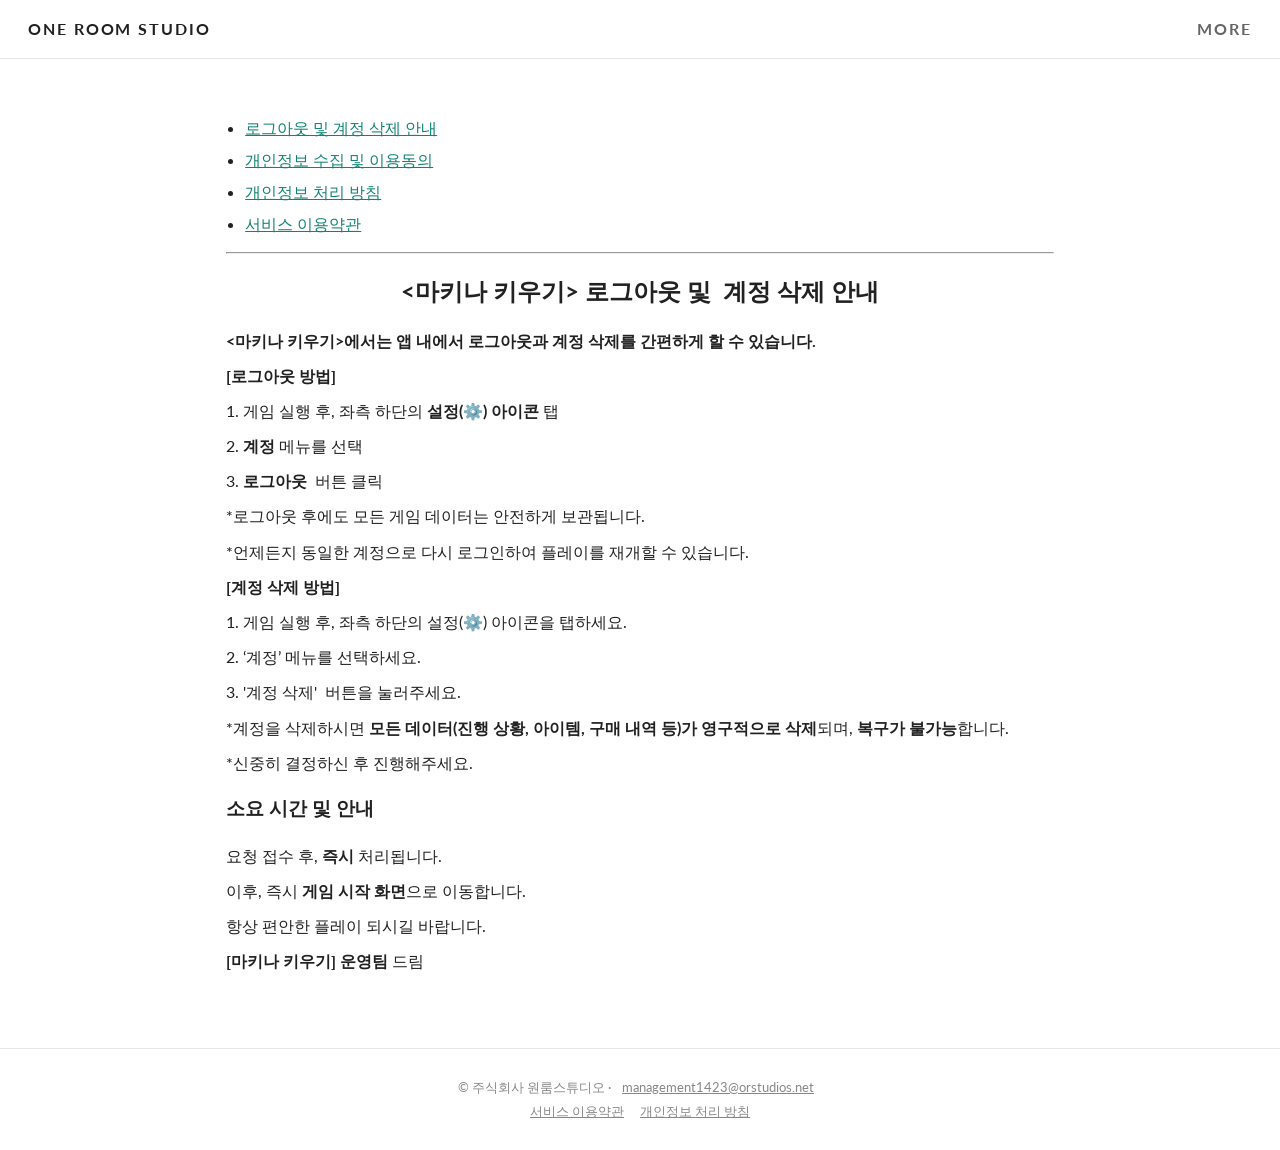
<file: more/index.html>
<!doctype html>
<html lang="ko">
<head>
    <meta charset="utf-8">
    <meta name="viewport" content="width=device-width, initial-scale=1">
    <meta name="google-site-verification" content="Ud0TVq6FxoQUJIldXih3fmodZwzruPx28qauhJHwj6c">
    <title>MORE | PROJECT MACHINA</title>
    <meta name="description" content="전략 방치형 RPG &lt;마키나 키우기&gt; 공식 홈페이지 | 원룸스튜디오">
    <meta property="og:title" content="MORE | PROJECT MACHINA">
    <meta property="og:description" content="전략 방치형 RPG &lt;마키나 키우기&gt; 공식 홈페이지 | 원룸스튜디오">
    <meta property="og:image" content="https://www.orstudios.net/assets/img/oneroom-logo.webp">
    <link rel="icon" href="/assets/img/oneroom-logo.webp">
    <link rel="preconnect" href="https://fonts.googleapis.com">
    <link rel="preconnect" href="https://fonts.gstatic.com" crossorigin>
    <link rel="stylesheet" href="https://fonts.googleapis.com/css2?family=Lato:wght@400;700&display=swap">
    <link rel="stylesheet" href="/assets/style.css">
</head>
<body>
    <header class="site-header">
        <a class="logo" href="/">ONE ROOM STUDIO</a>
        <nav class="site-nav"><a href="/more/">MORE</a></nav>
    </header>
    <main>
        <article class="doc">
            <ul class="doc-list">
                <li><a href="/more/로그아웃-및-계정-삭제-안내/">로그아웃 및 계정 삭제 안내</a></li>
                <li><a href="/more/개인정보-수집-및-이용동의/">개인정보 수집 및 이용동의</a></li>
                <li><a href="/more/개인정보-처리-방침/">개인정보 처리 방침</a></li>
                <li><a href="/more/서비스-이용약관/">서비스 이용약관</a></li>
                <!-- <li><a href="/more/연령-적합성-등급/">연령 적합성 등급</a></li> -->
            </ul>
            <hr>
            <h1 class="center"><strong>&lt;마키나 키우기&gt; 로그아웃 및  계정 삭제 안내</strong></h1>
            <p><strong>&lt;마키나 키우기&gt;에서는 앱 내에서 로그아웃과 계정 삭제를 간편하게 할 수 있습니다.</strong></p>
            <p><strong>[로그아웃 방법]</strong></p>
            <p>1. 게임 실행 후, 좌측 하단의 <strong>설정(⚙️) 아이콘</strong> 탭</p>
            <p>2. <strong>계정</strong> 메뉴를 선택</p>
            <p>3. <strong>로그아웃</strong>  버튼 클릭</p>
            <p>*로그아웃 후에도 모든 게임 데이터는 안전하게 보관됩니다.</p>
            <p>*언제든지 동일한 계정으로 다시 로그인하여 플레이를 재개할 수 있습니다.</p>
            <p><strong>[계정 삭제 방법]</strong></p>
            <p>1. 게임 실행 후, 좌측 하단의 설정(⚙️) 아이콘을 탭하세요.</p>
            <p>2. ‘계정’ 메뉴를 선택하세요.</p>
            <p>3. &#39;계정 삭제&#39;  버튼을 눌러주세요.</p>
            <p>*계정을 삭제하시면 <strong>모든 데이터(진행 상황, 아이템, 구매 내역 등)가 영구적으로 삭제</strong>되며, <strong>복구가 불가능</strong>합니다.</p>
            <p>*신중히 결정하신 후 진행해주세요.</p>
            <h3><strong>소요 시간 및 안내</strong></h3>
            <p>요청 접수 후, <strong>즉시</strong> 처리됩니다.</p>
            <p>이후, 즉시 <strong>게임 시작 화면</strong>으로 이동합니다.</p>
            <p>항상 편안한 플레이 되시길 바랍니다.</p>
            <p><strong>[마키나 키우기] 운영팀</strong> 드림</p>
        </article>
    </main>
    <footer class="site-footer">
        <p>© 주식회사 원룸스튜디오 · <a href="mailto:management1423@orstudios.net">management1423@orstudios.net</a></p>
        <p><a href="/more/서비스-이용약관/">서비스 이용약관</a><a href="/more/개인정보-처리-방침/">개인정보 처리 방침</a></p>
    </footer>
</body>
</html>
</file>
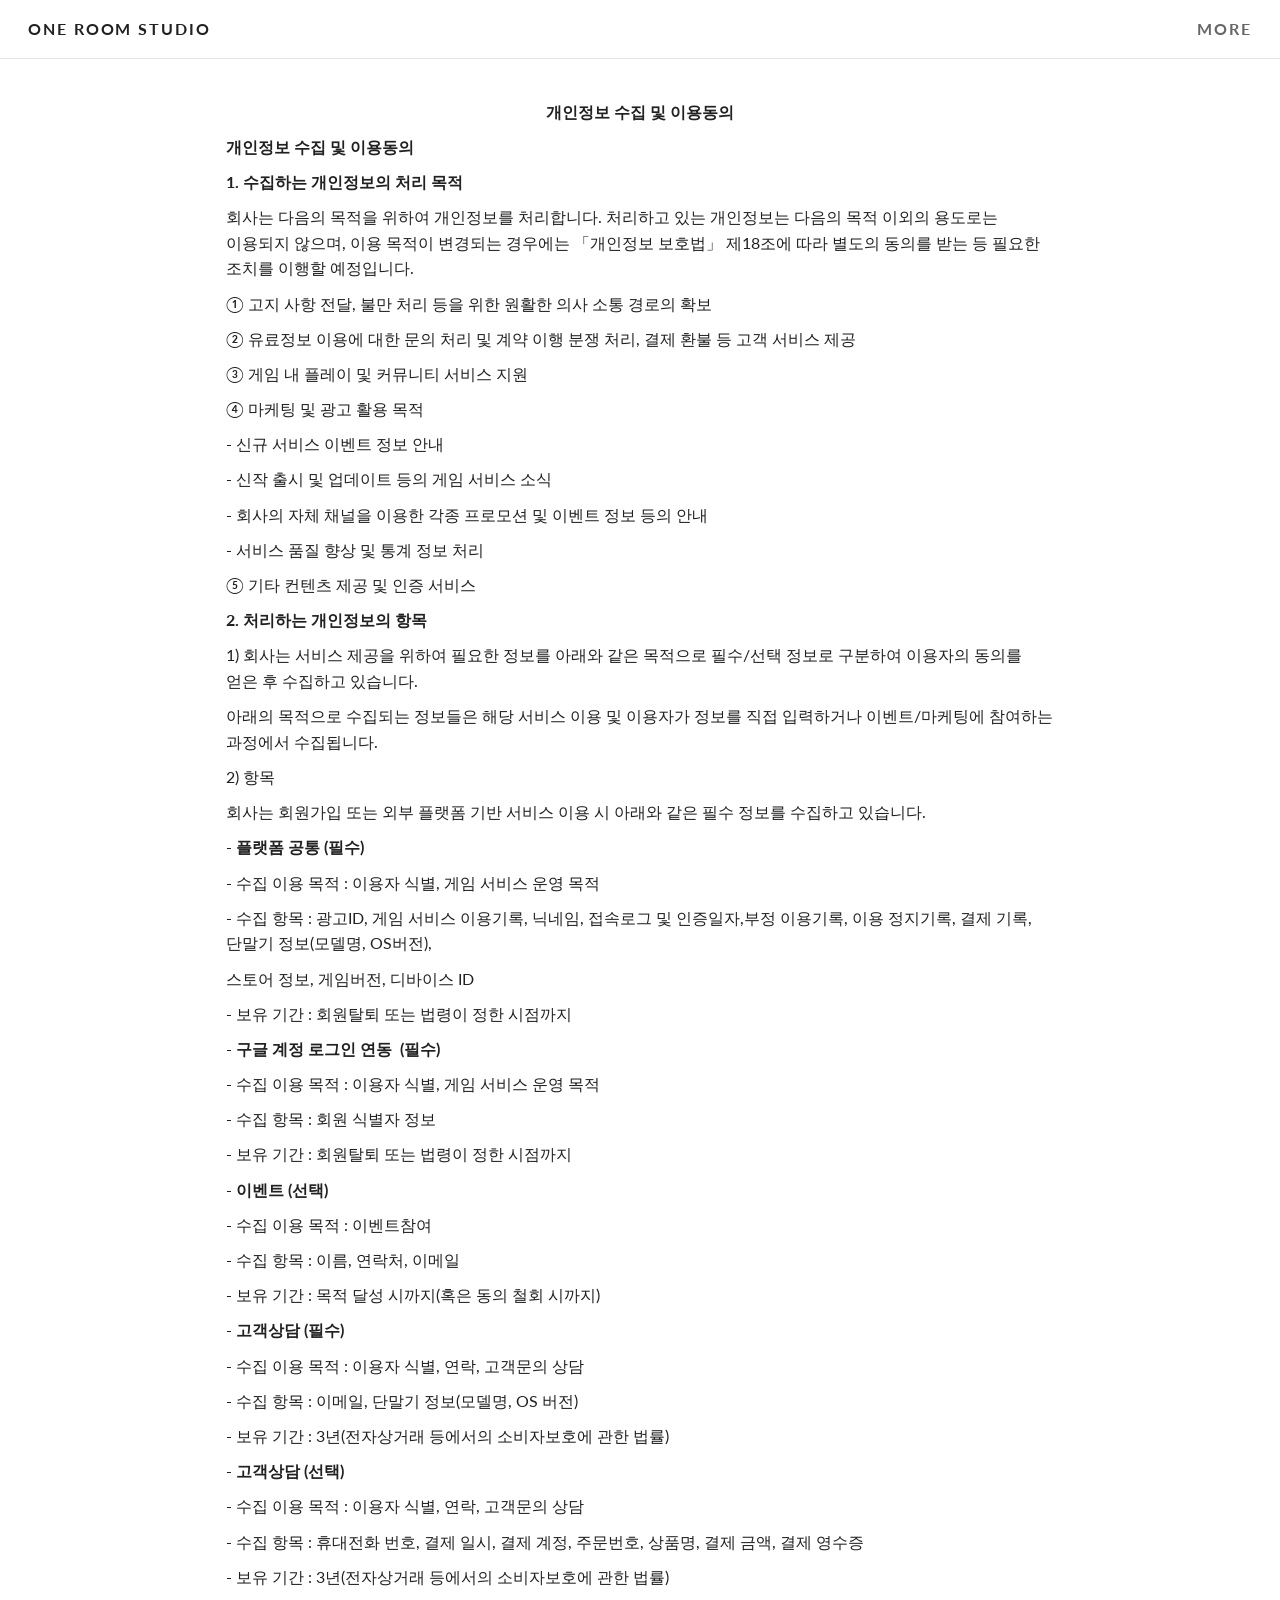
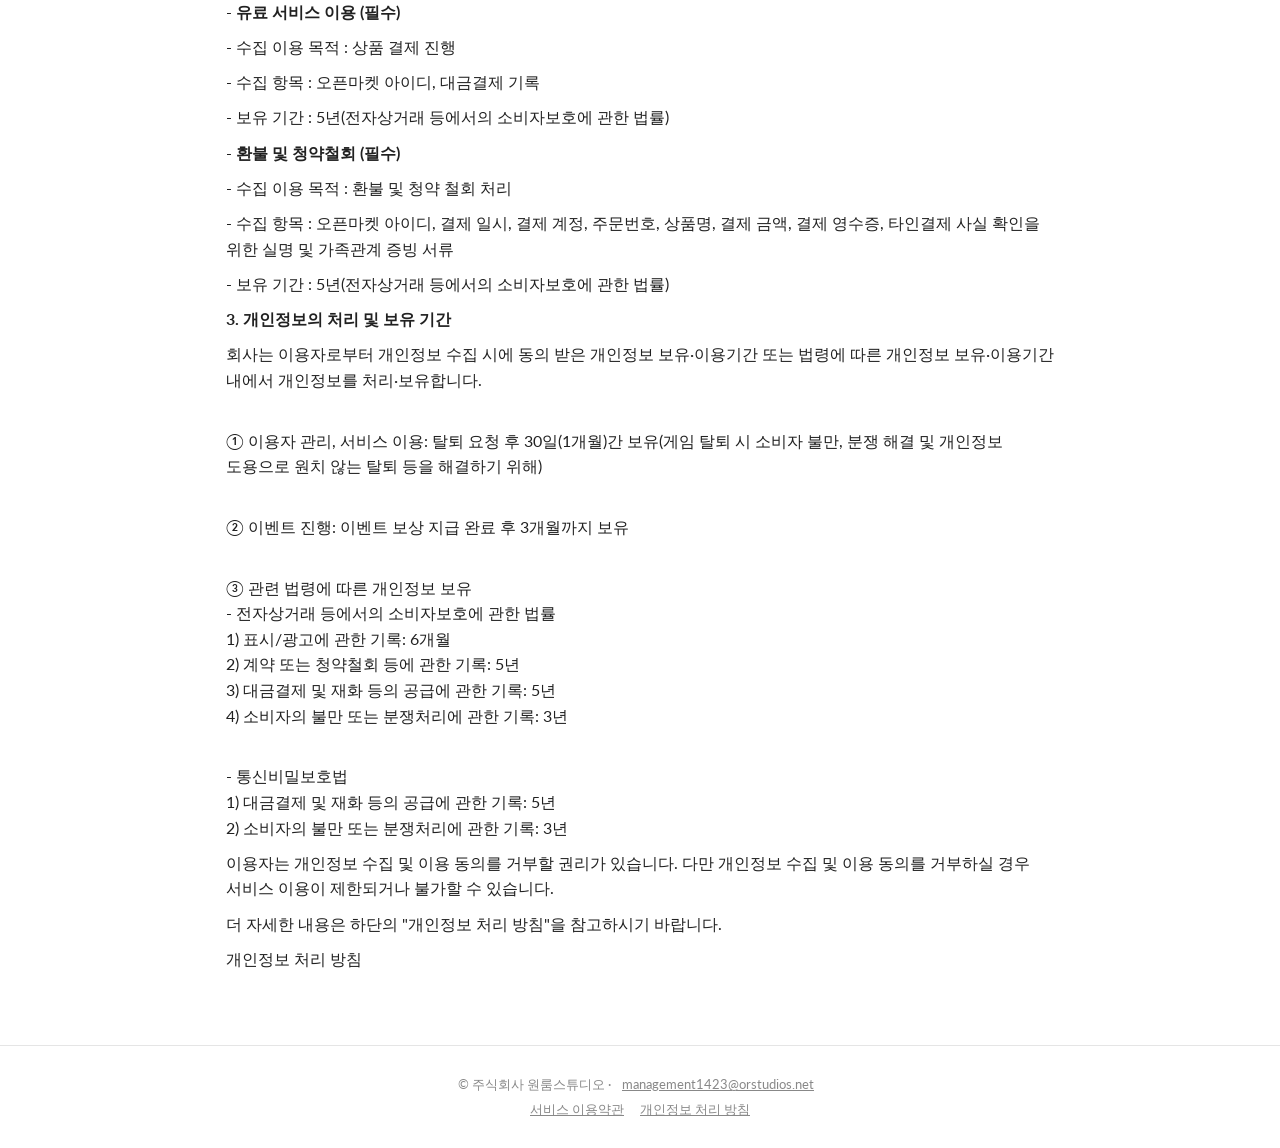
<file: more/개인정보-수집-및-이용동의/index.html>
<!doctype html>
<html lang="ko">
<head>
    <meta charset="utf-8">
    <meta name="viewport" content="width=device-width, initial-scale=1">
    <meta name="google-site-verification" content="Ud0TVq6FxoQUJIldXih3fmodZwzruPx28qauhJHwj6c">
    <title>개인정보 수집 및 이용동의 | PROJECT MACHINA</title>
    <meta name="description" content="&lt;마키나 키우기&gt; 개인정보 수집 및 이용동의">
    <meta property="og:title" content="개인정보 수집 및 이용동의 | PROJECT MACHINA">
    <meta property="og:description" content="&lt;마키나 키우기&gt; 개인정보 수집 및 이용동의">
    <meta property="og:image" content="https://www.orstudios.net/assets/img/oneroom-logo.webp">
    <link rel="icon" href="/assets/img/oneroom-logo.webp">
    <link rel="preconnect" href="https://fonts.googleapis.com">
    <link rel="preconnect" href="https://fonts.gstatic.com" crossorigin>
    <link rel="stylesheet" href="https://fonts.googleapis.com/css2?family=Lato:wght@400;700&display=swap">
    <link rel="stylesheet" href="/assets/style.css">
</head>
<body>
    <header class="site-header">
        <a class="logo" href="/">ONE ROOM STUDIO</a>
        <nav class="site-nav"><a href="/more/">MORE</a></nav>
    </header>
    <main>
        <article class="doc">
            <p class="center"><strong>개인정보 수집 및 이용동의</strong></p>
            <p><strong>개인정보 수집 및 이용동의</strong></p>
            <p><strong>1. 수집하는 개인정보의 처리 목적</strong></p>
            <p>회사는 다음의 목적을 위하여 개인정보를 처리합니다. 처리하고 있는 개인정보는 다음의 목적 이외의 용도로는 이용되지 않으며, 이용 목적이 변경되는 경우에는 「개인정보 보호법」 제18조에 따라 별도의 동의를 받는 등 필요한 조치를 이행할 예정입니다.</p>
            <p>① 고지 사항 전달, 불만 처리 등을 위한 원활한 의사 소통 경로의 확보</p>
            <p>② 유료정보 이용에 대한 문의 처리 및 계약 이행 분쟁 처리, 결제 환불 등 고객 서비스 제공</p>
            <p>③ 게임 내 플레이 및 커뮤니티 서비스 지원</p>
            <p>④ 마케팅 및 광고 활용 목적</p>
            <p>- 신규 서비스 이벤트 정보 안내</p>
            <p>- 신작 출시 및 업데이트 등의 게임 서비스 소식</p>
            <p>- 회사의 자체 채널을 이용한 각종 프로모션 및 이벤트 정보 등의 안내</p>
            <p>- 서비스 품질 향상 및 통계 정보 처리</p>
            <p>⑤ 기타 컨텐츠 제공 및 인증 서비스</p>
            <p><strong>2. 처리하는 개인정보의 항목</strong></p>
            <p>1) 회사는 서비스 제공을 위하여 필요한 정보를 아래와 같은 목적으로 필수/선택 정보로 구분하여 이용자의 동의를 얻은 후 수집하고 있습니다.</p>
            <p>아래의 목적으로 수집되는 정보들은 해당 서비스 이용 및 이용자가 정보를 직접 입력하거나 이벤트/마케팅에 참여하는 과정에서 수집됩니다.</p>
            <p>2) 항목</p>
            <p>회사는 회원가입 또는 외부 플랫폼 기반 서비스 이용 시 아래와 같은 필수 정보를 수집하고 있습니다.</p>
            <p>-<strong> 플랫폼 공통 (필수)</strong></p>
            <p>- 수집 이용 목적 : 이용자 식별, 게임 서비스 운영 목적</p>
            <p>- 수집 항목 : 광고ID, 게임 서비스 이용기록, 닉네임, 접속로그 및 인증일자,부정 이용기록, 이용 정지기록, 결제 기록, 단말기 정보(모델명, OS버전),</p>
            <p>스토어 정보, 게임버전, 디바이스 ID</p>
            <p>- 보유 기간 : 회원탈퇴 또는 법령이 정한 시점까지</p>
            <p>- <strong>구글 계정 로그인 연동  (필수)</strong></p>
            <p>- 수집 이용 목적 : 이용자 식별, 게임 서비스 운영 목적</p>
            <p>- 수집 항목 : 회원 식별자 정보</p>
            <p>- 보유 기간 : 회원탈퇴 또는 법령이 정한 시점까지</p>
            <p>- <strong>이벤트 (선택)</strong></p>
            <p>- 수집 이용 목적 : 이벤트참여</p>
            <p>- 수집 항목 : 이름, 연락처, 이메일</p>
            <p>- 보유 기간 : 목적 달성 시까지(혹은 동의 철회 시까지)</p>
            <p>- <strong>고객상담 (필수)</strong></p>
            <p>- 수집 이용 목적 : 이용자 식별, 연락, 고객문의 상담</p>
            <p>- 수집 항목 : 이메일, 단말기 정보(모델명, OS 버전)</p>
            <p>- 보유 기간 : 3년(전자상거래 등에서의 소비자보호에 관한 법률)</p>
            <p>- <strong>고객상담 (선택)</strong></p>
            <p>- 수집 이용 목적 : 이용자 식별, 연락, 고객문의 상담</p>
            <p>- 수집 항목 : 휴대전화 번호, 결제 일시, 결제 계정, 주문번호, 상품명, 결제 금액, 결제 영수증</p>
            <p>- 보유 기간 : 3년(전자상거래 등에서의 소비자보호에 관한 법률)</p>
            <p>- <strong>유료 서비스 이용 (필수)</strong></p>
            <p>- 수집 이용 목적 : 상품 결제 진행</p>
            <p>- 수집 항목 : 오픈마켓 아이디, 대금결제 기록</p>
            <p>- 보유 기간 : 5년(전자상거래 등에서의 소비자보호에 관한 법률)</p>
            <p>- <strong>환불 및 청약철회 (필수)</strong></p>
            <p>- 수집 이용 목적 : 환불 및 청약 철회 처리</p>
            <p>- 수집 항목 : 오픈마켓 아이디, 결제 일시, 결제 계정, 주문번호, 상품명, 결제 금액, 결제 영수증, 타인결제 사실 확인을 위한 실명 및 가족관계 증빙 서류</p>
            <p>- 보유 기간 : 5년(전자상거래 등에서의 소비자보호에 관한 법률)</p>
            <p><strong>3. 개인정보의 처리 및 보유 기간</strong></p>
            <p>회사는 이용자로부터 개인정보 수집 시에 동의 받은 개인정보 보유·이용기간 또는 법령에 따른 개인정보 보유·이용기간 내에서 개인정보를 처리·보유합니다.</p>
            <p><br>① 이용자 관리, 서비스 이용: 탈퇴 요청 후 30일(1개월)간 보유(게임 탈퇴 시 소비자 불만, 분쟁 해결 및 개인정보 도용으로 원치 않는 탈퇴 등을 해결하기 위해)</p>
            <p><br>② 이벤트 진행: 이벤트 보상 지급 완료 후 3개월까지 보유</p>
            <p><br>③ 관련 법령에 따른 개인정보 보유<br>	- 전자상거래 등에서의 소비자보호에 관한 법률<br>	1) 표시/광고에 관한 기록: 6개월<br>	2) 계약 또는 청약철회 등에 관한 기록: 5년<br>	3) 대금결제 및 재화 등의 공급에 관한 기록: 5년<br>	4) 소비자의 불만 또는 분쟁처리에 관한 기록: 3년</p>
            <p><br>	- 통신비밀보호법<br>	1) 대금결제 및 재화 등의 공급에 관한 기록: 5년<br>	2) 소비자의 불만 또는 분쟁처리에 관한 기록: 3년</p>
            <p>이용자는 개인정보 수집 및 이용 동의를 거부할 권리가 있습니다. 다만 개인정보 수집 및 이용 동의를 거부하실 경우 서비스 이용이 제한되거나 불가할 수 있습니다.</p>
            <p>더 자세한 내용은 하단의 &quot;개인정보 처리 방침&quot;을 참고하시기 바랍니다.</p>
            <p>개인정보 처리 방침</p>
        </article>
    </main>
    <footer class="site-footer">
        <p>© 주식회사 원룸스튜디오 · <a href="mailto:management1423@orstudios.net">management1423@orstudios.net</a></p>
        <p><a href="/more/서비스-이용약관/">서비스 이용약관</a><a href="/more/개인정보-처리-방침/">개인정보 처리 방침</a></p>
    </footer>
</body>
</html>
</file>
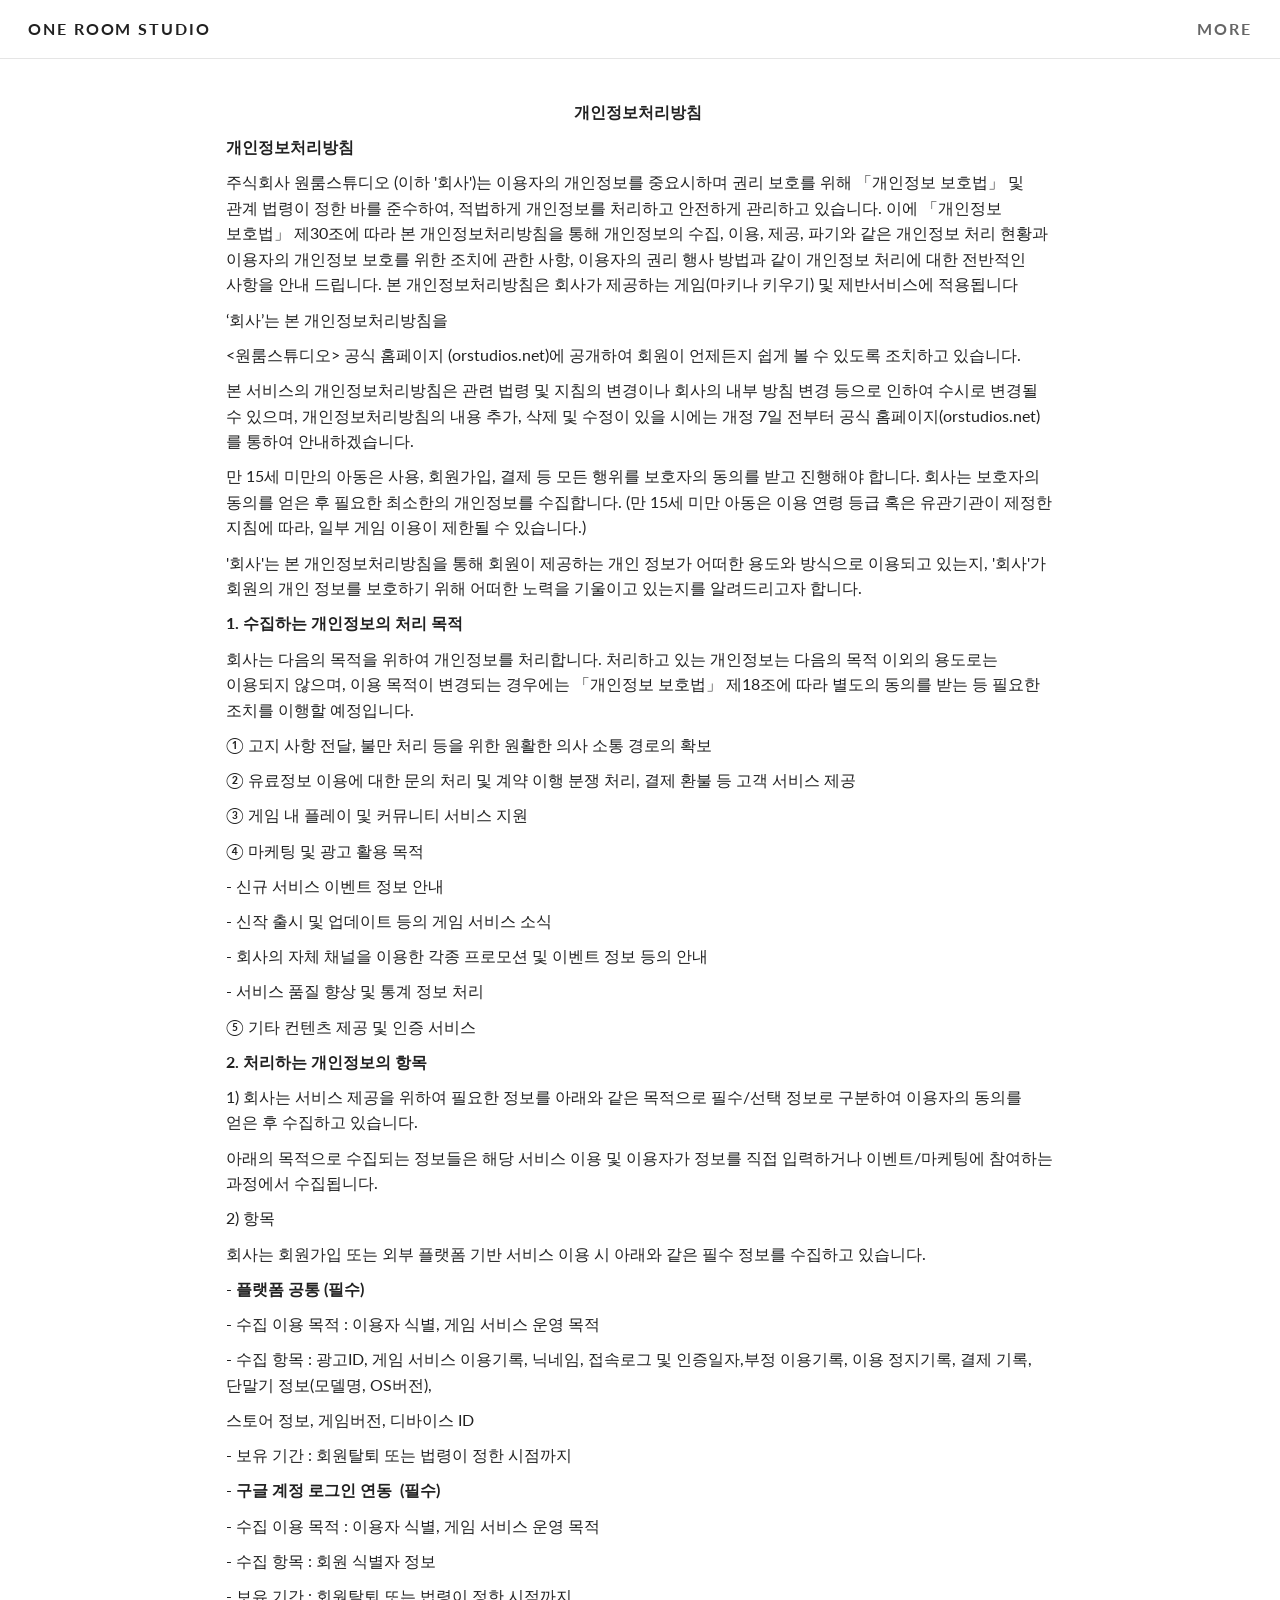
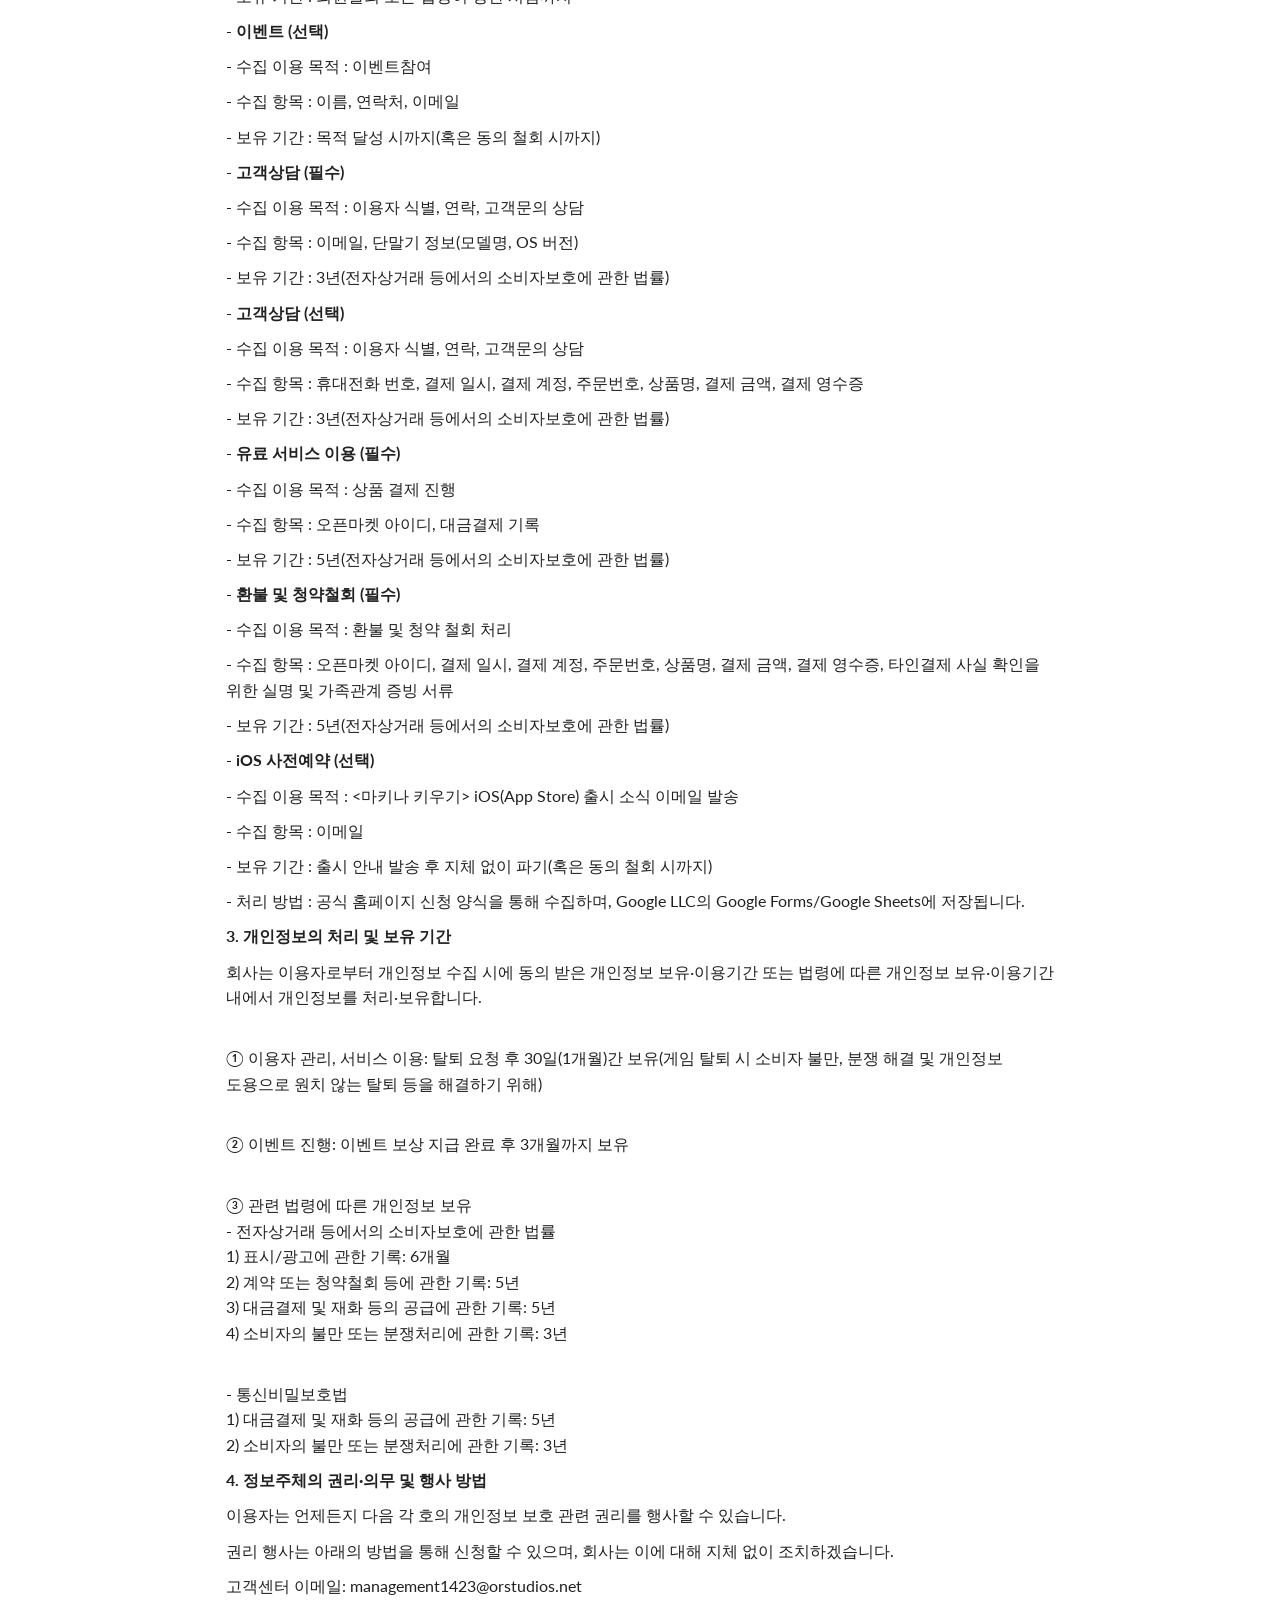
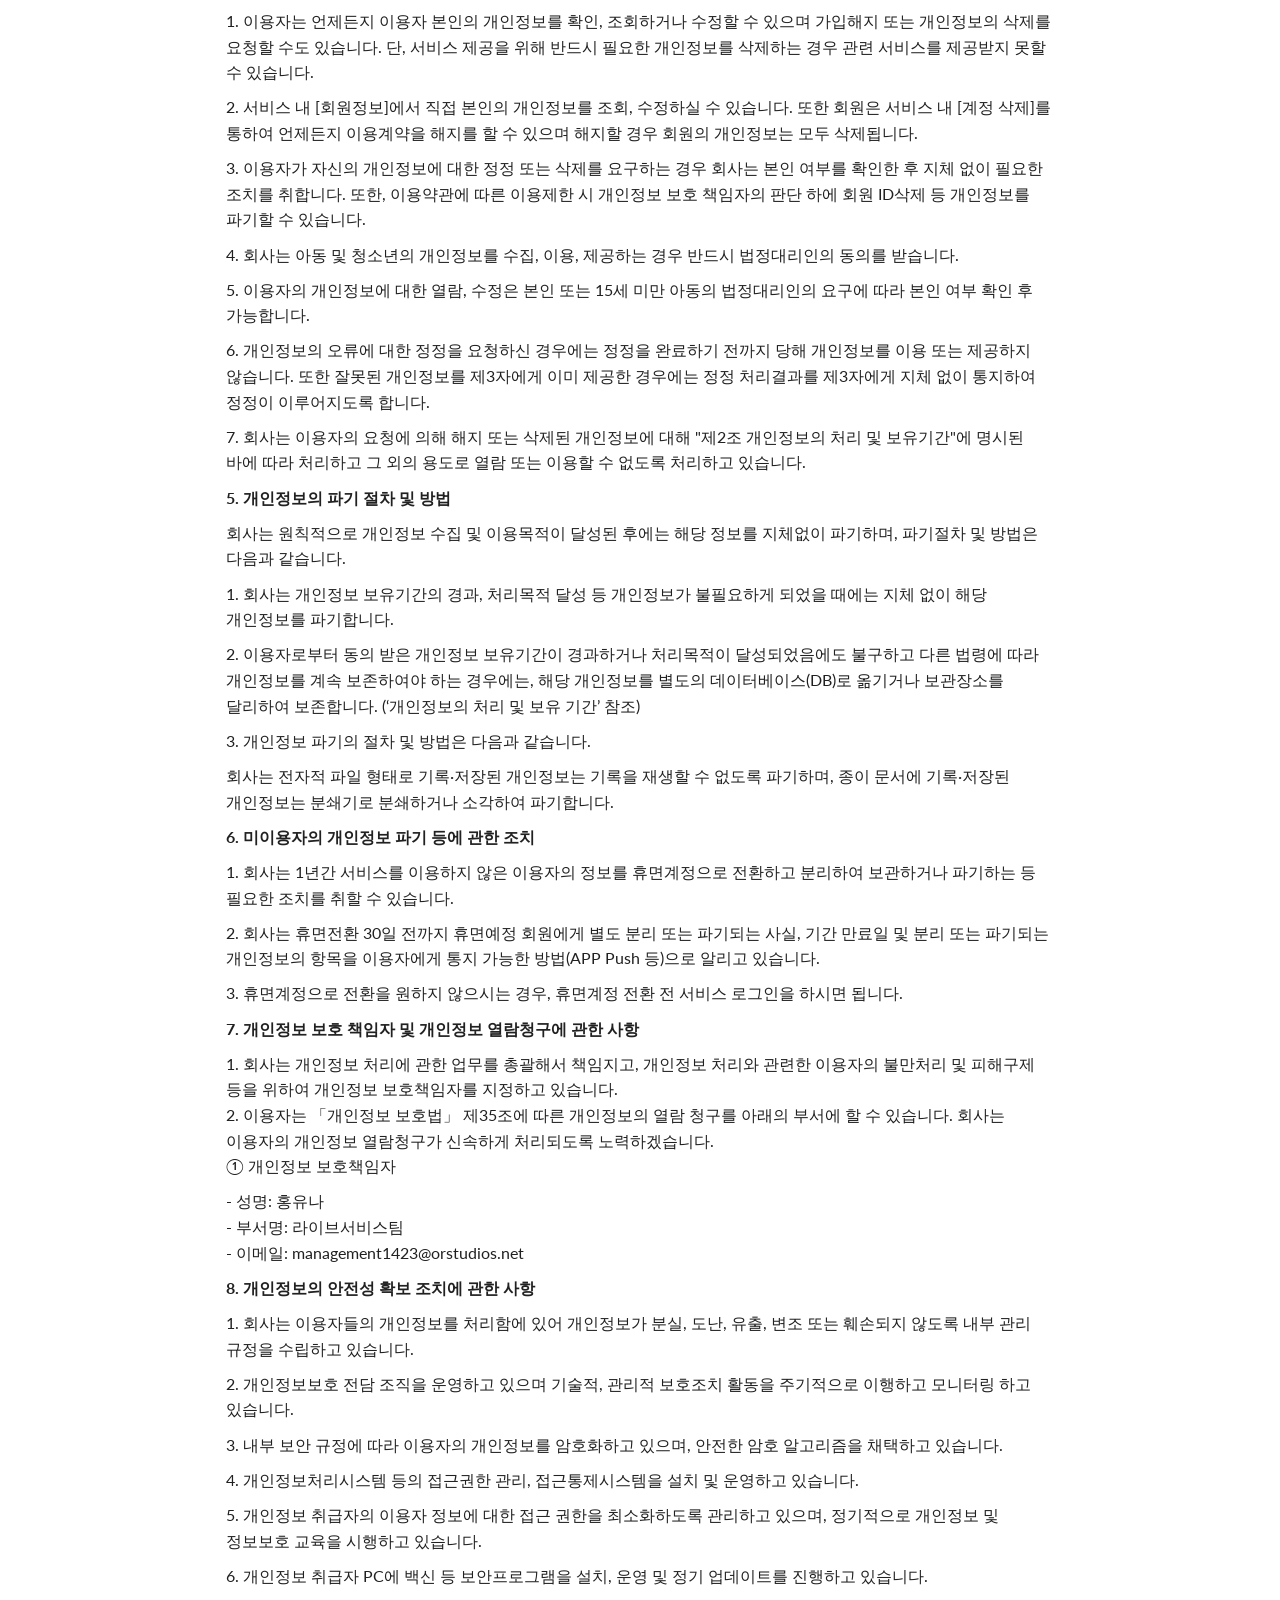
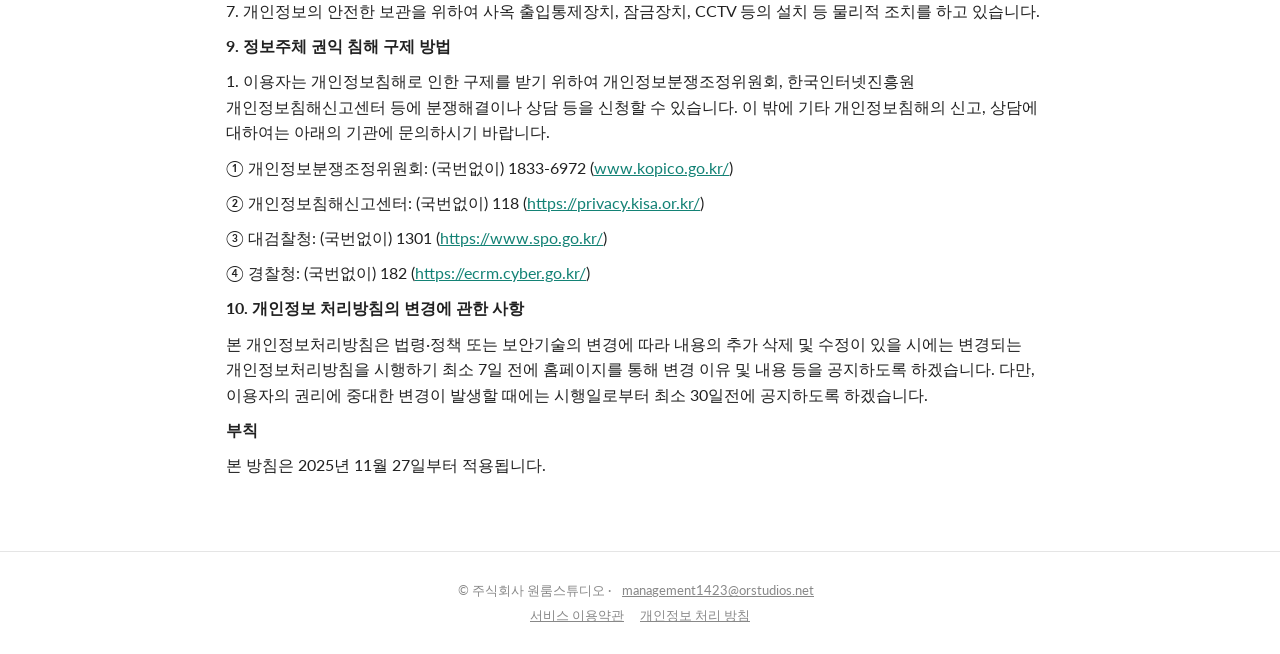
<file: more/개인정보-처리-방침/index.html>
<!doctype html>
<html lang="ko">
<head>
    <meta charset="utf-8">
    <meta name="viewport" content="width=device-width, initial-scale=1">
    <meta name="google-site-verification" content="Ud0TVq6FxoQUJIldXih3fmodZwzruPx28qauhJHwj6c">
    <title>개인정보 처리 방침 | PROJECT MACHINA</title>
    <meta name="description" content="&lt;마키나 키우기&gt; 개인정보 처리 방침">
    <meta property="og:title" content="개인정보 처리 방침 | PROJECT MACHINA">
    <meta property="og:description" content="&lt;마키나 키우기&gt; 개인정보 처리 방침">
    <meta property="og:image" content="https://www.orstudios.net/assets/img/oneroom-logo.webp">
    <link rel="icon" href="/assets/img/oneroom-logo.webp">
    <link rel="preconnect" href="https://fonts.googleapis.com">
    <link rel="preconnect" href="https://fonts.gstatic.com" crossorigin>
    <link rel="stylesheet" href="https://fonts.googleapis.com/css2?family=Lato:wght@400;700&display=swap">
    <link rel="stylesheet" href="/assets/style.css">
</head>
<body>
    <header class="site-header">
        <a class="logo" href="/">ONE ROOM STUDIO</a>
        <nav class="site-nav"><a href="/more/">MORE</a></nav>
    </header>
    <main>
        <article class="doc">
            <p class="center"><strong>개인정보처리방침 </strong></p>
            <p><strong>개인정보처리방침</strong></p>
            <p>주식회사 원룸스튜디오 (이하 &#39;회사&#39;)는 이용자의 개인정보를 중요시하며 권리 보호를 위해 「개인정보 보호법」 및 관계 법령이 정한 바를 준수하여, 적법하게 개인정보를 처리하고 안전하게 관리하고 있습니다. 이에 「개인정보 보호법」 제30조에 따라 본 개인정보처리방침을 통해 개인정보의 수집, 이용, 제공, 파기와 같은 개인정보 처리 현황과 이용자의 개인정보 보호를 위한 조치에 관한 사항, 이용자의 권리 행사 방법과 같이 개인정보 처리에 대한 전반적인 사항을 안내 드립니다. 본 개인정보처리방침은 회사가 제공하는 게임(마키나 키우기) 및 제반서비스에 적용됩니다</p>
            <p>‘회사’는 본 개인정보처리방침을</p>
            <p>&lt;원룸스튜디오&gt; 공식 홈페이지 (orstudios.net)에 공개하여 회원이 언제든지 쉽게 볼 수 있도록 조치하고 있습니다.</p>
            <p>본 서비스의 개인정보처리방침은 관련 법령 및 지침의 변경이나 회사의 내부 방침 변경 등으로 인하여 수시로 변경될 수 있으며, 개인정보처리방침의 내용 추가, 삭제 및 수정이 있을 시에는 개정 7일 전부터 공식 홈페이지(orstudios.net)를 통하여 안내하겠습니다.</p>
            <p>만 15세 미만의 아동은 사용, 회원가입, 결제 등 모든 행위를 보호자의 동의를 받고 진행해야 합니다. 회사는 보호자의 동의를 얻은 후 필요한 최소한의 개인정보를 수집합니다. (만 15세 미만 아동은 이용 연령 등급 혹은 유관기관이 제정한 지침에 따라, 일부 게임 이용이 제한될 수 있습니다.)</p>
            <p>&#39;회사&#39;는 본 개인정보처리방침을 통해 회원이 제공하는 개인 정보가 어떠한 용도와 방식으로 이용되고 있는지, &#39;회사&#39;가 회원의 개인 정보를 보호하기 위해 어떠한 노력을 기울이고 있는지를 알려드리고자 합니다.</p>
            <p><strong>1. 수집하는 개인정보의 처리 목적</strong></p>
            <p>회사는 다음의 목적을 위하여 개인정보를 처리합니다. 처리하고 있는 개인정보는 다음의 목적 이외의 용도로는 이용되지 않으며, 이용 목적이 변경되는 경우에는 「개인정보 보호법」 제18조에 따라 별도의 동의를 받는 등 필요한 조치를 이행할 예정입니다.</p>
            <p>① 고지 사항 전달, 불만 처리 등을 위한 원활한 의사 소통 경로의 확보</p>
            <p>② 유료정보 이용에 대한 문의 처리 및 계약 이행 분쟁 처리, 결제 환불 등 고객 서비스 제공</p>
            <p>③ 게임 내 플레이 및 커뮤니티 서비스 지원</p>
            <p>④ 마케팅 및 광고 활용 목적</p>
            <p>- 신규 서비스 이벤트 정보 안내</p>
            <p>- 신작 출시 및 업데이트 등의 게임 서비스 소식</p>
            <p>- 회사의 자체 채널을 이용한 각종 프로모션 및 이벤트 정보 등의 안내</p>
            <p>- 서비스 품질 향상 및 통계 정보 처리</p>
            <p>⑤ 기타 컨텐츠 제공 및 인증 서비스</p>
            <p><strong>2. 처리하는 개인정보의 항목</strong></p>
            <p>1) 회사는 서비스 제공을 위하여 필요한 정보를 아래와 같은 목적으로 필수/선택 정보로 구분하여 이용자의 동의를 얻은 후 수집하고 있습니다.</p>
            <p>아래의 목적으로 수집되는 정보들은 해당 서비스 이용 및 이용자가 정보를 직접 입력하거나 이벤트/마케팅에 참여하는 과정에서 수집됩니다.</p>
            <p>2) 항목</p>
            <p>회사는 회원가입 또는 외부 플랫폼 기반 서비스 이용 시 아래와 같은 필수 정보를 수집하고 있습니다.</p>
            <p>-<strong> 플랫폼 공통 (필수)</strong></p>
            <p>- 수집 이용 목적 : 이용자 식별, 게임 서비스 운영 목적</p>
            <p>- 수집 항목 : 광고ID, 게임 서비스 이용기록, 닉네임, 접속로그 및 인증일자,부정 이용기록, 이용 정지기록, 결제 기록, 단말기 정보(모델명, OS버전),</p>
            <p>스토어 정보, 게임버전, 디바이스 ID</p>
            <p>- 보유 기간 : 회원탈퇴 또는 법령이 정한 시점까지</p>
            <p>- <strong>구글 계정 로그인 연동  (필수)</strong></p>
            <p>- 수집 이용 목적 : 이용자 식별, 게임 서비스 운영 목적</p>
            <p>- 수집 항목 : 회원 식별자 정보</p>
            <p>- 보유 기간 : 회원탈퇴 또는 법령이 정한 시점까지</p>
            <p>- <strong>이벤트 (선택)</strong></p>
            <p>- 수집 이용 목적 : 이벤트참여</p>
            <p>- 수집 항목 : 이름, 연락처, 이메일</p>
            <p>- 보유 기간 : 목적 달성 시까지(혹은 동의 철회 시까지)</p>
            <p>- <strong>고객상담 (필수)</strong></p>
            <p>- 수집 이용 목적 : 이용자 식별, 연락, 고객문의 상담</p>
            <p>- 수집 항목 : 이메일, 단말기 정보(모델명, OS 버전)</p>
            <p>- 보유 기간 : 3년(전자상거래 등에서의 소비자보호에 관한 법률)</p>
            <p>- <strong>고객상담 (선택)</strong></p>
            <p>- 수집 이용 목적 : 이용자 식별, 연락, 고객문의 상담</p>
            <p>- 수집 항목 : 휴대전화 번호, 결제 일시, 결제 계정, 주문번호, 상품명, 결제 금액, 결제 영수증</p>
            <p>- 보유 기간 : 3년(전자상거래 등에서의 소비자보호에 관한 법률)</p>
            <p>- <strong>유료 서비스 이용 (필수)</strong></p>
            <p>- 수집 이용 목적 : 상품 결제 진행</p>
            <p>- 수집 항목 : 오픈마켓 아이디, 대금결제 기록</p>
            <p>- 보유 기간 : 5년(전자상거래 등에서의 소비자보호에 관한 법률)</p>
            <p>- <strong>환불 및 청약철회 (필수)</strong></p>
            <p>- 수집 이용 목적 : 환불 및 청약 철회 처리</p>
            <p>- 수집 항목 : 오픈마켓 아이디, 결제 일시, 결제 계정, 주문번호, 상품명, 결제 금액, 결제 영수증, 타인결제 사실 확인을 위한 실명 및 가족관계 증빙 서류</p>
            <p>- 보유 기간 : 5년(전자상거래 등에서의 소비자보호에 관한 법률)</p>
            <p>- <strong>iOS 사전예약 (선택)</strong></p>
            <p>- 수집 이용 목적 : &lt;마키나 키우기&gt; iOS(App Store) 출시 소식 이메일 발송</p>
            <p>- 수집 항목 : 이메일</p>
            <p>- 보유 기간 : 출시 안내 발송 후 지체 없이 파기(혹은 동의 철회 시까지)</p>
            <p>- 처리 방법 : 공식 홈페이지 신청 양식을 통해 수집하며, Google LLC의 Google Forms/Google Sheets에 저장됩니다.</p>
            <p><strong>3. 개인정보의 처리 및 보유 기간</strong></p>
            <p>회사는 이용자로부터 개인정보 수집 시에 동의 받은 개인정보 보유·이용기간 또는 법령에 따른 개인정보 보유·이용기간 내에서 개인정보를 처리·보유합니다.</p>
            <p><br>① 이용자 관리, 서비스 이용: 탈퇴 요청 후 30일(1개월)간 보유(게임 탈퇴 시 소비자 불만, 분쟁 해결 및 개인정보 도용으로 원치 않는 탈퇴 등을 해결하기 위해)</p>
            <p><br>② 이벤트 진행: 이벤트 보상 지급 완료 후 3개월까지 보유</p>
            <p><br>③ 관련 법령에 따른 개인정보 보유<br>	- 전자상거래 등에서의 소비자보호에 관한 법률<br>	1) 표시/광고에 관한 기록: 6개월<br>	2) 계약 또는 청약철회 등에 관한 기록: 5년<br>	3) 대금결제 및 재화 등의 공급에 관한 기록: 5년<br>	4) 소비자의 불만 또는 분쟁처리에 관한 기록: 3년</p>
            <p><br>	- 통신비밀보호법<br>	1) 대금결제 및 재화 등의 공급에 관한 기록: 5년<br>	2) 소비자의 불만 또는 분쟁처리에 관한 기록: 3년</p>
            <p><strong>4. 정보주체의 권리·의무 및 행사 방법</strong></p>
            <p>이용자는 언제든지 다음 각 호의 개인정보 보호 관련 권리를 행사할 수 있습니다.</p>
            <p>권리 행사는 아래의 방법을 통해 신청할 수 있으며, 회사는 이에 대해 지체 없이 조치하겠습니다.</p>
            <p>고객센터 이메일: management1423@orstudios.net</p>
            <p>1. 이용자는 언제든지 이용자 본인의 개인정보를 확인, 조회하거나 수정할 수 있으며 가입해지 또는 개인정보의 삭제를 요청할 수도 있습니다. 단, 서비스 제공을 위해 반드시 필요한 개인정보를 삭제하는 경우 관련 서비스를 제공받지 못할 수 있습니다.</p>
            <p>2. 서비스 내 [회원정보]에서 직접 본인의 개인정보를 조회, 수정하실 수 있습니다. 또한 회원은 서비스 내 [계정 삭제]를 통하여 언제든지 이용계약을 해지를 할 수 있으며 해지할 경우 회원의 개인정보는 모두 삭제됩니다.</p>
            <p>3. 이용자가 자신의 개인정보에 대한 정정 또는 삭제를 요구하는 경우 회사는 본인 여부를 확인한 후 지체 없이 필요한 조치를 취합니다. 또한, 이용약관에 따른 이용제한 시 개인정보 보호 책임자의 판단 하에 회원 ID삭제 등 개인정보를 파기할 수 있습니다.</p>
            <p>4. 회사는 아동 및 청소년의 개인정보를 수집, 이용, 제공하는 경우 반드시 법정대리인의 동의를 받습니다.</p>
            <p>5. 이용자의 개인정보에 대한 열람, 수정은 본인 또는 15세 미만 아동의 법정대리인의 요구에 따라 본인 여부 확인 후 가능합니다.</p>
            <p>6. 개인정보의 오류에 대한 정정을 요청하신 경우에는 정정을 완료하기 전까지 당해 개인정보를 이용 또는 제공하지 않습니다. 또한 잘못된 개인정보를 제3자에게 이미 제공한 경우에는 정정 처리결과를 제3자에게 지체 없이 통지하여 정정이 이루어지도록 합니다.</p>
            <p>7. 회사는 이용자의 요청에 의해 해지 또는 삭제된 개인정보에 대해 &quot;제2조 개인정보의 처리 및 보유기간&quot;에 명시된 바에 따라 처리하고 그 외의 용도로 열람 또는 이용할 수 없도록 처리하고 있습니다.</p>
            <p><strong>5. 개인정보의 파기 절차 및 방법</strong></p>
            <p>회사는 원칙적으로 개인정보 수집 및 이용목적이 달성된 후에는 해당 정보를 지체없이 파기하며, 파기절차 및 방법은 다음과 같습니다.</p>
            <p>1. 회사는 개인정보 보유기간의 경과, 처리목적 달성 등 개인정보가 불필요하게 되었을 때에는 지체 없이 해당 개인정보를 파기합니다.</p>
            <p>2. 이용자로부터 동의 받은 개인정보 보유기간이 경과하거나 처리목적이 달성되었음에도 불구하고 다른 법령에 따라 개인정보를 계속 보존하여야 하는 경우에는, 해당 개인정보를 별도의 데이터베이스(DB)로 옮기거나 보관장소를 달리하여 보존합니다. (‘개인정보의 처리 및 보유 기간’ 참조)</p>
            <p>3. 개인정보 파기의 절차 및 방법은 다음과 같습니다.</p>
            <p>회사는 전자적 파일 형태로 기록·저장된 개인정보는 기록을 재생할 수 없도록 파기하며, 종이 문서에 기록·저장된 개인정보는 분쇄기로 분쇄하거나 소각하여 파기합니다.</p>
            <p><strong>6. 미이용자의 개인정보 파기 등에 관한 조치</strong></p>
            <p>1. 회사는 1년간 서비스를 이용하지 않은 이용자의 정보를 휴면계정으로 전환하고 분리하여 보관하거나 파기하는 등 필요한 조치를 취할 수 있습니다.</p>
            <p>2. 회사는 휴면전환 30일 전까지 휴면예정 회원에게 별도 분리 또는 파기되는 사실, 기간 만료일 및 분리 또는 파기되는 개인정보의 항목을 이용자에게 통지 가능한 방법(APP Push 등)으로 알리고 있습니다.</p>
            <p>3. 휴면계정으로 전환을 원하지 않으시는 경우, 휴면계정 전환 전 서비스 로그인을 하시면 됩니다.</p>
            <p><strong>7. 개인정보 보호 책임자 및 개인정보 열람청구에 관한 사항</strong></p>
            <p>1. 회사는 개인정보 처리에 관한 업무를 총괄해서 책임지고, 개인정보 처리와 관련한 이용자의 불만처리 및 피해구제 등을 위하여 개인정보 보호책임자를 지정하고 있습니다.<br>2. 이용자는 「개인정보 보호법」 제35조에 따른 개인정보의 열람 청구를 아래의 부서에 할 수 있습니다. 회사는 이용자의 개인정보 열람청구가 신속하게 처리되도록 노력하겠습니다.<br>① 개인정보 보호책임자</p>
            <p>- 성명: 홍유나 <br>- 부서명: 라이브서비스팀<br>- 이메일: management1423@orstudios.net</p>
            <p><strong>8. 개인정보의 안전성 확보 조치에 관한 사항</strong></p>
            <p>1. 회사는 이용자들의 개인정보를 처리함에 있어 개인정보가 분실, 도난, 유출, 변조 또는 훼손되지 않도록 내부 관리 규정을 수립하고 있습니다.</p>
            <p>2. 개인정보보호 전담 조직을 운영하고 있으며 기술적, 관리적 보호조치 활동을 주기적으로 이행하고 모니터링 하고 있습니다.</p>
            <p>3. 내부 보안 규정에 따라 이용자의 개인정보를 암호화하고 있으며, 안전한 암호 알고리즘을 채택하고 있습니다.</p>
            <p>4. 개인정보처리시스템 등의 접근권한 관리, 접근통제시스템을 설치 및 운영하고 있습니다.</p>
            <p>5. 개인정보 취급자의 이용자 정보에 대한 접근 권한을 최소화하도록 관리하고 있으며, 정기적으로 개인정보 및 정보보호 교육을 시행하고 있습니다.</p>
            <p>6. 개인정보 취급자 PC에 백신 등 보안프로그램을 설치, 운영 및 정기 업데이트를 진행하고 있습니다.</p>
            <p>7. 개인정보의 안전한 보관을 위하여 사옥 출입통제장치, 잠금장치, CCTV 등의 설치 등 물리적 조치를 하고 있습니다.</p>
            <p><strong>9. 정보주체 권익 침해 구제 방법</strong></p>
            <p>1. 이용자는 개인정보침해로 인한 구제를 받기 위하여 개인정보분쟁조정위원회, 한국인터넷진흥원 개인정보침해신고센터 등에 분쟁해결이나 상담 등을 신청할 수 있습니다. 이 밖에 기타 개인정보침해의 신고, 상담에 대하여는 아래의 기관에 문의하시기 바랍니다.</p>
            <p>① 개인정보분쟁조정위원회: (국번없이) 1833-6972 (<a href="https://www.kopico.go.kr/">www.kopico.go.kr/</a>)</p>
            <p>② 개인정보침해신고센터: (국번없이) 118 (<a href="https://privacy.kisa.or.kr/">https://privacy.kisa.or.kr/</a>)</p>
            <p>③ 대검찰청: (국번없이) 1301 (<a href="https://www.spo.go.kr/">https://www.spo.go.kr/</a>)</p>
            <p>④ 경찰청: (국번없이) 182 (<a href="https://ecrm.cyber.go.kr/">https://ecrm.cyber.go.kr/</a>)</p>
            <p><strong>10. 개인정보 처리방침의 변경에 관한 사항</strong></p>
            <p>본 개인정보처리방침은 법령·정책 또는 보안기술의 변경에 따라 내용의 추가 삭제 및 수정이 있을 시에는 변경되는 개인정보처리방침을 시행하기 최소 7일 전에 홈페이지를 통해 변경 이유 및 내용 등을 공지하도록 하겠습니다. 다만, 이용자의 권리에 중대한 변경이 발생할 때에는 시행일로부터 최소 30일전에 공지하도록 하겠습니다.</p>
            <p><strong>부칙</strong></p>
            <p>본 방침은 2025년 11월 27일부터 적용됩니다.</p>
        </article>
    </main>
    <footer class="site-footer">
        <p>© 주식회사 원룸스튜디오 · <a href="mailto:management1423@orstudios.net">management1423@orstudios.net</a></p>
        <p><a href="/more/서비스-이용약관/">서비스 이용약관</a><a href="/more/개인정보-처리-방침/">개인정보 처리 방침</a></p>
    </footer>
</body>
</html>
</file>
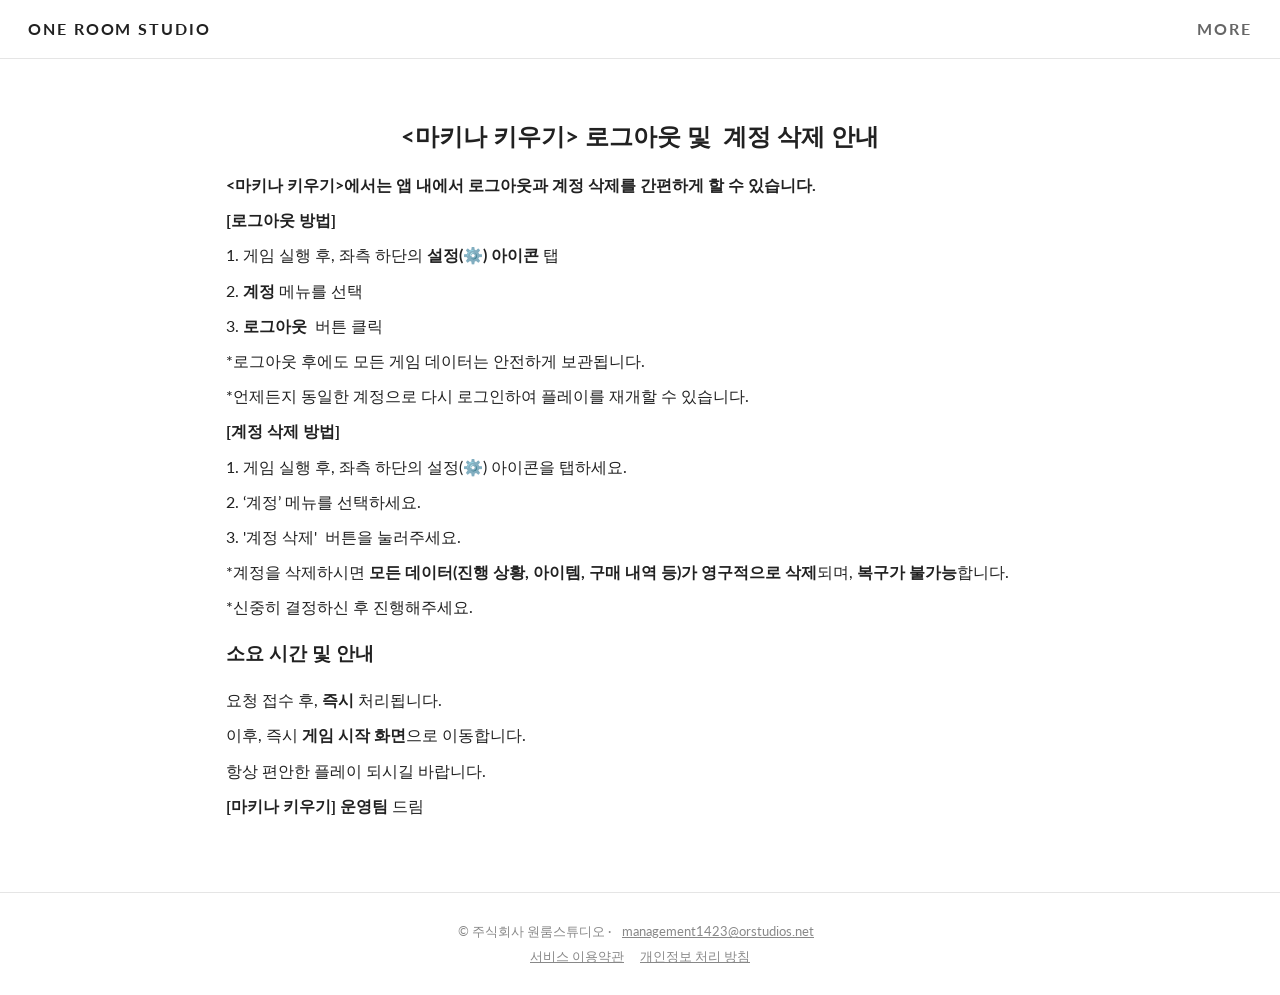
<file: more/로그아웃-및-계정-삭제-안내/index.html>
<!doctype html>
<html lang="ko">
<head>
    <meta charset="utf-8">
    <meta name="viewport" content="width=device-width, initial-scale=1">
    <meta name="google-site-verification" content="Ud0TVq6FxoQUJIldXih3fmodZwzruPx28qauhJHwj6c">
    <title>로그아웃 및 계정 삭제 안내 | PROJECT MACHINA</title>
    <meta name="description" content="&lt;마키나 키우기&gt; 로그아웃 및 계정 삭제 안내">
    <meta property="og:title" content="로그아웃 및 계정 삭제 안내 | PROJECT MACHINA">
    <meta property="og:description" content="&lt;마키나 키우기&gt; 로그아웃 및 계정 삭제 안내">
    <meta property="og:image" content="https://www.orstudios.net/assets/img/oneroom-logo.webp">
    <link rel="icon" href="/assets/img/oneroom-logo.webp">
    <link rel="preconnect" href="https://fonts.googleapis.com">
    <link rel="preconnect" href="https://fonts.gstatic.com" crossorigin>
    <link rel="stylesheet" href="https://fonts.googleapis.com/css2?family=Lato:wght@400;700&display=swap">
    <link rel="stylesheet" href="/assets/style.css">
</head>
<body>
    <header class="site-header">
        <a class="logo" href="/">ONE ROOM STUDIO</a>
        <nav class="site-nav"><a href="/more/">MORE</a></nav>
    </header>
    <main>
        <article class="doc">
            <h1 class="center"><strong>&lt;마키나 키우기&gt; 로그아웃 및  계정 삭제 안내</strong></h1>
            <p><strong>&lt;마키나 키우기&gt;에서는 앱 내에서 로그아웃과 계정 삭제를 간편하게 할 수 있습니다.</strong></p>
            <p><strong>[로그아웃 방법]</strong></p>
            <p>1. 게임 실행 후, 좌측 하단의 <strong>설정(⚙️) 아이콘</strong> 탭</p>
            <p>2. <strong>계정</strong> 메뉴를 선택</p>
            <p>3. <strong>로그아웃</strong>  버튼 클릭</p>
            <p>*로그아웃 후에도 모든 게임 데이터는 안전하게 보관됩니다.</p>
            <p>*언제든지 동일한 계정으로 다시 로그인하여 플레이를 재개할 수 있습니다.</p>
            <p><strong>[계정 삭제 방법]</strong></p>
            <p>1. 게임 실행 후, 좌측 하단의 설정(⚙️) 아이콘을 탭하세요.</p>
            <p>2. ‘계정’ 메뉴를 선택하세요.</p>
            <p>3. &#39;계정 삭제&#39;  버튼을 눌러주세요.</p>
            <p>*계정을 삭제하시면 <strong>모든 데이터(진행 상황, 아이템, 구매 내역 등)가 영구적으로 삭제</strong>되며, <strong>복구가 불가능</strong>합니다.</p>
            <p>*신중히 결정하신 후 진행해주세요.</p>
            <h3><strong>소요 시간 및 안내</strong></h3>
            <p>요청 접수 후, <strong>즉시</strong> 처리됩니다.</p>
            <p>이후, 즉시 <strong>게임 시작 화면</strong>으로 이동합니다.</p>
            <p>항상 편안한 플레이 되시길 바랍니다.</p>
            <p><strong>[마키나 키우기] 운영팀</strong> 드림</p>
        </article>
    </main>
    <footer class="site-footer">
        <p>© 주식회사 원룸스튜디오 · <a href="mailto:management1423@orstudios.net">management1423@orstudios.net</a></p>
        <p><a href="/more/서비스-이용약관/">서비스 이용약관</a><a href="/more/개인정보-처리-방침/">개인정보 처리 방침</a></p>
    </footer>
</body>
</html>
</file>
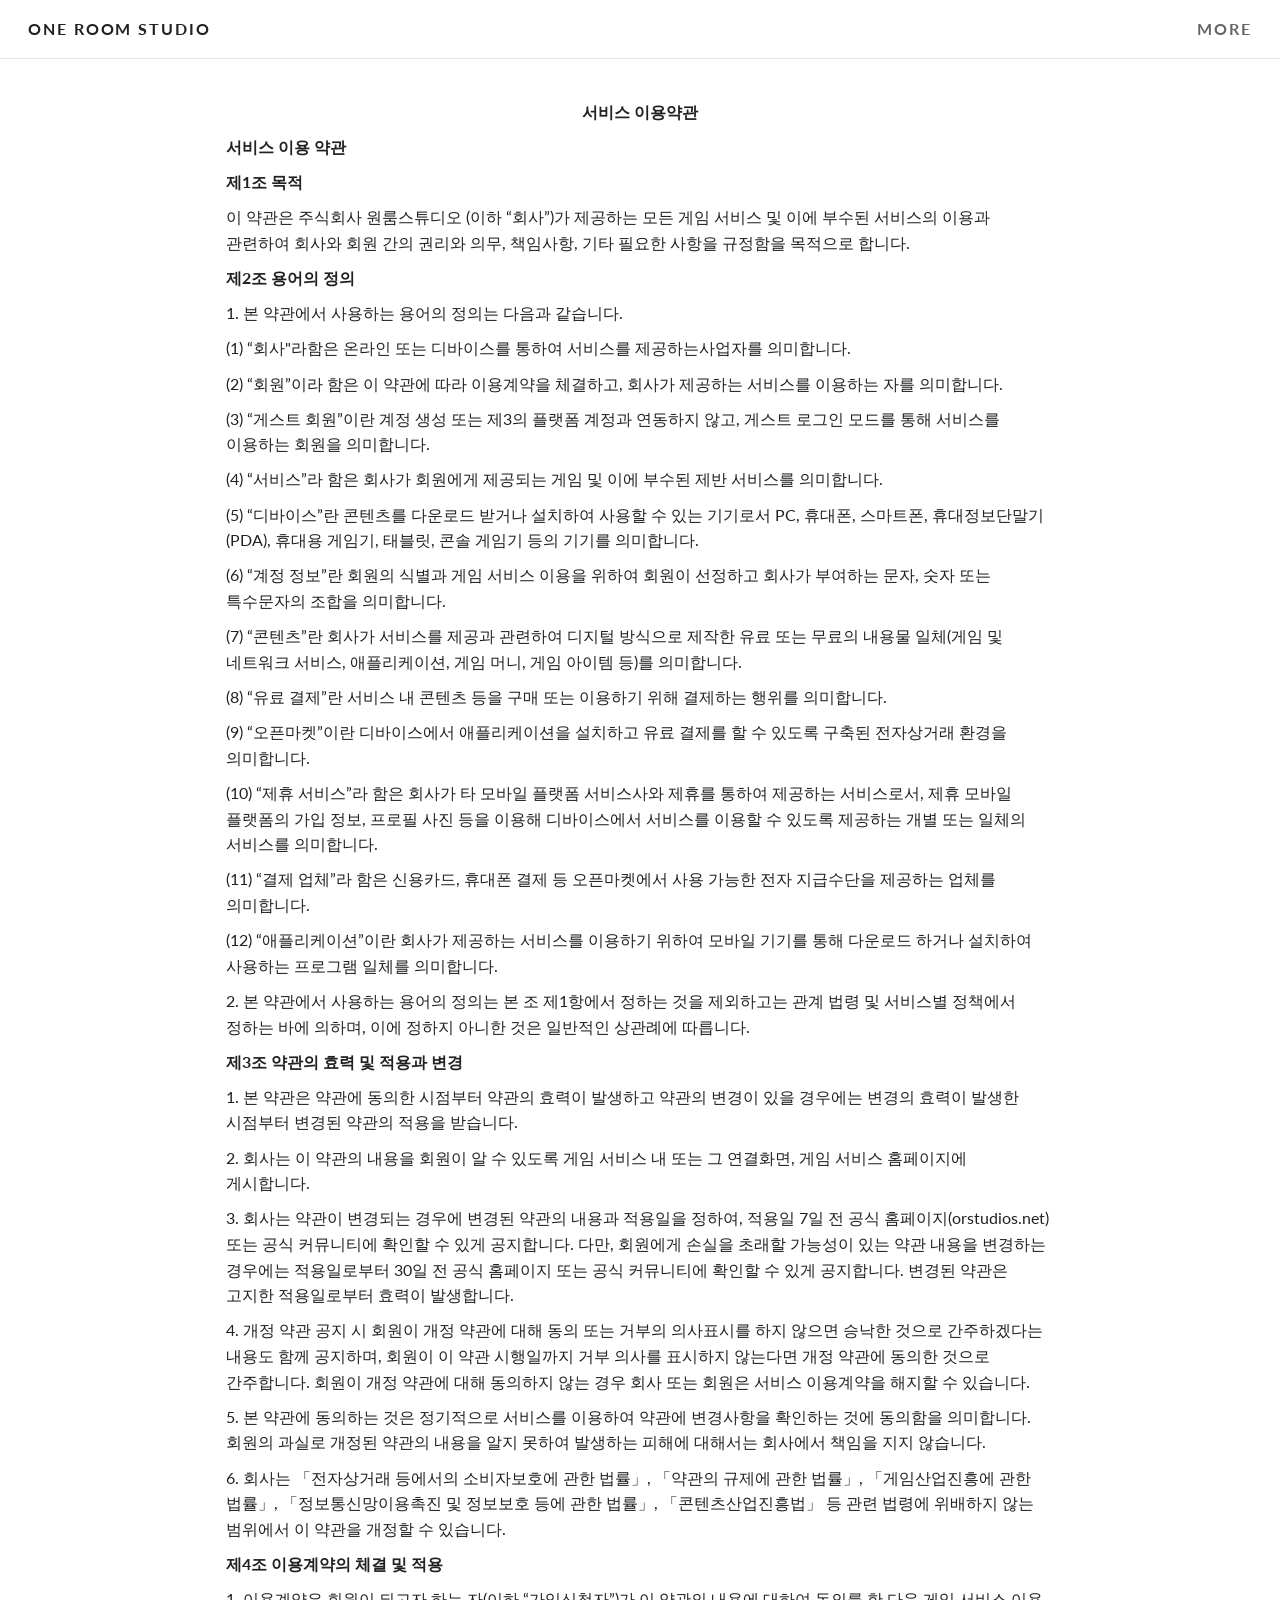
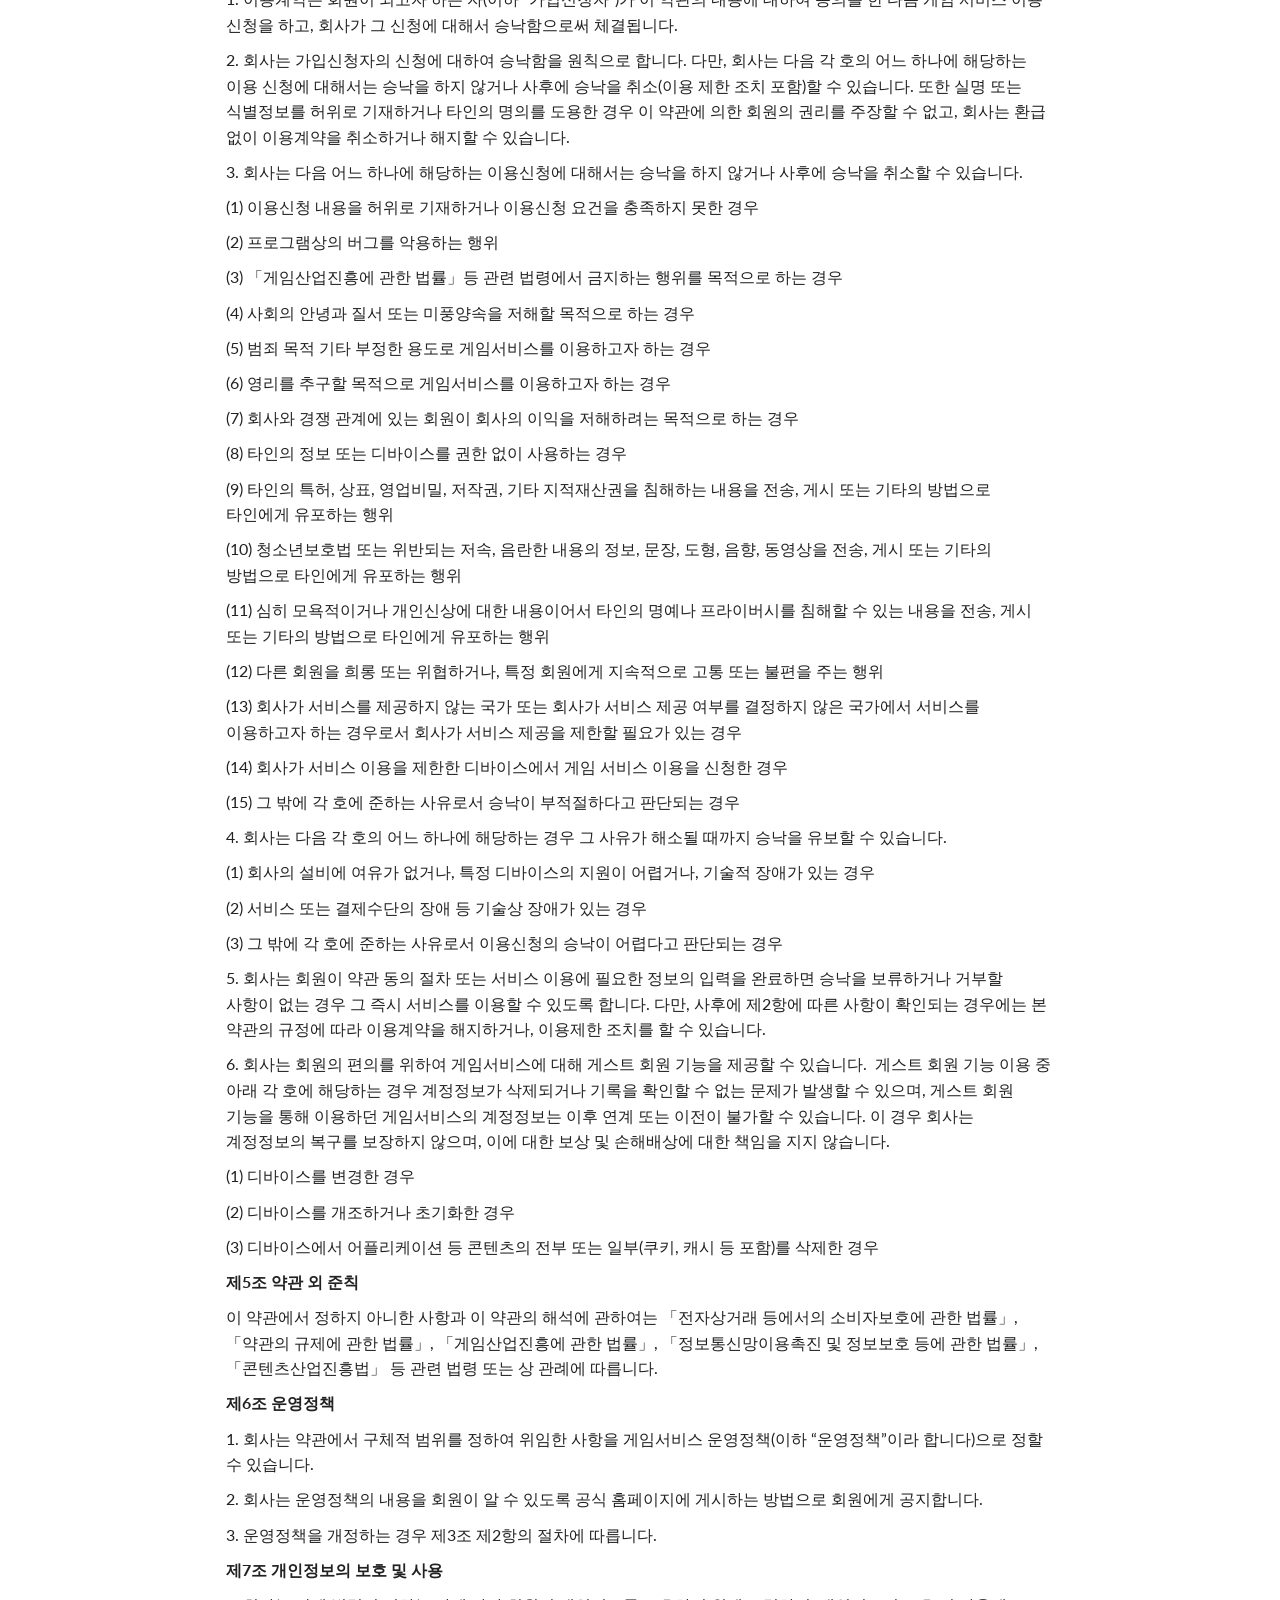
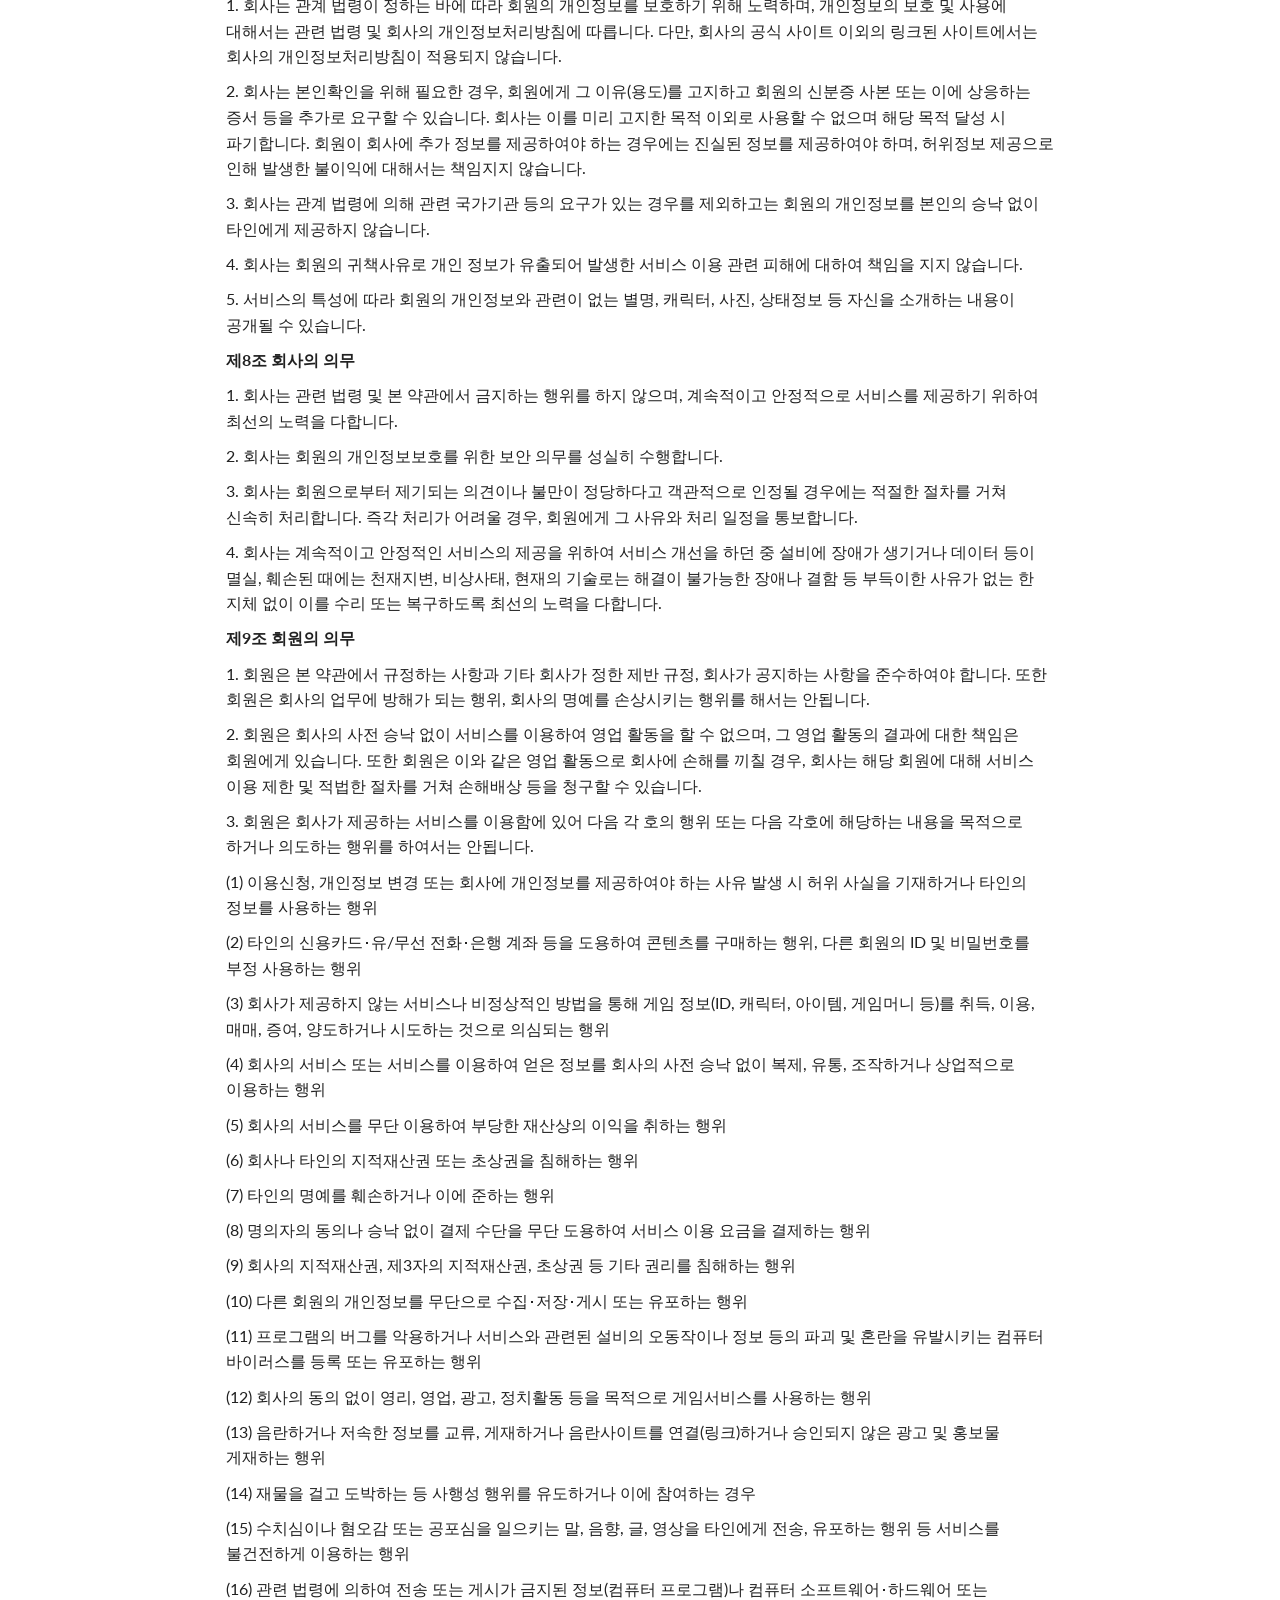
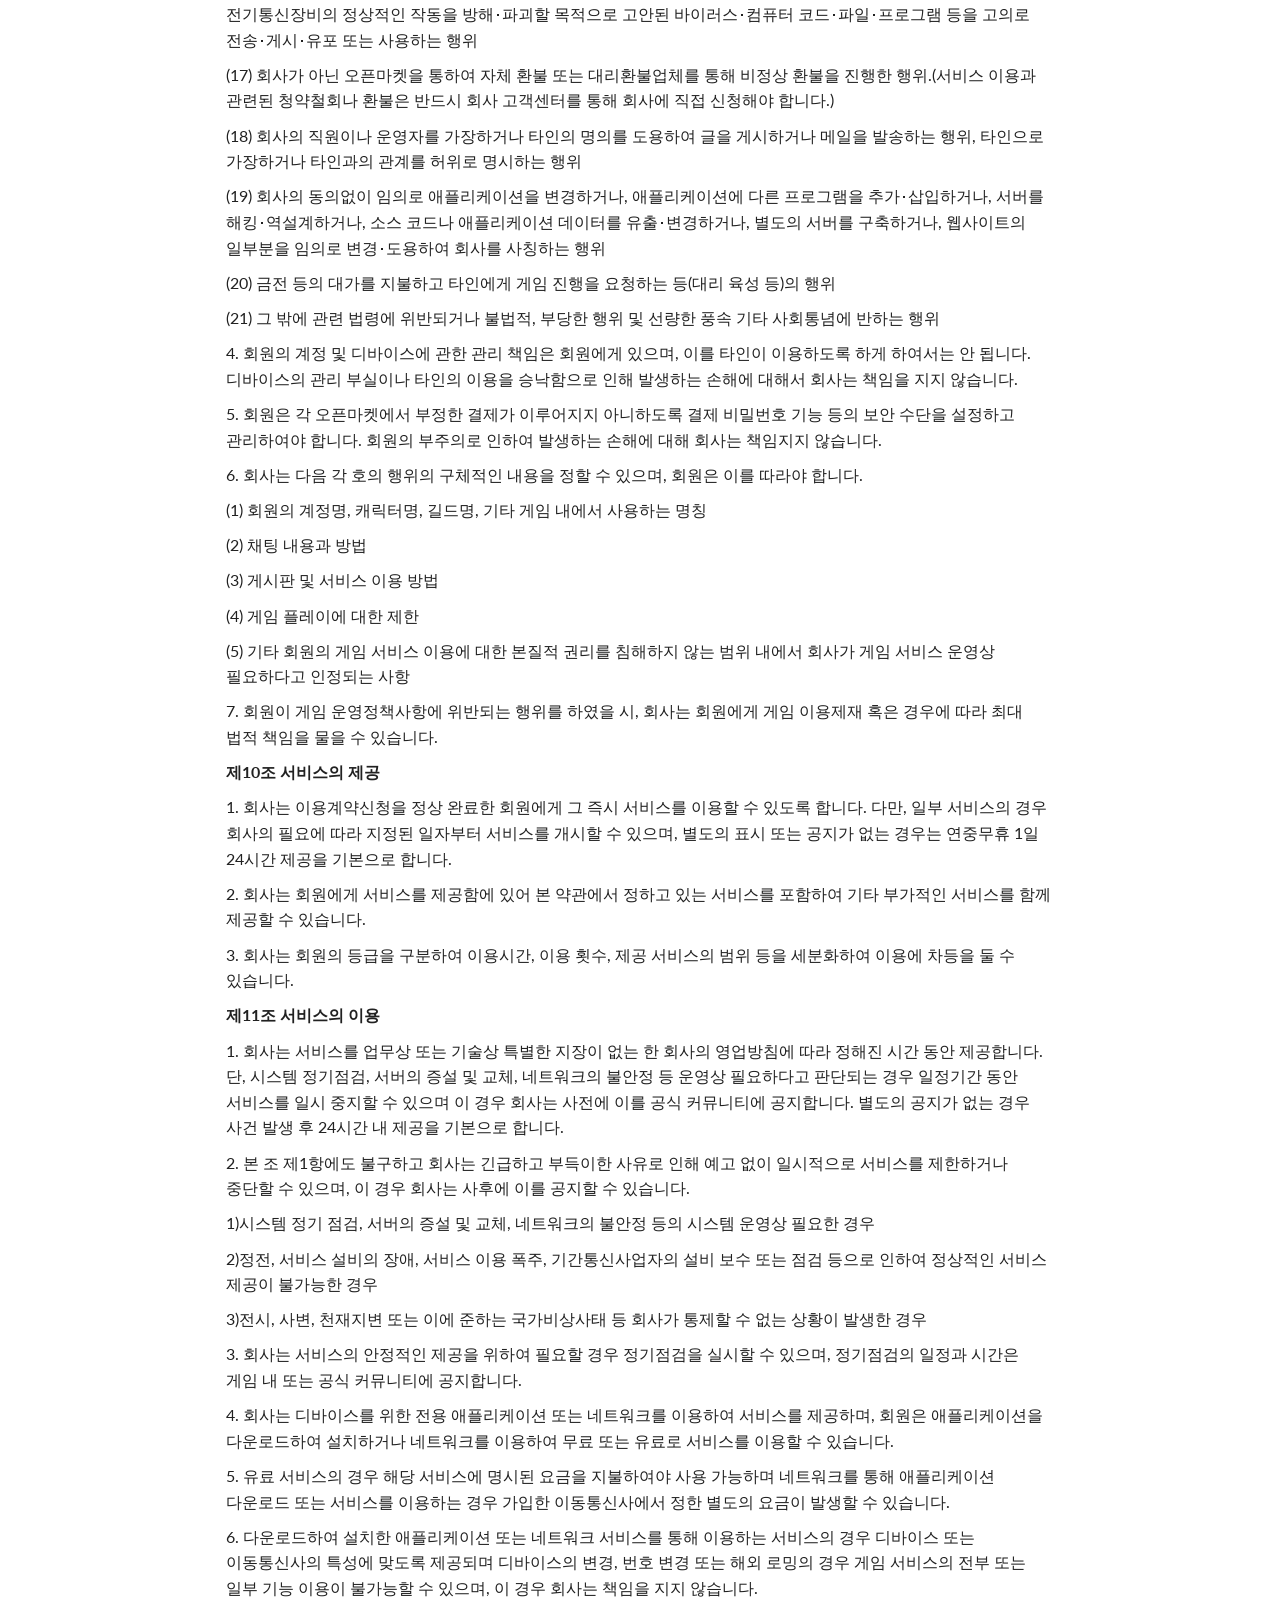
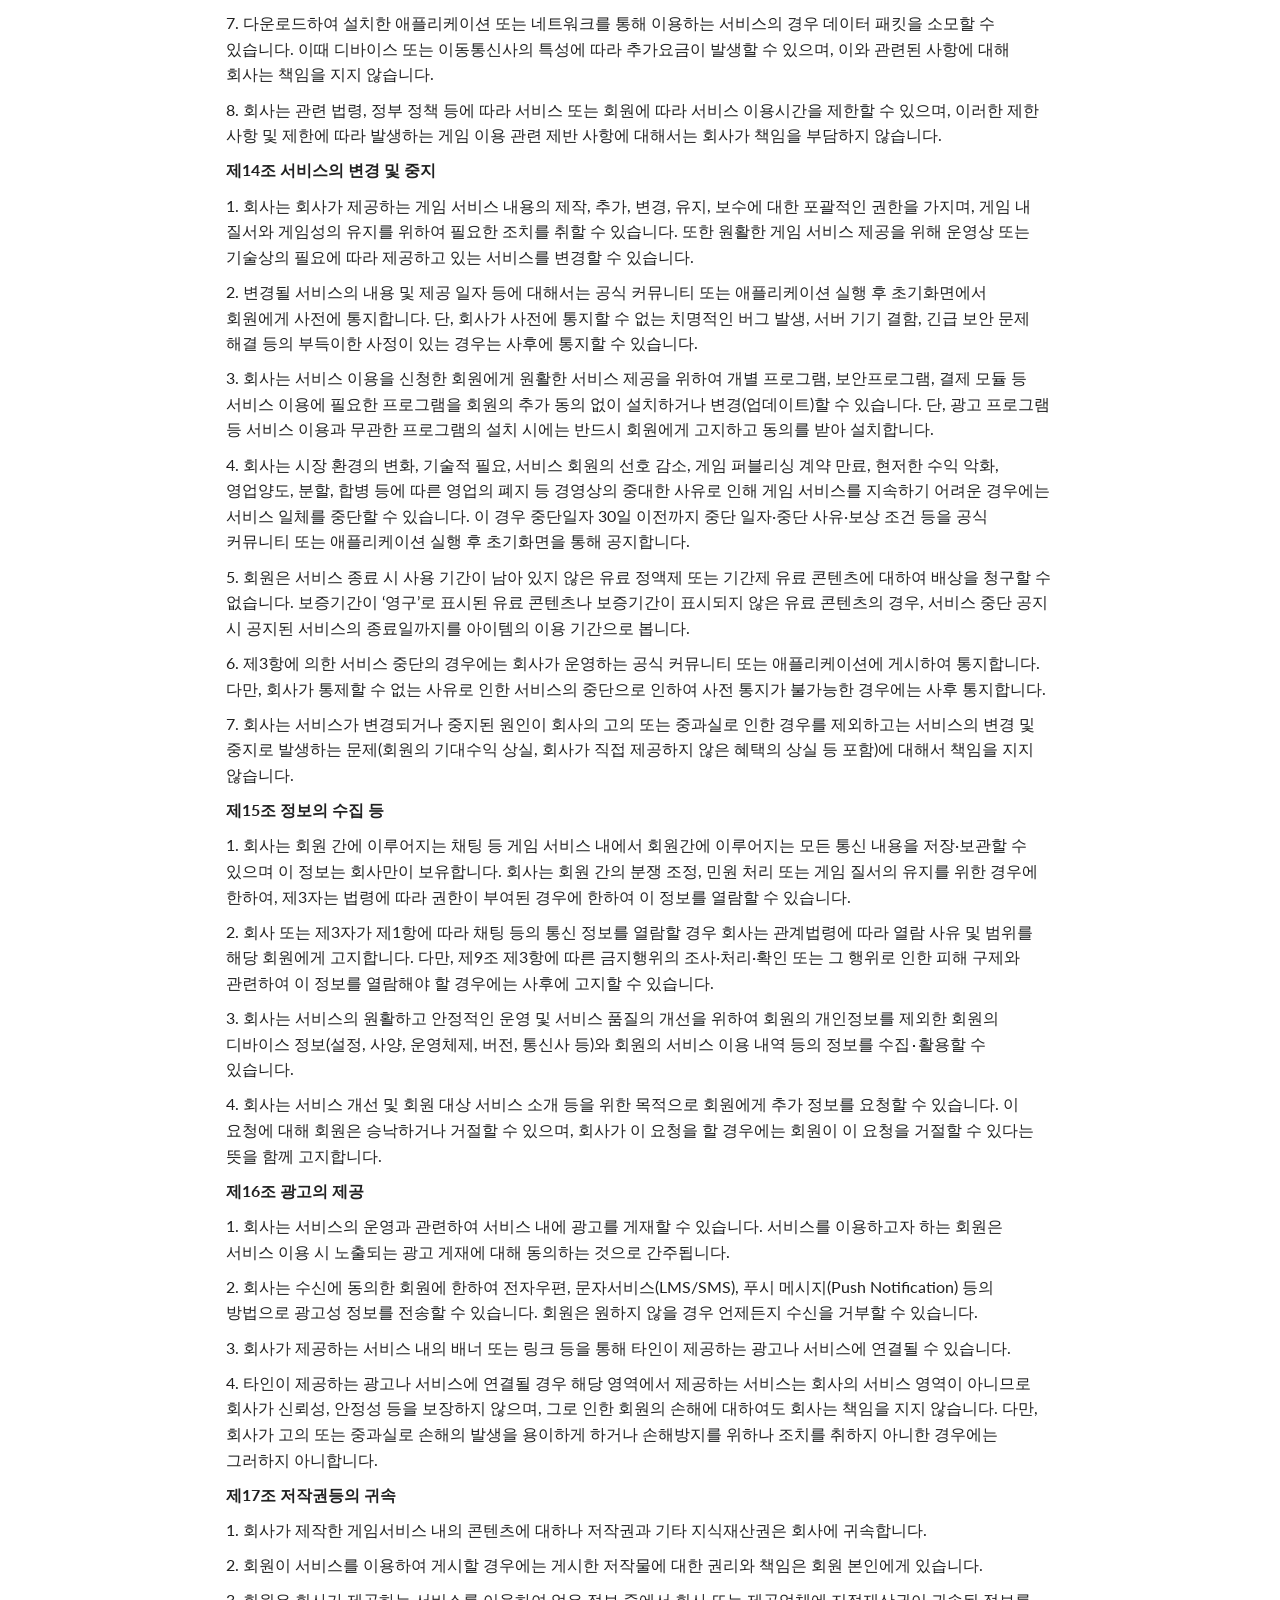
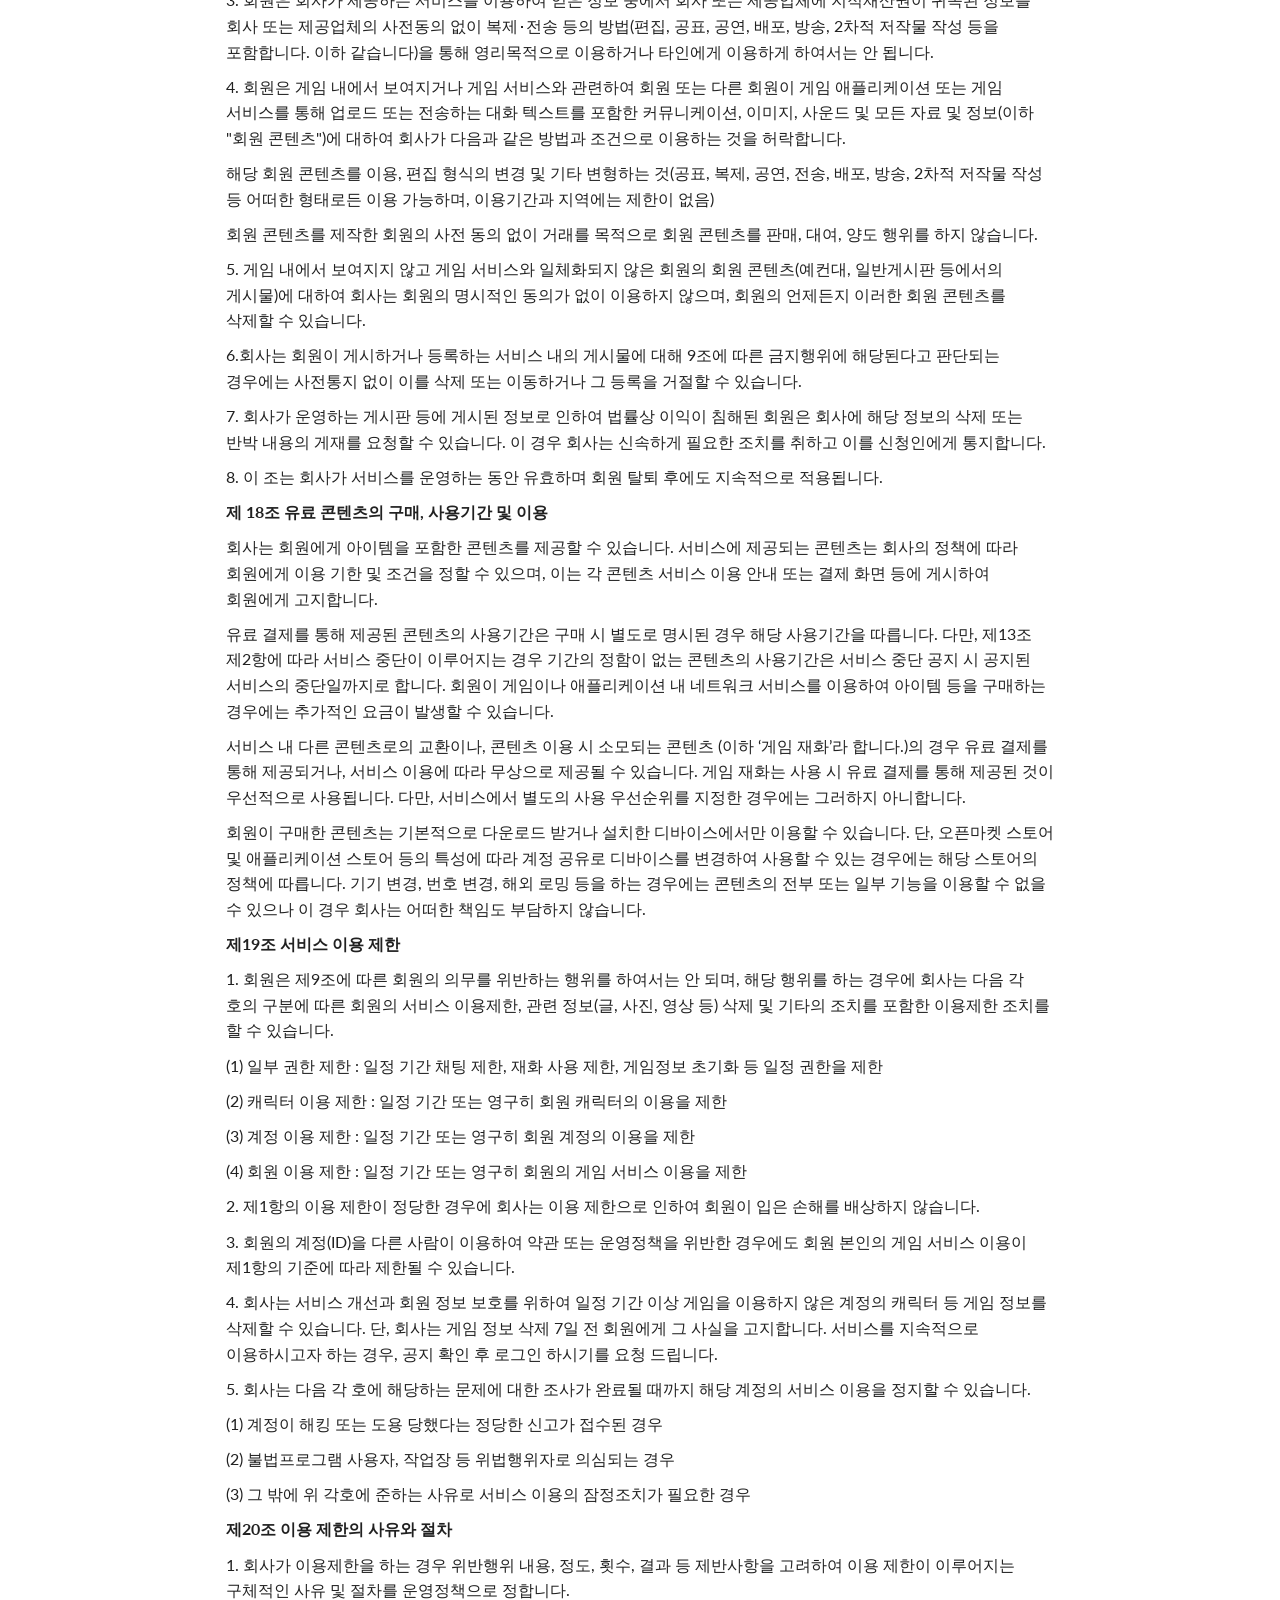
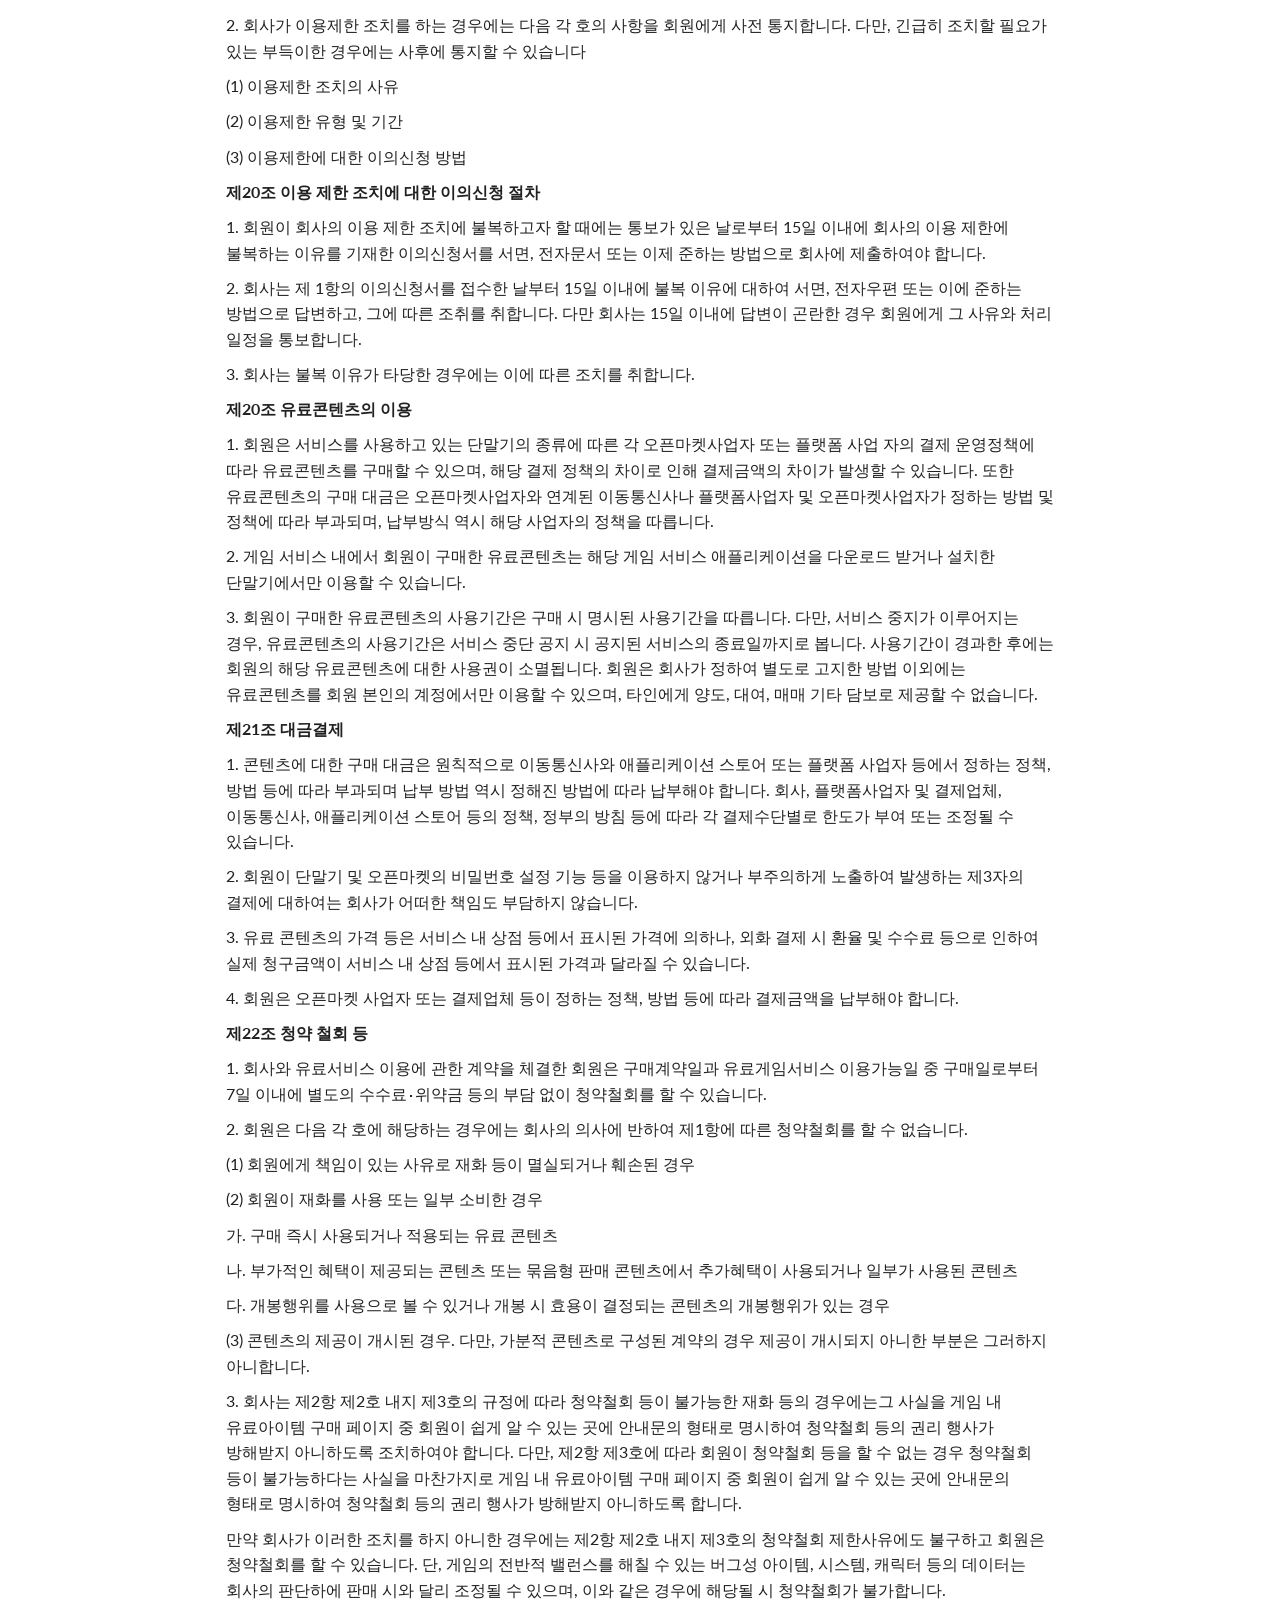
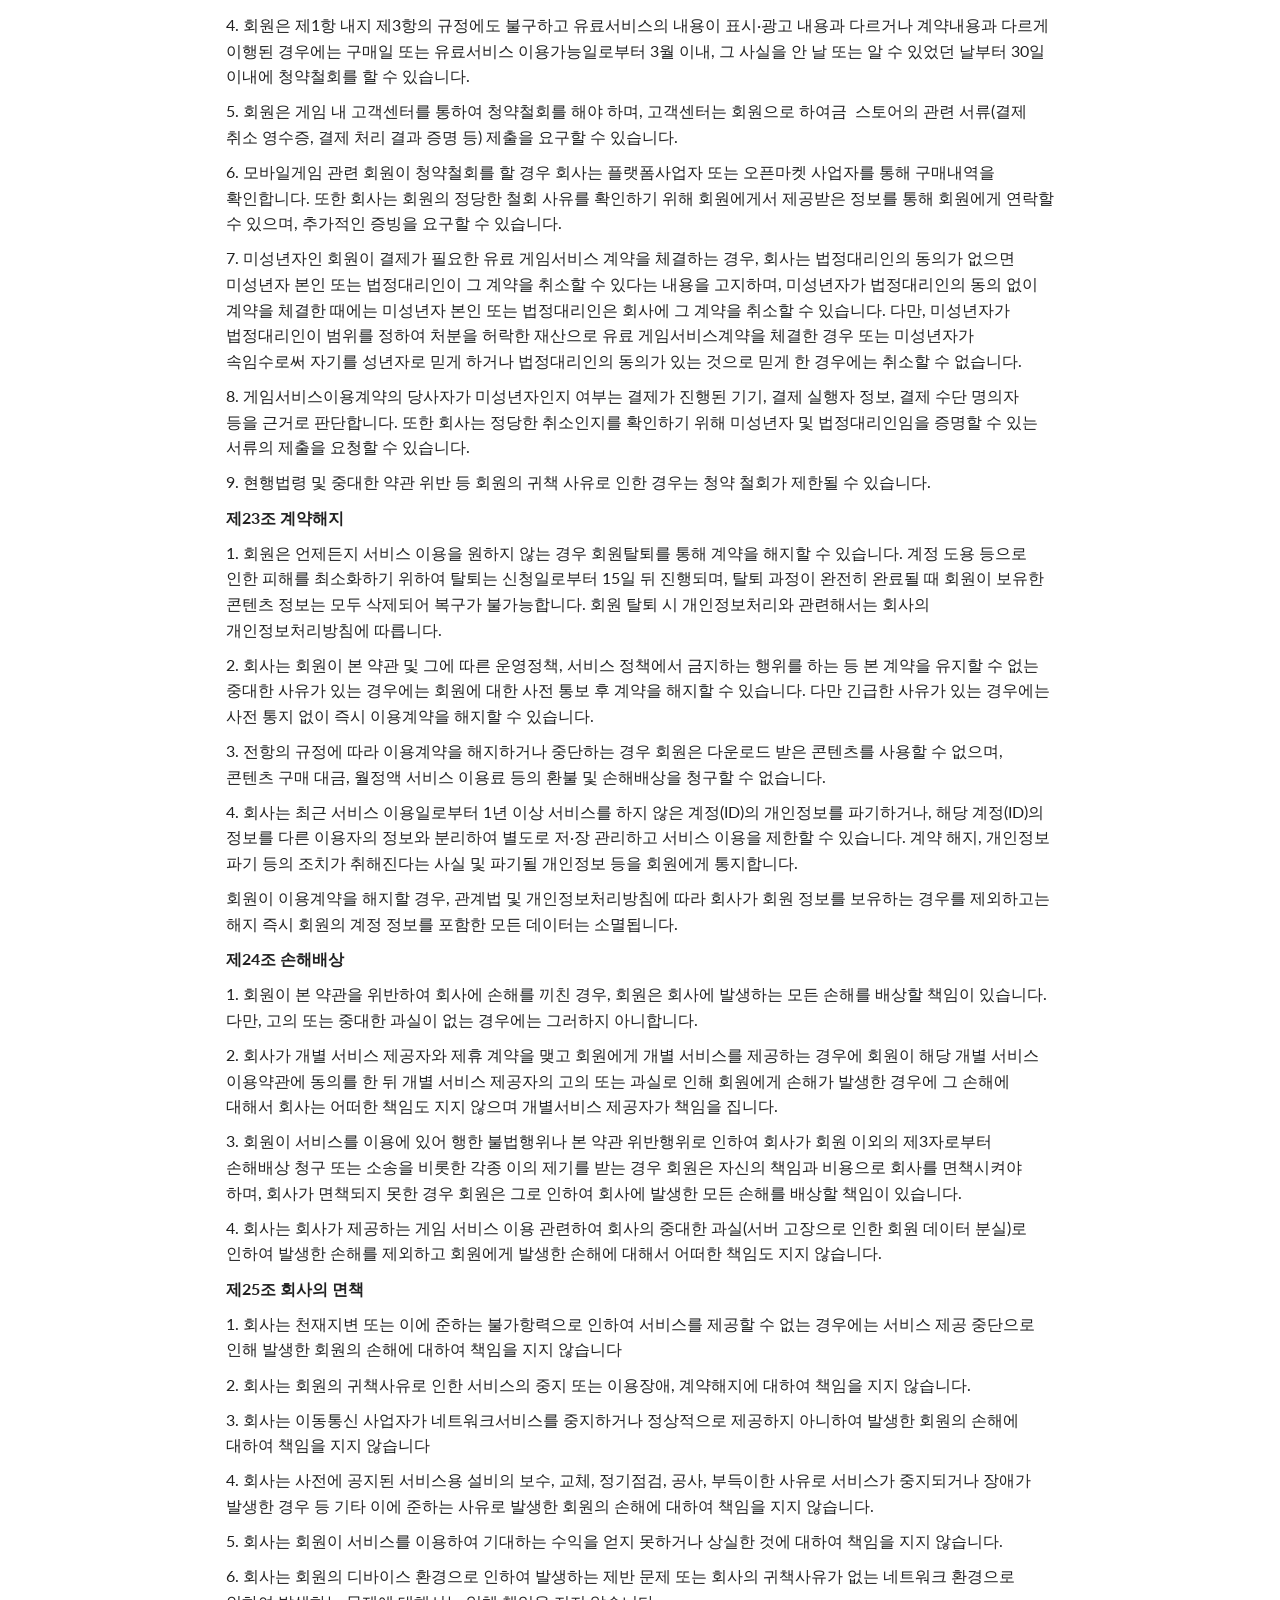
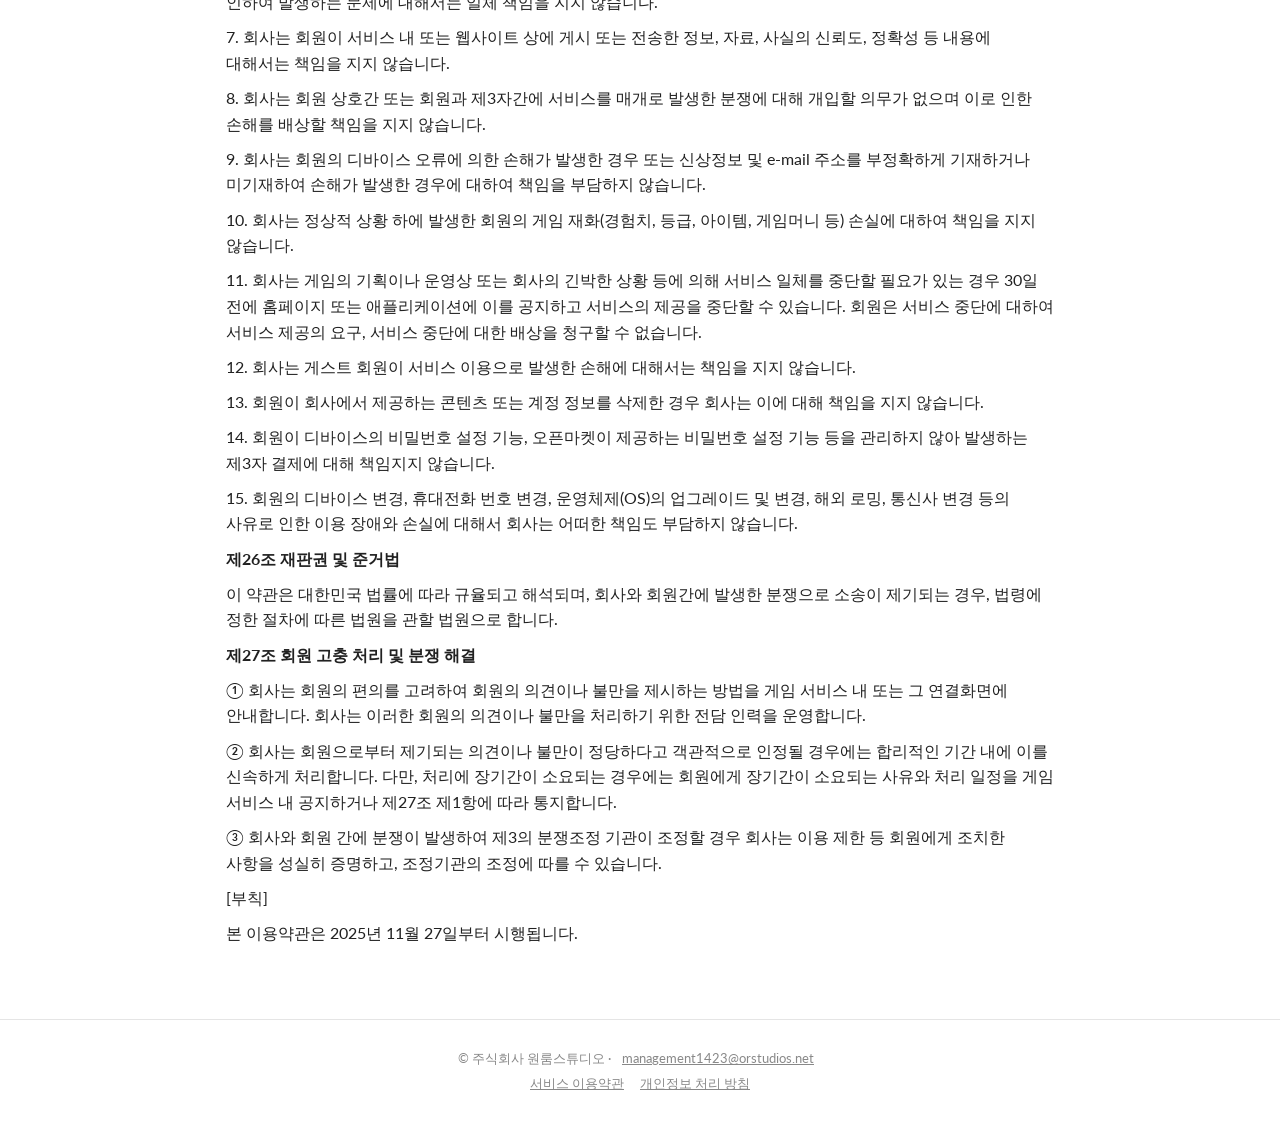
<file: more/서비스-이용약관/index.html>
<!doctype html>
<html lang="ko">
<head>
    <meta charset="utf-8">
    <meta name="viewport" content="width=device-width, initial-scale=1">
    <meta name="google-site-verification" content="Ud0TVq6FxoQUJIldXih3fmodZwzruPx28qauhJHwj6c">
    <title>서비스 이용약관 | PROJECT MACHINA</title>
    <meta name="description" content="&lt;마키나 키우기&gt; 서비스 이용약관">
    <meta property="og:title" content="서비스 이용약관 | PROJECT MACHINA">
    <meta property="og:description" content="&lt;마키나 키우기&gt; 서비스 이용약관">
    <meta property="og:image" content="https://www.orstudios.net/assets/img/oneroom-logo.webp">
    <link rel="icon" href="/assets/img/oneroom-logo.webp">
    <link rel="preconnect" href="https://fonts.googleapis.com">
    <link rel="preconnect" href="https://fonts.gstatic.com" crossorigin>
    <link rel="stylesheet" href="https://fonts.googleapis.com/css2?family=Lato:wght@400;700&display=swap">
    <link rel="stylesheet" href="/assets/style.css">
</head>
<body>
    <header class="site-header">
        <a class="logo" href="/">ONE ROOM STUDIO</a>
        <nav class="site-nav"><a href="/more/">MORE</a></nav>
    </header>
    <main>
        <article class="doc">
            <p class="center"><strong>서비스 이용약관</strong></p>
            <p><strong>서비스 이용 약관</strong></p>
            <p><strong>제1조 목적</strong></p>
            <p>이 약관은 주식회사 원룸스튜디오 (이하 “회사”)가 제공하는 모든 게임 서비스 및 이에 부수된 서비스의 이용과 관련하여 회사와 회원 간의 권리와 의무, 책임사항, 기타 필요한 사항을 규정함을 목적으로 합니다.</p>
            <p><strong>제2조 용어의 정의</strong></p>
            <p>1. 본 약관에서 사용하는 용어의 정의는 다음과 같습니다.</p>
            <p>(1) “회사&quot;라함은 온라인 또는 디바이스를 통하여 서비스를 제공하는사업자를 의미합니다.</p>
            <p>(2) “회원”이라 함은 이 약관에 따라 이용계약을 체결하고, 회사가 제공하는 서비스를 이용하는 자를 의미합니다.</p>
            <p>(3) “게스트 회원”이란 계정 생성 또는 제3의 플랫폼 계정과 연동하지 않고, 게스트 로그인 모드를 통해 서비스를 이용하는 회원을 의미합니다.</p>
            <p>(4) “서비스”라 함은 회사가 회원에게 제공되는 게임 및 이에 부수된 제반 서비스를 의미합니다.</p>
            <p>(5) “디바이스”란 콘텐츠를 다운로드 받거나 설치하여 사용할 수 있는 기기로서 PC, 휴대폰, 스마트폰, 휴대정보단말기(PDA), 휴대용 게임기, 태블릿, 콘솔 게임기 등의 기기를 의미합니다.</p>
            <p>(6) “계정 정보”란 회원의 식별과 게임 서비스 이용을 위하여 회원이 선정하고 회사가 부여하는 문자, 숫자 또는 특수문자의 조합을 의미합니다.</p>
            <p>(7) “콘텐츠”란 회사가 서비스를 제공과 관련하여 디지털 방식으로 제작한 유료 또는 무료의 내용물 일체(게임 및 네트워크 서비스, 애플리케이션, 게임 머니, 게임 아이템 등)를 의미합니다.</p>
            <p>(8) “유료 결제”란 서비스 내 콘텐츠 등을 구매 또는 이용하기 위해 결제하는 행위를 의미합니다.</p>
            <p>(9) “오픈마켓”이란 디바이스에서 애플리케이션을 설치하고 유료 결제를 할 수 있도록 구축된 전자상거래 환경을 의미합니다.</p>
            <p>(10) “제휴 서비스”라 함은 회사가 타 모바일 플랫폼 서비스사와 제휴를 통하여 제공하는 서비스로서, 제휴 모바일 플랫폼의 가입 정보, 프로필 사진 등을 이용해 디바이스에서 서비스를 이용할 수 있도록 제공하는 개별 또는 일체의 서비스를 의미합니다.</p>
            <p>(11) “결제 업체”라 함은 신용카드, 휴대폰 결제 등 오픈마켓에서 사용 가능한 전자 지급수단을 제공하는 업체를 의미합니다.</p>
            <p>(12) “애플리케이션”이란 회사가 제공하는 서비스를 이용하기 위하여 모바일 기기를 통해 다운로드 하거나 설치하여 사용하는 프로그램 일체를 의미합니다.</p>
            <p>2. 본 약관에서 사용하는 용어의 정의는 본 조 제1항에서 정하는 것을 제외하고는 관계 법령 및 서비스별 정책에서 정하는 바에 의하며, 이에 정하지 아니한 것은 일반적인 상관례에 따릅니다.</p>
            <p><strong>제3조 약관의 효력 및 적용과 변경</strong></p>
            <p>1. 본 약관은 약관에 동의한 시점부터 약관의 효력이 발생하고 약관의 변경이 있을 경우에는 변경의 효력이 발생한 시점부터 변경된 약관의 적용을 받습니다.</p>
            <p>2. 회사는 이 약관의 내용을 회원이 알 수 있도록 게임 서비스 내 또는 그 연결화면, 게임 서비스 홈페이지에 게시합니다.</p>
            <p>3. 회사는 약관이 변경되는 경우에 변경된 약관의 내용과 적용일을 정하여, 적용일 7일 전 공식 홈페이지(orstudios.net) 또는 공식 커뮤니티에 확인할 수 있게 공지합니다. 다만, 회원에게 손실을 초래할 가능성이 있는 약관 내용을 변경하는 경우에는 적용일로부터 30일 전 공식 홈페이지 또는 공식 커뮤니티에 확인할 수 있게 공지합니다. 변경된 약관은 고지한 적용일로부터 효력이 발생합니다.</p>
            <p>4. 개정 약관 공지 시 회원이 개정 약관에 대해 동의 또는 거부의 의사표시를 하지 않으면 승낙한 것으로 간주하겠다는 내용도 함께 공지하며, 회원이 이 약관 시행일까지 거부 의사를 표시하지 않는다면 개정 약관에 동의한 것으로 간주합니다. 회원이 개정 약관에 대해 동의하지 않는 경우 회사 또는 회원은 서비스 이용계약을 해지할 수 있습니다.</p>
            <p>5. 본 약관에 동의하는 것은 정기적으로 서비스를 이용하여 약관에 변경사항을 확인하는 것에 동의함을 의미합니다. 회원의 과실로 개정된 약관의 내용을 알지 못하여 발생하는 피해에 대해서는 회사에서 책임을 지지 않습니다.</p>
            <p>6. 회사는 「전자상거래 등에서의 소비자보호에 관한 법률」, 「약관의 규제에 관한 법률」, 「게임산업진흥에 관한 법률」, 「정보통신망이용촉진 및 정보보호 등에 관한 법률」, 「콘텐츠산업진흥법」 등 관련 법령에 위배하지 않는 범위에서 이 약관을 개정할 수 있습니다.</p>
            <p><strong>제4조 이용계약의 체결 및 적용</strong></p>
            <p>1. 이용계약은 회원이 되고자 하는 자(이하 “가입신청자”)가 이 약관의 내용에 대하여 동의를 한 다음 게임 서비스 이용 신청을 하고, 회사가 그 신청에 대해서 승낙함으로써 체결됩니다.</p>
            <p>2. 회사는 가입신청자의 신청에 대하여 승낙함을 원칙으로 합니다. 다만, 회사는 다음 각 호의 어느 하나에 해당하는 이용 신청에 대해서는 승낙을 하지 않거나 사후에 승낙을 취소(이용 제한 조치 포함)할 수 있습니다. 또한 실명 또는 식별정보를 허위로 기재하거나 타인의 명의를 도용한 경우 이 약관에 의한 회원의 권리를 주장할 수 없고, 회사는 환급 없이 이용계약을 취소하거나 해지할 수 있습니다.</p>
            <p>3. 회사는 다음 어느 하나에 해당하는 이용신청에 대해서는 승낙을 하지 않거나 사후에 승낙을 취소할 수 있습니다.</p>
            <p>(1) 이용신청 내용을 허위로 기재하거나 이용신청 요건을 충족하지 못한 경우</p>
            <p>(2) 프로그램상의 버그를 악용하는 행위</p>
            <p>(3) 「게임산업진흥에 관한 법률」등 관련 법령에서 금지하는 행위를 목적으로 하는 경우</p>
            <p>(4) 사회의 안녕과 질서 또는 미풍양속을 저해할 목적으로 하는 경우</p>
            <p>(5) 범죄 목적 기타 부정한 용도로 게임서비스를 이용하고자 하는 경우</p>
            <p>(6) 영리를 추구할 목적으로 게임서비스를 이용하고자 하는 경우</p>
            <p>(7) 회사와 경쟁 관계에 있는 회원이 회사의 이익을 저해하려는 목적으로 하는 경우</p>
            <p>(8) 타인의 정보 또는 디바이스를 권한 없이 사용하는 경우</p>
            <p>(9) 타인의 특허, 상표, 영업비밀, 저작권, 기타 지적재산권을 침해하는 내용을 전송, 게시 또는 기타의 방법으로 타인에게 유포하는 행위</p>
            <p>(10) 청소년보호법 또는 위반되는 저속, 음란한 내용의 정보, 문장, 도형, 음향, 동영상을 전송, 게시 또는 기타의 방법으로 타인에게 유포하는 행위</p>
            <p>(11) 심히 모욕적이거나 개인신상에 대한 내용이어서 타인의 명예나 프라이버시를 침해할 수 있는 내용을 전송, 게시 또는 기타의 방법으로 타인에게 유포하는 행위</p>
            <p>(12) 다른 회원을 희롱 또는 위협하거나, 특정 회원에게 지속적으로 고통 또는 불편을 주는 행위</p>
            <p>(13) 회사가 서비스를 제공하지 않는 국가 또는 회사가 서비스 제공 여부를 결정하지 않은 국가에서 서비스를 이용하고자 하는 경우로서 회사가 서비스 제공을 제한할 필요가 있는 경우</p>
            <p>(14) 회사가 서비스 이용을 제한한 디바이스에서 게임 서비스 이용을 신청한 경우</p>
            <p>(15) 그 밖에 각 호에 준하는 사유로서 승낙이 부적절하다고 판단되는 경우</p>
            <p>4. 회사는 다음 각 호의 어느 하나에 해당하는 경우 그 사유가 해소될 때까지 승낙을 유보할 수 있습니다.</p>
            <p>(1) 회사의 설비에 여유가 없거나, 특정 디바이스의 지원이 어렵거나, 기술적 장애가 있는 경우</p>
            <p>(2) 서비스 또는 결제수단의 장애 등 기술상 장애가 있는 경우</p>
            <p>(3) 그 밖에 각 호에 준하는 사유로서 이용신청의 승낙이 어렵다고 판단되는 경우</p>
            <p>5. 회사는 회원이 약관 동의 절차 또는 서비스 이용에 필요한 정보의 입력을 완료하면 승낙을 보류하거나 거부할 사항이 없는 경우 그 즉시 서비스를 이용할 수 있도록 합니다. 다만, 사후에 제2항에 따른 사항이 확인되는 경우에는 본 약관의 규정에 따라 이용계약을 해지하거나, 이용제한 조치를 할 수 있습니다.</p>
            <p>6. 회사는 회원의 편의를 위하여 게임서비스에 대해 게스트 회원 기능을 제공할 수 있습니다.  게스트 회원 기능 이용 중 아래 각 호에 해당하는 경우 계정정보가 삭제되거나 기록을 확인할 수 없는 문제가 발생할 수 있으며, 게스트 회원 기능을 통해 이용하던 게임서비스의 계정정보는 이후 연계 또는 이전이 불가할 수 있습니다. 이 경우 회사는 계정정보의 복구를 보장하지 않으며, 이에 대한 보상 및 손해배상에 대한 책임을 지지 않습니다.</p>
            <p>(1) 디바이스를 변경한 경우</p>
            <p>(2) 디바이스를 개조하거나 초기화한 경우</p>
            <p>(3) 디바이스에서 어플리케이션 등 콘텐츠의 전부 또는 일부(쿠키, 캐시 등 포함)를 삭제한 경우</p>
            <p><strong>제5조 약관 외 준칙</strong></p>
            <p>이 약관에서 정하지 아니한 사항과 이 약관의 해석에 관하여는 「전자상거래 등에서의 소비자보호에 관한 법률」, 「약관의 규제에 관한 법률」, 「게임산업진흥에 관한 법률」, 「정보통신망이용촉진 및 정보보호 등에 관한 법률」, 「콘텐츠산업진흥법」 등 관련 법령 또는 상 관례에 따릅니다.</p>
            <p><strong>제6조 운영정책</strong></p>
            <p>1. 회사는 약관에서 구체적 범위를 정하여 위임한 사항을 게임서비스 운영정책(이하 “운영정책”이라 합니다)으로 정할 수 있습니다.</p>
            <p>2. 회사는 운영정책의 내용을 회원이 알 수 있도록 공식 홈페이지에 게시하는 방법으로 회원에게 공지합니다.</p>
            <p>3. 운영정책을 개정하는 경우 제3조 제2항의 절차에 따릅니다.</p>
            <p><strong>제7조 개인정보의 보호 및 사용</strong></p>
            <p>1. 회사는 관계 법령이 정하는 바에 따라 회원의 개인정보를 보호하기 위해 노력하며, 개인정보의 보호 및 사용에 대해서는 관련 법령 및 회사의 개인정보처리방침에 따릅니다. 다만, 회사의 공식 사이트 이외의 링크된 사이트에서는 회사의 개인정보처리방침이 적용되지 않습니다.</p>
            <p>2. 회사는 본인확인을 위해 필요한 경우, 회원에게 그 이유(용도)를 고지하고 회원의 신분증 사본 또는 이에 상응하는 증서 등을 추가로 요구할 수 있습니다. 회사는 이를 미리 고지한 목적 이외로 사용할 수 없으며 해당 목적 달성 시 파기합니다. 회원이 회사에 추가 정보를 제공하여야 하는 경우에는 진실된 정보를 제공하여야 하며, 허위정보 제공으로 인해 발생한 불이익에 대해서는 책임지지 않습니다.</p>
            <p>3. 회사는 관계 법령에 의해 관련 국가기관 등의 요구가 있는 경우를 제외하고는 회원의 개인정보를 본인의 승낙 없이 타인에게 제공하지 않습니다.</p>
            <p>4. 회사는 회원의 귀책사유로 개인 정보가 유출되어 발생한 서비스 이용 관련 피해에 대하여 책임을 지지 않습니다.</p>
            <p>5. 서비스의 특성에 따라 회원의 개인정보와 관련이 없는 별명, 캐릭터, 사진, 상태정보 등 자신을 소개하는 내용이 공개될 수 있습니다.</p>
            <p><strong>제8조 회사의 의무</strong></p>
            <p>1. 회사는 관련 법령 및 본 약관에서 금지하는 행위를 하지 않으며, 계속적이고 안정적으로 서비스를 제공하기 위하여 최선의 노력을 다합니다.</p>
            <p>2. 회사는 회원의 개인정보보호를 위한 보안 의무를 성실히 수행합니다.</p>
            <p>3. 회사는 회원으로부터 제기되는 의견이나 불만이 정당하다고 객관적으로 인정될 경우에는 적절한 절차를 거쳐 신속히 처리합니다. 즉각 처리가 어려울 경우, 회원에게 그 사유와 처리 일정을 통보합니다.</p>
            <p>4. 회사는 계속적이고 안정적인 서비스의 제공을 위하여 서비스 개선을 하던 중 설비에 장애가 생기거나 데이터 등이 멸실, 훼손된 때에는 천재지변, 비상사태, 현재의 기술로는 해결이 불가능한 장애나 결함 등 부득이한 사유가 없는 한 지체 없이 이를 수리 또는 복구하도록 최선의 노력을 다합니다.</p>
            <p><strong>제9조 회원의 의무</strong></p>
            <p>1. 회원은 본 약관에서 규정하는 사항과 기타 회사가 정한 제반 규정, 회사가 공지하는 사항을 준수하여야 합니다. 또한 회원은 회사의 업무에 방해가 되는 행위, 회사의 명예를 손상시키는 행위를 해서는 안됩니다.</p>
            <p>2. 회원은 회사의 사전 승낙 없이 서비스를 이용하여 영업 활동을 할 수 없으며, 그 영업 활동의 결과에 대한 책임은 회원에게 있습니다. 또한 회원은 이와 같은 영업 활동으로 회사에 손해를 끼칠 경우, 회사는 해당 회원에 대해 서비스 이용 제한 및 적법한 절차를 거쳐 손해배상 등을 청구할 수 있습니다.</p>
            <p>3. 회원은 회사가 제공하는 서비스를 이용함에 있어 다음 각 호의 행위 또는 다음 각호에 해당하는 내용을 목적으로 하거나 의도하는 행위를 하여서는 안됩니다.</p>
            <p>(1) 이용신청, 개인정보 변경 또는 회사에 개인정보를 제공하여야 하는 사유 발생 시 허위 사실을 기재하거나 타인의 정보를 사용하는 행위</p>
            <p>(2) 타인의 신용카드⋅유/무선 전화⋅은행 계좌 등을 도용하여 콘텐츠를 구매하는 행위, 다른 회원의 ID 및 비밀번호를 부정 사용하는 행위</p>
            <p>(3) 회사가 제공하지 않는 서비스나 비정상적인 방법을 통해 게임 정보(ID, 캐릭터, 아이템, 게임머니 등)를 취득, 이용, 매매, 증여, 양도하거나 시도하는 것으로 의심되는 행위</p>
            <p>(4) 회사의 서비스 또는 서비스를 이용하여 얻은 정보를 회사의 사전 승낙 없이 복제, 유통, 조작하거나 상업적으로 이용하는 행위</p>
            <p>(5) 회사의 서비스를 무단 이용하여 부당한 재산상의 이익을 취하는 행위</p>
            <p>(6) 회사나 타인의 지적재산권 또는 초상권을 침해하는 행위</p>
            <p>(7) 타인의 명예를 훼손하거나 이에 준하는 행위</p>
            <p>(8) 명의자의 동의나 승낙 없이 결제 수단을 무단 도용하여 서비스 이용 요금을 결제하는 행위</p>
            <p>(9) 회사의 지적재산권, 제3자의 지적재산권, 초상권 등 기타 권리를 침해하는 행위</p>
            <p>(10) 다른 회원의 개인정보를 무단으로 수집⋅저장⋅게시 또는 유포하는 행위</p>
            <p>(11) 프로그램의 버그를 악용하거나 서비스와 관련된 설비의 오동작이나 정보 등의 파괴 및 혼란을 유발시키는 컴퓨터 바이러스를 등록 또는 유포하는 행위</p>
            <p>(12) 회사의 동의 없이 영리, 영업, 광고, 정치활동 등을 목적으로 게임서비스를 사용하는 행위</p>
            <p>(13) 음란하거나 저속한 정보를 교류, 게재하거나 음란사이트를 연결(링크)하거나 승인되지 않은 광고 및 홍보물 게재하는 행위</p>
            <p>(14) 재물을 걸고 도박하는 등 사행성 행위를 유도하거나 이에 참여하는 경우</p>
            <p>(15) 수치심이나 혐오감 또는 공포심을 일으키는 말, 음향, 글, 영상을 타인에게 전송, 유포하는 행위 등 서비스를 불건전하게 이용하는 행위</p>
            <p>(16) 관련 법령에 의하여 전송 또는 게시가 금지된 정보(컴퓨터 프로그램)나 컴퓨터 소프트웨어⋅하드웨어 또는 전기통신장비의 정상적인 작동을 방해⋅파괴할 목적으로 고안된 바이러스⋅컴퓨터 코드⋅파일⋅프로그램 등을 고의로 전송⋅게시⋅유포 또는 사용하는 행위</p>
            <p>(17) 회사가 아닌 오픈마켓을 통하여 자체 환불 또는 대리환불업체를 통해 비정상 환불을 진행한 행위.(서비스 이용과 관련된 청약철회나 환불은 반드시 회사 고객센터를 통해 회사에 직접 신청해야 합니다.)</p>
            <p>(18) 회사의 직원이나 운영자를 가장하거나 타인의 명의를 도용하여 글을 게시하거나 메일을 발송하는 행위, 타인으로 가장하거나 타인과의 관계를 허위로 명시하는 행위</p>
            <p>(19) 회사의 동의없이 임의로 애플리케이션을 변경하거나, 애플리케이션에 다른 프로그램을 추가⋅삽입하거나, 서버를 해킹⋅역설계하거나, 소스 코드나 애플리케이션 데이터를 유출⋅변경하거나, 별도의 서버를 구축하거나, 웹사이트의 일부분을 임의로 변경⋅도용하여 회사를 사칭하는 행위</p>
            <p>(20) 금전 등의 대가를 지불하고 타인에게 게임 진행을 요청하는 등(대리 육성 등)의 행위</p>
            <p>(21) 그 밖에 관련 법령에 위반되거나 불법적, 부당한 행위 및 선량한 풍속 기타 사회통념에 반하는 행위</p>
            <p>4. 회원의 계정 및 디바이스에 관한 관리 책임은 회원에게 있으며, 이를 타인이 이용하도록 하게 하여서는 안 됩니다. 디바이스의 관리 부실이나 타인의 이용을 승낙함으로 인해 발생하는 손해에 대해서 회사는 책임을 지지 않습니다.</p>
            <p>5. 회원은 각 오픈마켓에서 부정한 결제가 이루어지지 아니하도록 결제 비밀번호 기능 등의 보안 수단을 설정하고 관리하여야 합니다. 회원의 부주의로 인하여 발생하는 손해에 대해 회사는 책임지지 않습니다.</p>
            <p>6. 회사는 다음 각 호의 행위의 구체적인 내용을 정할 수 있으며, 회원은 이를 따라야 합니다.</p>
            <p>(1) 회원의 계정명, 캐릭터명, 길드명, 기타 게임 내에서 사용하는 명칭</p>
            <p>(2) 채팅 내용과 방법</p>
            <p>(3) 게시판 및 서비스 이용 방법</p>
            <p>(4) 게임 플레이에 대한 제한</p>
            <p>(5) 기타 회원의 게임 서비스 이용에 대한 본질적 권리를 침해하지 않는 범위 내에서 회사가 게임 서비스 운영상 필요하다고 인정되는 사항</p>
            <p>7. 회원이 게임 운영정책사항에 위반되는 행위를 하였을 시, 회사는 회원에게 게임 이용제재 혹은 경우에 따라 최대 법적 책임을 물을 수 있습니다.</p>
            <p><strong>제10조 서비스의 제공</strong></p>
            <p>1. 회사는 이용계약신청을 정상 완료한 회원에게 그 즉시 서비스를 이용할 수 있도록 합니다. 다만, 일부 서비스의 경우 회사의 필요에 따라 지정된 일자부터 서비스를 개시할 수 있으며, 별도의 표시 또는 공지가 없는 경우는 연중무휴 1일 24시간 제공을 기본으로 합니다.</p>
            <p>2. 회사는 회원에게 서비스를 제공함에 있어 본 약관에서 정하고 있는 서비스를 포함하여 기타 부가적인 서비스를 함께 제공할 수 있습니다.</p>
            <p>3. 회사는 회원의 등급을 구분하여 이용시간, 이용 횟수, 제공 서비스의 범위 등을 세분화하여 이용에 차등을 둘 수 있습니다.</p>
            <p><strong>제11조 서비스의 이용</strong></p>
            <p>1. 회사는 서비스를 업무상 또는 기술상 특별한 지장이 없는 한 회사의 영업방침에 따라 정해진 시간 동안 제공합니다. 단, 시스템 정기점검, 서버의 증설 및 교체, 네트워크의 불안정 등 운영상 필요하다고 판단되는 경우 일정기간 동안 서비스를 일시 중지할 수 있으며 이 경우 회사는 사전에 이를 공식 커뮤니티에 공지합니다. 별도의 공지가 없는 경우 사건 발생 후 24시간 내 제공을 기본으로 합니다.</p>
            <p>2. 본 조 제1항에도 불구하고 회사는 긴급하고 부득이한 사유로 인해 예고 없이 일시적으로 서비스를 제한하거나 중단할 수 있으며, 이 경우 회사는 사후에 이를 공지할 수 있습니다.</p>
            <p>1)시스템 정기 점검, 서버의 증설 및 교체, 네트워크의 불안정 등의 시스템 운영상 필요한 경우</p>
            <p>2)정전, 서비스 설비의 장애, 서비스 이용 폭주, 기간통신사업자의 설비 보수 또는 점검 등으로 인하여 정상적인 서비스 제공이 불가능한 경우</p>
            <p>3)전시, 사변, 천재지변 또는 이에 준하는 국가비상사태 등 회사가 통제할 수 없는 상황이 발생한 경우</p>
            <p>3. 회사는 서비스의 안정적인 제공을 위하여 필요할 경우 정기점검을 실시할 수 있으며, 정기점검의 일정과 시간은 게임 내 또는 공식 커뮤니티에 공지합니다.</p>
            <p>4. 회사는 디바이스를 위한 전용 애플리케이션 또는 네트워크를 이용하여 서비스를 제공하며, 회원은 애플리케이션을 다운로드하여 설치하거나 네트워크를 이용하여 무료 또는 유료로 서비스를 이용할 수 있습니다.</p>
            <p>5. 유료 서비스의 경우 해당 서비스에 명시된 요금을 지불하여야 사용 가능하며 네트워크를 통해 애플리케이션 다운로드 또는 서비스를 이용하는 경우 가입한 이동통신사에서 정한 별도의 요금이 발생할 수 있습니다.</p>
            <p>6. 다운로드하여 설치한 애플리케이션 또는 네트워크 서비스를 통해 이용하는 서비스의 경우 디바이스 또는 이동통신사의 특성에 맞도록 제공되며 디바이스의 변경, 번호 변경 또는 해외 로밍의 경우 게임 서비스의 전부 또는 일부 기능 이용이 불가능할 수 있으며, 이 경우 회사는 책임을 지지 않습니다.</p>
            <p>7. 다운로드하여 설치한 애플리케이션 또는 네트워크를 통해 이용하는 서비스의 경우 데이터 패킷을 소모할 수 있습니다. 이때 디바이스 또는 이동통신사의 특성에 따라 추가요금이 발생할 수 있으며, 이와 관련된 사항에 대해 회사는 책임을 지지 않습니다.</p>
            <p>8. 회사는 관련 법령, 정부 정책 등에 따라 서비스 또는 회원에 따라 서비스 이용시간을 제한할 수 있으며, 이러한 제한 사항 및 제한에 따라 발생하는 게임 이용 관련 제반 사항에 대해서는 회사가 책임을 부담하지 않습니다.</p>
            <p><strong>제14조 서비스의 변경 및 중지</strong></p>
            <p>1. 회사는 회사가 제공하는 게임 서비스 내용의 제작, 추가, 변경, 유지, 보수에 대한 포괄적인 권한을 가지며, 게임 내 질서와 게임성의 유지를 위하여 필요한 조치를 취할 수 있습니다. 또한 원활한 게임 서비스 제공을 위해 운영상 또는 기술상의 필요에 따라 제공하고 있는 서비스를 변경할 수 있습니다.</p>
            <p>2. 변경될 서비스의 내용 및 제공 일자 등에 대해서는 공식 커뮤니티 또는 애플리케이션 실행 후 초기화면에서 회원에게 사전에 통지합니다. 단, 회사가 사전에 통지할 수 없는 치명적인 버그 발생, 서버 기기 결함, 긴급 보안 문제 해결 등의 부득이한 사정이 있는 경우는 사후에 통지할 수 있습니다.</p>
            <p>3. 회사는 서비스 이용을 신청한 회원에게 원활한 서비스 제공을 위하여 개별 프로그램, 보안프로그램, 결제 모듈 등 서비스 이용에 필요한 프로그램을 회원의 추가 동의 없이 설치하거나 변경(업데이트)할 수 있습니다. 단, 광고 프로그램 등 서비스 이용과 무관한 프로그램의 설치 시에는 반드시 회원에게 고지하고 동의를 받아 설치합니다.</p>
            <p>4. 회사는 시장 환경의 변화, 기술적 필요, 서비스 회원의 선호 감소, 게임 퍼블리싱 계약 만료, 현저한 수익 악화, 영업양도, 분할, 합병 등에 따른 영업의 폐지 등 경영상의 중대한 사유로 인해 게임 서비스를 지속하기 어려운 경우에는 서비스 일체를 중단할 수 있습니다. 이 경우 중단일자 30일 이전까지 중단 일자∙중단 사유∙보상 조건 등을 공식 커뮤니티 또는 애플리케이션 실행 후 초기화면을 통해 공지합니다.</p>
            <p>5. 회원은 서비스 종료 시 사용 기간이 남아 있지 않은 유료 정액제 또는 기간제 유료 콘텐츠에 대하여 배상을 청구할 수 없습니다. 보증기간이 ‘영구’로 표시된 유료 콘텐츠나 보증기간이 표시되지 않은 유료 콘텐츠의 경우, 서비스 중단 공지 시 공지된 서비스의 종료일까지를 아이템의 이용 기간으로 봅니다.</p>
            <p>6. 제3항에 의한 서비스 중단의 경우에는 회사가 운영하는 공식 커뮤니티 또는 애플리케이션에 게시하여 통지합니다. 다만, 회사가 통제할 수 없는 사유로 인한 서비스의 중단으로 인하여 사전 통지가 불가능한 경우에는 사후 통지합니다.</p>
            <p>7. 회사는 서비스가 변경되거나 중지된 원인이 회사의 고의 또는 중과실로 인한 경우를 제외하고는 서비스의 변경 및 중지로 발생하는 문제(회원의 기대수익 상실, 회사가 직접 제공하지 않은 혜택의 상실 등 포함)에 대해서 책임을 지지 않습니다.</p>
            <p><strong>제15조 정보의 수집 등</strong></p>
            <p>1. 회사는 회원 간에 이루어지는 채팅 등 게임 서비스 내에서 회원간에 이루어지는 모든 통신 내용을 저장∙보관할 수 있으며 이 정보는 회사만이 보유합니다. 회사는 회원 간의 분쟁 조정, 민원 처리 또는 게임 질서의 유지를 위한 경우에 한하여, 제3자는 법령에 따라 권한이 부여된 경우에 한하여 이 정보를 열람할 수 있습니다.</p>
            <p>2. 회사 또는 제3자가 제1항에 따라 채팅 등의 통신 정보를 열람할 경우 회사는 관계법령에 따라 열람 사유 및 범위를 해당 회원에게 고지합니다. 다만, 제9조 제3항에 따른 금지행위의 조사∙처리∙확인 또는 그 행위로 인한 피해 구제와 관련하여 이 정보를 열람해야 할 경우에는 사후에 고지할 수 있습니다.</p>
            <p>3. 회사는 서비스의 원활하고 안정적인 운영 및 서비스 품질의 개선을 위하여 회원의 개인정보를 제외한 회원의 디바이스 정보(설정, 사양, 운영체제, 버전, 통신사 등)와 회원의 서비스 이용 내역 등의 정보를 수집‧활용할 수 있습니다.</p>
            <p>4. 회사는 서비스 개선 및 회원 대상 서비스 소개 등을 위한 목적으로 회원에게 추가 정보를 요청할 수 있습니다. 이 요청에 대해 회원은 승낙하거나 거절할 수 있으며, 회사가 이 요청을 할 경우에는 회원이 이 요청을 거절할 수 있다는 뜻을 함께 고지합니다.</p>
            <p><strong>제16조 광고의 제공</strong></p>
            <p>1. 회사는 서비스의 운영과 관련하여 서비스 내에 광고를 게재할 수 있습니다. 서비스를 이용하고자 하는 회원은 서비스 이용 시 노출되는 광고 게재에 대해 동의하는 것으로 간주됩니다.</p>
            <p>2. 회사는 수신에 동의한 회원에 한하여 전자우편, 문자서비스(LMS/SMS), 푸시 메시지(Push Notification) 등의 방법으로 광고성 정보를 전송할 수 있습니다. 회원은 원하지 않을 경우 언제든지 수신을 거부할 수 있습니다.</p>
            <p>3. 회사가 제공하는 서비스 내의 배너 또는 링크 등을 통해 타인이 제공하는 광고나 서비스에 연결될 수 있습니다.</p>
            <p>4. 타인이 제공하는 광고나 서비스에 연결될 경우 해당 영역에서 제공하는 서비스는 회사의 서비스 영역이 아니므로 회사가 신뢰성, 안정성 등을 보장하지 않으며, 그로 인한 회원의 손해에 대하여도 회사는 책임을 지지 않습니다. 다만, 회사가 고의 또는 중과실로 손해의 발생을 용이하게 하거나 손해방지를 위하나 조치를 취하지 아니한 경우에는 그러하지 아니합니다.</p>
            <p><strong>제17조 저작권등의 귀속</strong></p>
            <p>1. 회사가 제작한 게임서비스 내의 콘텐츠에 대하나 저작권과 기타 지식재산권은 회사에 귀속합니다.</p>
            <p>2. 회원이 서비스를 이용하여 게시할 경우에는 게시한 저작물에 대한 권리와 책임은 회원 본인에게 있습니다.</p>
            <p>3. 회원은 회사가 제공하는 서비스를 이용하여 얻은 정보 중에서 회사 또는 제공업체에 지적재산권이 귀속된 정보를 회사 또는 제공업체의 사전동의 없이 복제⋅전송 등의 방법(편집, 공표, 공연, 배포, 방송, 2차적 저작물 작성 등을 포함합니다. 이하 같습니다)을 통해 영리목적으로 이용하거나 타인에게 이용하게 하여서는 안 됩니다.</p>
            <p>4. 회원은 게임 내에서 보여지거나 게임 서비스와 관련하여 회원 또는 다른 회원이 게임 애플리케이션 또는 게임 서비스를 통해 업로드 또는 전송하는 대화 텍스트를 포함한 커뮤니케이션, 이미지, 사운드 및 모든 자료 및 정보(이하 &quot;회원 콘텐츠&quot;)에 대하여 회사가 다음과 같은 방법과 조건으로 이용하는 것을 허락합니다.</p>
            <p>해당 회원 콘텐츠를 이용, 편집 형식의 변경 및 기타 변형하는 것(공표, 복제, 공연, 전송, 배포, 방송, 2차적 저작물 작성 등 어떠한 형태로든 이용 가능하며, 이용기간과 지역에는 제한이 없음)</p>
            <p>회원 콘텐츠를 제작한 회원의 사전 동의 없이 거래를 목적으로 회원 콘텐츠를 판매, 대여, 양도 행위를 하지 않습니다.</p>
            <p>5. 게임 내에서 보여지지 않고 게임 서비스와 일체화되지 않은 회원의 회원 콘텐츠(예컨대, 일반게시판 등에서의 게시물)에 대하여 회사는 회원의 명시적인 동의가 없이 이용하지 않으며, 회원의 언제든지 이러한 회원 콘텐츠를 삭제할 수 있습니다.</p>
            <p>6.회사는 회원이 게시하거나 등록하는 서비스 내의 게시물에 대해 9조에 따른 금지행위에 해당된다고 판단되는 경우에는 사전통지 없이 이를 삭제 또는 이동하거나 그 등록을 거절할 수 있습니다.</p>
            <p>7. 회사가 운영하는 게시판 등에 게시된 정보로 인하여 법률상 이익이 침해된 회원은 회사에 해당 정보의 삭제 또는 반박 내용의 게재를 요청할 수 있습니다. 이 경우 회사는 신속하게 필요한 조치를 취하고 이를 신청인에게 통지합니다.</p>
            <p>8. 이 조는 회사가 서비스를 운영하는 동안 유효하며 회원 탈퇴 후에도 지속적으로 적용됩니다.</p>
            <p><strong>제 18조 유료 콘텐츠의 구매, 사용기간 및 이용</strong></p>
            <p>회사는 회원에게 아이템을 포함한 콘텐츠를 제공할 수 있습니다. 서비스에 제공되는 콘텐츠는 회사의 정책에 따라 회원에게 이용 기한 및 조건을 정할 수 있으며, 이는 각 콘텐츠 서비스 이용 안내 또는 결제 화면 등에 게시하여 회원에게 고지합니다.</p>
            <p>유료 결제를 통해 제공된 콘텐츠의 사용기간은 구매 시 별도로 명시된 경우 해당 사용기간을 따릅니다. 다만, 제13조 제2항에 따라 서비스 중단이 이루어지는 경우 기간의 정함이 없는 콘텐츠의 사용기간은 서비스 중단 공지 시 공지된 서비스의 중단일까지로 합니다. 회원이 게임이나 애플리케이션 내 네트워크 서비스를 이용하여 아이템 등을 구매하는 경우에는 추가적인 요금이 발생할 수 있습니다.</p>
            <p>서비스 내 다른 콘텐츠로의 교환이나, 콘텐츠 이용 시 소모되는 콘텐츠 (이하 ‘게임 재화’라 합니다.)의 경우 유료 결제를 통해 제공되거나, 서비스 이용에 따라 무상으로 제공될 수 있습니다. 게임 재화는 사용 시 유료 결제를 통해 제공된 것이 우선적으로 사용됩니다. 다만, 서비스에서 별도의 사용 우선순위를 지정한 경우에는 그러하지 아니합니다.</p>
            <p>회원이 구매한 콘텐츠는 기본적으로 다운로드 받거나 설치한 디바이스에서만 이용할 수 있습니다. 단, 오픈마켓 스토어 및 애플리케이션 스토어 등의 특성에 따라 계정 공유로 디바이스를 변경하여 사용할 수 있는 경우에는 해당 스토어의 정책에 따릅니다. 기기 변경, 번호 변경, 해외 로밍 등을 하는 경우에는 콘텐츠의 전부 또는 일부 기능을 이용할 수 없을 수 있으나 이 경우 회사는 어떠한 책임도 부담하지 않습니다.</p>
            <p><strong>제19조 서비스 이용 제한</strong></p>
            <p>1. 회원은 제9조에 따른 회원의 의무를 위반하는 행위를 하여서는 안 되며, 해당 행위를 하는 경우에 회사는 다음 각 호의 구분에 따른 회원의 서비스 이용제한, 관련 정보(글, 사진, 영상 등) 삭제 및 기타의 조치를 포함한 이용제한 조치를 할 수 있습니다.</p>
            <p>(1) 일부 권한 제한 : 일정 기간 채팅 제한, 재화 사용 제한, 게임정보 초기화 등 일정 권한을 제한</p>
            <p>(2) 캐릭터 이용 제한 : 일정 기간 또는 영구히 회원 캐릭터의 이용을 제한</p>
            <p>(3) 계정 이용 제한 : 일정 기간 또는 영구히 회원 계정의 이용을 제한</p>
            <p>(4) 회원 이용 제한 : 일정 기간 또는 영구히 회원의 게임 서비스 이용을 제한</p>
            <p>2. 제1항의 이용 제한이 정당한 경우에 회사는 이용 제한으로 인하여 회원이 입은 손해를 배상하지 않습니다.</p>
            <p>3. 회원의 계정(ID)을 다른 사람이 이용하여 약관 또는 운영정책을 위반한 경우에도 회원 본인의 게임 서비스 이용이 제1항의 기준에 따라 제한될 수 있습니다.</p>
            <p>4. 회사는 서비스 개선과 회원 정보 보호를 위하여 일정 기간 이상 게임을 이용하지 않은 계정의 캐릭터 등 게임 정보를 삭제할 수 있습니다. 단, 회사는 게임 정보 삭제 7일 전 회원에게 그 사실을 고지합니다. 서비스를 지속적으로 이용하시고자 하는 경우, 공지 확인 후 로그인 하시기를 요청 드립니다.</p>
            <p>5. 회사는 다음 각 호에 해당하는 문제에 대한 조사가 완료될 때까지 해당 계정의 서비스 이용을 정지할 수 있습니다.</p>
            <p>(1) 계정이 해킹 또는 도용 당했다는 정당한 신고가 접수된 경우</p>
            <p>(2) 불법프로그램 사용자, 작업장 등 위법행위자로 의심되는 경우</p>
            <p>(3) 그 밖에 위 각호에 준하는 사유로 서비스 이용의 잠정조치가 필요한 경우</p>
            <p><strong>제20조 이용 제한의 사유와 절차</strong></p>
            <p>1. 회사가 이용제한을 하는 경우 위반행위 내용, 정도, 횟수, 결과 등 제반사항을 고려하여 이용 제한이 이루어지는 구체적인 사유 및 절차를 운영정책으로 정합니다.</p>
            <p>2. 회사가 이용제한 조치를 하는 경우에는 다음 각 호의 사항을 회원에게 사전 통지합니다. 다만, 긴급히 조치할 필요가 있는 부득이한 경우에는 사후에 통지할 수 있습니다</p>
            <p>(1) 이용제한 조치의 사유</p>
            <p>(2) 이용제한 유형 및 기간</p>
            <p>(3) 이용제한에 대한 이의신청 방법</p>
            <p><strong>제20조 이용 제한 조치에 대한 이의신청 절차</strong></p>
            <p>1. 회원이 회사의 이용 제한 조치에 불복하고자 할 때에는 통보가 있은 날로부터 15일 이내에 회사의 이용 제한에 불복하는 이유를 기재한 이의신청서를 서면, 전자문서 또는 이제 준하는 방법으로 회사에 제출하여야 합니다.</p>
            <p>2. 회사는 제 1항의 이의신청서를 접수한 날부터 15일 이내에 불복 이유에 대하여 서면, 전자우편 또는 이에 준하는 방법으로 답변하고, 그에 따른 조취를 취합니다. 다만 회사는 15일 이내에 답변이 곤란한 경우 회원에게 그 사유와 처리 일정을 통보합니다.</p>
            <p>3. 회사는 불복 이유가 타당한 경우에는 이에 따른 조치를 취합니다.</p>
            <p><strong>제20조 유료콘텐츠의 이용</strong></p>
            <p>1. 회원은 서비스를 사용하고 있는 단말기의 종류에 따른 각 오픈마켓사업자 또는 플랫폼 사업 자의 결제 운영정책에 따라 유료콘텐츠를 구매할 수 있으며, 해당 결제 정책의 차이로 인해 결제금액의 차이가 발생할 수 있습니다. 또한 유료콘텐츠의 구매 대금은 오픈마켓사업자와 연계된 이동통신사나 플랫폼사업자 및 오픈마켓사업자가 정하는 방법 및 정책에 따라 부과되며, 납부방식 역시 해당 사업자의 정책을 따릅니다.</p>
            <p>2. 게임 서비스 내에서 회원이 구매한 유료콘텐츠는 해당 게임 서비스 애플리케이션을 다운로드 받거나 설치한 단말기에서만 이용할 수 있습니다.</p>
            <p>3. 회원이 구매한 유료콘텐츠의 사용기간은 구매 시 명시된 사용기간을 따릅니다. 다만, 서비스 중지가 이루어지는 경우, 유료콘텐츠의 사용기간은 서비스 중단 공지 시 공지된 서비스의 종료일까지로 봅니다. 사용기간이 경과한 후에는 회원의 해당 유료콘텐츠에 대한 사용권이 소멸됩니다. 회원은 회사가 정하여 별도로 고지한 방법 이외에는 유료콘텐츠를 회원 본인의 계정에서만 이용할 수 있으며, 타인에게 양도, 대여, 매매 기타 담보로 제공할 수 없습니다.</p>
            <p><strong>제21조 대금결제</strong></p>
            <p>1. 콘텐츠에 대한 구매 대금은 원칙적으로 이동통신사와 애플리케이션 스토어 또는 플랫폼 사업자 등에서 정하는 정책, 방법 등에 따라 부과되며 납부 방법 역시 정해진 방법에 따라 납부해야 합니다. 회사, 플랫폼사업자 및 결제업체, 이동통신사, 애플리케이션 스토어 등의 정책, 정부의 방침 등에 따라 각 결제수단별로 한도가 부여 또는 조정될 수 있습니다.</p>
            <p>2. 회원이 단말기 및 오픈마켓의 비밀번호 설정 기능 등을 이용하지 않거나 부주의하게 노출하여 발생하는 제3자의 결제에 대하여는 회사가 어떠한 책임도 부담하지 않습니다.</p>
            <p>3. 유료 콘텐츠의 가격 등은 서비스 내 상점 등에서 표시된 가격에 의하나, 외화 결제 시 환율 및 수수료 등으로 인하여 실제 청구금액이 서비스 내 상점 등에서 표시된 가격과 달라질 수 있습니다.</p>
            <p>4. 회원은 오픈마켓 사업자 또는 결제업체 등이 정하는 정책, 방법 등에 따라 결제금액을 납부해야 합니다.</p>
            <p><strong>제22조 청약 철회 등</strong></p>
            <p>1. 회사와 유료서비스 이용에 관한 계약을 체결한 회원은 구매계약일과 유료게임서비스 이용가능일 중 구매일로부터 7일 이내에 별도의 수수료‧위약금 등의 부담 없이 청약철회를 할 수 있습니다.</p>
            <p>2. 회원은 다음 각 호에 해당하는 경우에는 회사의 의사에 반하여 제1항에 따른 청약철회를 할 수 없습니다.</p>
            <p>(1) 회원에게 책임이 있는 사유로 재화 등이 멸실되거나 훼손된 경우</p>
            <p>(2) 회원이 재화를 사용 또는 일부 소비한 경우</p>
            <p>가. 구매 즉시 사용되거나 적용되는 유료 콘텐츠</p>
            <p>나. 부가적인 혜택이 제공되는 콘텐츠 또는 묶음형 판매 콘텐츠에서 추가혜택이 사용되거나 일부가 사용된 콘텐츠</p>
            <p>다. 개봉행위를 사용으로 볼 수 있거나 개봉 시 효용이 결정되는 콘텐츠의 개봉행위가 있는 경우</p>
            <p>(3) 콘텐츠의 제공이 개시된 경우. 다만, 가분적 콘텐츠로 구성된 계약의 경우 제공이 개시되지 아니한 부분은 그러하지 아니합니다.</p>
            <p>3. 회사는 제2항 제2호 내지 제3호의 규정에 따라 청약철회 등이 불가능한 재화 등의 경우에는그 사실을 게임 내 유료아이템 구매 페이지 중 회원이 쉽게 알 수 있는 곳에 안내문의 형태로 명시하여 청약철회 등의 권리 행사가 방해받지 아니하도록 조치하여야 합니다. 다만, 제2항 제3호에 따라 회원이 청약철회 등을 할 수 없는 경우 청약철회 등이 불가능하다는 사실을 마찬가지로 게임 내 유료아이템 구매 페이지 중 회원이 쉽게 알 수 있는 곳에 안내문의 형태로 명시하여 청약철회 등의 권리 행사가 방해받지 아니하도록 합니다.</p>
            <p>만약 회사가 이러한 조치를 하지 아니한 경우에는 제2항 제2호 내지 제3호의 청약철회 제한사유에도 불구하고 회원은 청약철회를 할 수 있습니다. 단, 게임의 전반적 밸런스를 해칠 수 있는 버그성 아이템, 시스템, 캐릭터 등의 데이터는 회사의 판단하에 판매 시와 달리 조정될 수 있으며, 이와 같은 경우에 해당될 시 청약철회가 불가합니다.</p>
            <p>4. 회원은 제1항 내지 제3항의 규정에도 불구하고 유료서비스의 내용이 표시·광고 내용과 다르거나 계약내용과 다르게 이행된 경우에는 구매일 또는 유료서비스 이용가능일로부터 3월 이내, 그 사실을 안 날 또는 알 수 있었던 날부터 30일 이내에 청약철회를 할 수 있습니다.</p>
            <p>5. 회원은 게임 내 고객센터를 통하여 청약철회를 해야 하며, 고객센터는 회원으로 하여금  스토어의 관련 서류(결제 취소 영수증, 결제 처리 결과 증명 등) 제출을 요구할 수 있습니다.</p>
            <p>6. 모바일게임 관련 회원이 청약철회를 할 경우 회사는 플랫폼사업자 또는 오픈마켓 사업자를 통해 구매내역을 확인합니다. 또한 회사는 회원의 정당한 철회 사유를 확인하기 위해 회원에게서 제공받은 정보를 통해 회원에게 연락할 수 있으며, 추가적인 증빙을 요구할 수 있습니다.</p>
            <p>7. 미성년자인 회원이 결제가 필요한 유료 게임서비스 계약을 체결하는 경우, 회사는 법정대리인의 동의가 없으면 미성년자 본인 또는 법정대리인이 그 계약을 취소할 수 있다는 내용을 고지하며, 미성년자가 법정대리인의 동의 없이 계약을 체결한 때에는 미성년자 본인 또는 법정대리인은 회사에 그 계약을 취소할 수 있습니다. 다만, 미성년자가 법정대리인이 범위를 정하여 처분을 허락한 재산으로 유료 게임서비스계약을 체결한 경우 또는 미성년자가 속임수로써 자기를 성년자로 믿게 하거나 법정대리인의 동의가 있는 것으로 믿게 한 경우에는 취소할 수 없습니다.</p>
            <p>8. 게임서비스이용계약의 당사자가 미성년자인지 여부는 결제가 진행된 기기, 결제 실행자 정보, 결제 수단 명의자 등을 근거로 판단합니다. 또한 회사는 정당한 취소인지를 확인하기 위해 미성년자 및 법정대리인임을 증명할 수 있는 서류의 제출을 요청할 수 있습니다.</p>
            <p>9. 현행법령 및 중대한 약관 위반 등 회원의 귀책 사유로 인한 경우는 청약 철회가 제한될 수 있습니다.</p>
            <p><strong>제23조 계약해지</strong></p>
            <p>1. 회원은 언제든지 서비스 이용을 원하지 않는 경우 회원탈퇴를 통해 계약을 해지할 수 있습니다. 계정 도용 등으로 인한 피해를 최소화하기 위하여 탈퇴는 신청일로부터 15일 뒤 진행되며, 탈퇴 과정이 완전히 완료될 때 회원이 보유한 콘텐츠 정보는 모두 삭제되어 복구가 불가능합니다. 회원 탈퇴 시 개인정보처리와 관련해서는 회사의 개인정보처리방침에 따릅니다.</p>
            <p>2. 회사는 회원이 본 약관 및 그에 따른 운영정책, 서비스 정책에서 금지하는 행위를 하는 등 본 계약을 유지할 수 없는 중대한 사유가 있는 경우에는 회원에 대한 사전 통보 후 계약을 해지할 수 있습니다. 다만 긴급한 사유가 있는 경우에는 사전 통지 없이 즉시 이용계약을 해지할 수 있습니다.</p>
            <p>3. 전항의 규정에 따라 이용계약을 해지하거나 중단하는 경우 회원은 다운로드 받은 콘텐츠를 사용할 수 없으며, 콘텐츠 구매 대금, 월정액 서비스 이용료 등의 환불 및 손해배상을 청구할 수 없습니다.</p>
            <p>4. 회사는 최근 서비스 이용일로부터 1년 이상 서비스를 하지 않은 계정(ID)의 개인정보를 파기하거나, 해당 계정(ID)의 정보를 다른 이용자의 정보와 분리하여 별도로 저∙장 관리하고 서비스 이용을 제한할 수 있습니다. 계약 해지, 개인정보 파기 등의 조치가 취해진다는 사실 및 파기될 개인정보 등을 회원에게 통지합니다.</p>
            <p>회원이 이용계약을 해지할 경우, 관계법 및 개인정보처리방침에 따라 회사가 회원 정보를 보유하는 경우를 제외하고는 해지 즉시 회원의 계정 정보를 포함한 모든 데이터는 소멸됩니다.</p>
            <p><strong>제24조 손해배상</strong></p>
            <p>1. 회원이 본 약관을 위반하여 회사에 손해를 끼친 경우, 회원은 회사에 발생하는 모든 손해를 배상할 책임이 있습니다. 다만, 고의 또는 중대한 과실이 없는 경우에는 그러하지 아니합니다.</p>
            <p>2. 회사가 개별 서비스 제공자와 제휴 계약을 맺고 회원에게 개별 서비스를 제공하는 경우에 회원이 해당 개별 서비스 이용약관에 동의를 한 뒤 개별 서비스 제공자의 고의 또는 과실로 인해 회원에게 손해가 발생한 경우에 그 손해에 대해서 회사는 어떠한 책임도 지지 않으며 개별서비스 제공자가 책임을 집니다.</p>
            <p>3. 회원이 서비스를 이용에 있어 행한 불법행위나 본 약관 위반행위로 인하여 회사가 회원 이외의 제3자로부터 손해배상 청구 또는 소송을 비롯한 각종 이의 제기를 받는 경우 회원은 자신의 책임과 비용으로 회사를 면책시켜야 하며, 회사가 면책되지 못한 경우 회원은 그로 인하여 회사에 발생한 모든 손해를 배상할 책임이 있습니다.</p>
            <p>4. 회사는 회사가 제공하는 게임 서비스 이용 관련하여 회사의 중대한 과실(서버 고장으로 인한 회원 데이터 분실)로 인하여 발생한 손해를 제외하고 회원에게 발생한 손해에 대해서 어떠한 책임도 지지 않습니다.</p>
            <p><strong>제25조 회사의 면책</strong></p>
            <p>1. 회사는 천재지변 또는 이에 준하는 불가항력으로 인하여 서비스를 제공할 수 없는 경우에는 서비스 제공 중단으로 인해 발생한 회원의 손해에 대하여 책임을 지지 않습니다</p>
            <p>2. 회사는 회원의 귀책사유로 인한 서비스의 중지 또는 이용장애, 계약해지에 대하여 책임을 지지 않습니다.</p>
            <p>3. 회사는 이동통신 사업자가 네트워크서비스를 중지하거나 정상적으로 제공하지 아니하여 발생한 회원의 손해에 대하여 책임을 지지 않습니다</p>
            <p>4. 회사는 사전에 공지된 서비스용 설비의 보수, 교체, 정기점검, 공사, 부득이한 사유로 서비스가 중지되거나 장애가 발생한 경우 등 기타 이에 준하는 사유로 발생한 회원의 손해에 대하여 책임을 지지 않습니다.</p>
            <p>5. 회사는 회원이 서비스를 이용하여 기대하는 수익을 얻지 못하거나 상실한 것에 대하여 책임을 지지 않습니다.</p>
            <p>6. 회사는 회원의 디바이스 환경으로 인하여 발생하는 제반 문제 또는 회사의 귀책사유가 없는 네트워크 환경으로 인하여 발생하는 문제에 대해서는 일체 책임을 지지 않습니다.</p>
            <p>7. 회사는 회원이 서비스 내 또는 웹사이트 상에 게시 또는 전송한 정보, 자료, 사실의 신뢰도, 정확성 등 내용에 대해서는 책임을 지지 않습니다.</p>
            <p>8. 회사는 회원 상호간 또는 회원과 제3자간에 서비스를 매개로 발생한 분쟁에 대해 개입할 의무가 없으며 이로 인한 손해를 배상할 책임을 지지 않습니다.</p>
            <p>9. 회사는 회원의 디바이스 오류에 의한 손해가 발생한 경우 또는 신상정보 및 e-mail 주소를 부정확하게 기재하거나 미기재하여 손해가 발생한 경우에 대하여 책임을 부담하지 않습니다.</p>
            <p>10. 회사는 정상적 상황 하에 발생한 회원의 게임 재화(경험치, 등급, 아이템, 게임머니 등) 손실에 대하여 책임을 지지 않습니다.</p>
            <p>11. 회사는 게임의 기획이나 운영상 또는 회사의 긴박한 상황 등에 의해 서비스 일체를 중단할 필요가 있는 경우 30일 전에 홈페이지 또는 애플리케이션에 이를 공지하고 서비스의 제공을 중단할 수 있습니다. 회원은 서비스 중단에 대하여 서비스 제공의 요구, 서비스 중단에 대한 배상을 청구할 수 없습니다.</p>
            <p>12. 회사는 게스트 회원이 서비스 이용으로 발생한 손해에 대해서는 책임을 지지 않습니다.</p>
            <p>13. 회원이 회사에서 제공하는 콘텐츠 또는 계정 정보를 삭제한 경우 회사는 이에 대해 책임을 지지 않습니다.</p>
            <p>14. 회원이 디바이스의 비밀번호 설정 기능, 오픈마켓이 제공하는 비밀번호 설정 기능 등을 관리하지 않아 발생하는 제3자 결제에 대해 책임지지 않습니다.</p>
            <p>15. 회원의 디바이스 변경, 휴대전화 번호 변경, 운영체제(OS)의 업그레이드 및 변경, 해외 로밍, 통신사 변경 등의 사유로 인한 이용 장애와 손실에 대해서 회사는 어떠한 책임도 부담하지 않습니다.</p>
            <p><strong>제26조 재판권 및 준거법</strong></p>
            <p>이 약관은 대한민국 법률에 따라 규율되고 해석되며, 회사와 회원간에 발생한 분쟁으로 소송이 제기되는 경우, 법령에 정한 절차에 따른 법원을 관할 법원으로 합니다.</p>
            <p><strong>제27조 회원 고충 처리 및 분쟁 해결</strong></p>
            <p>① 회사는 회원의 편의를 고려하여 회원의 의견이나 불만을 제시하는 방법을 게임 서비스 내 또는 그 연결화면에 안내합니다. 회사는 이러한 회원의 의견이나 불만을 처리하기 위한 전담 인력을 운영합니다.</p>
            <p>② 회사는 회원으로부터 제기되는 의견이나 불만이 정당하다고 객관적으로 인정될 경우에는 합리적인 기간 내에 이를 신속하게 처리합니다. 다만, 처리에 장기간이 소요되는 경우에는 회원에게 장기간이 소요되는 사유와 처리 일정을 게임 서비스 내 공지하거나 제27조 제1항에 따라 통지합니다.</p>
            <p>③ 회사와 회원 간에 분쟁이 발생하여 제3의 분쟁조정 기관이 조정할 경우 회사는 이용 제한 등 회원에게 조치한 사항을 성실히 증명하고, 조정기관의 조정에 따를 수 있습니다.</p>
            <p>[부칙]</p>
            <p>본 이용약관은 2025년 11월 27일부터 시행됩니다.</p>
        </article>
    </main>
    <footer class="site-footer">
        <p>© 주식회사 원룸스튜디오 · <a href="mailto:management1423@orstudios.net">management1423@orstudios.net</a></p>
        <p><a href="/more/서비스-이용약관/">서비스 이용약관</a><a href="/more/개인정보-처리-방침/">개인정보 처리 방침</a></p>
    </footer>
</body>
</html>
</file>
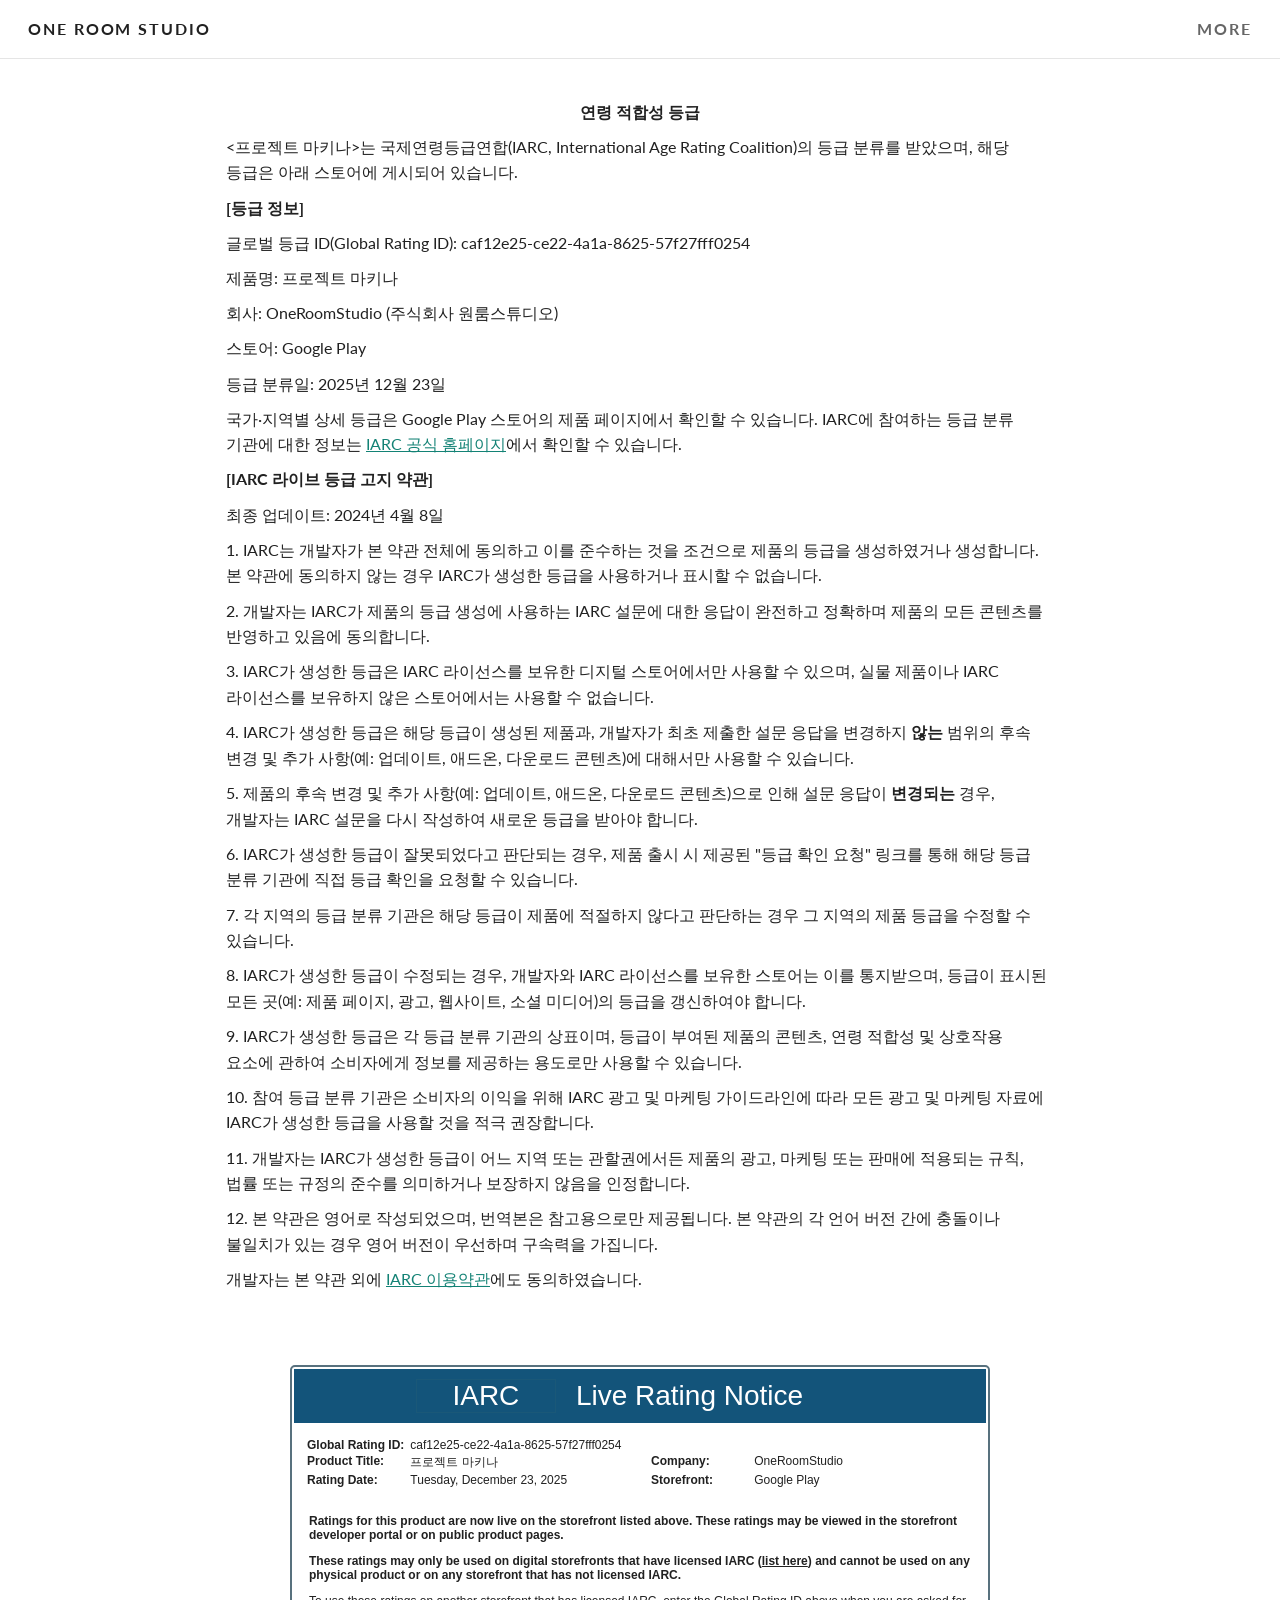
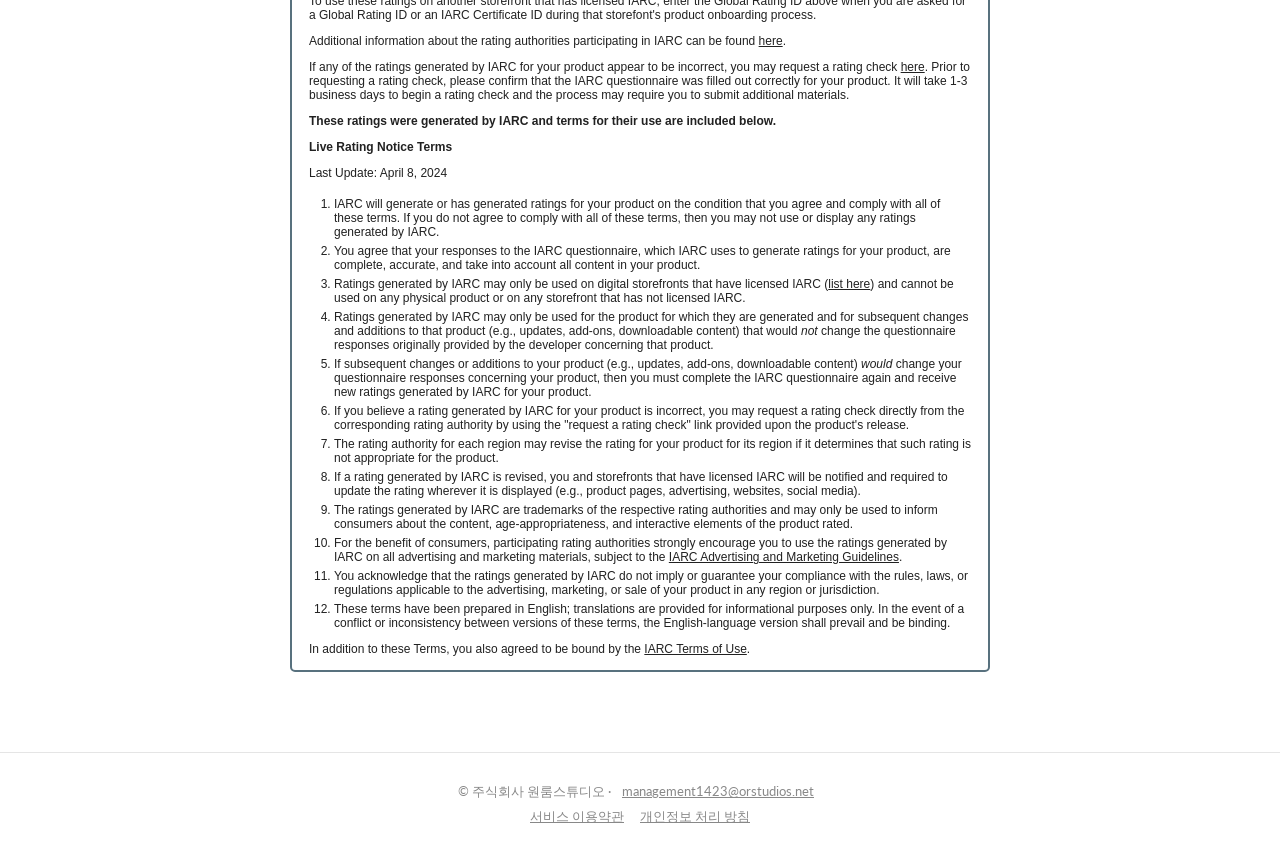
<file: more/연령-적합성-등급/index.html>
<!doctype html>
<html lang="ko">
<head>
    <meta charset="utf-8">
    <meta name="viewport" content="width=device-width, initial-scale=1">
    <meta name="google-site-verification" content="Ud0TVq6FxoQUJIldXih3fmodZwzruPx28qauhJHwj6c">
    <title>연령 적합성 등급 | PROJECT MACHINA</title>
    <meta name="description" content="&lt;프로젝트 마키나&gt; 연령 적합성 등급(IARC)">
    <meta property="og:title" content="연령 적합성 등급 | PROJECT MACHINA">
    <meta property="og:description" content="&lt;프로젝트 마키나&gt; 연령 적합성 등급(IARC)">
    <meta property="og:image" content="https://www.orstudios.net/assets/img/oneroom-logo.webp">
    <link rel="icon" href="/assets/img/oneroom-logo.webp">
    <link rel="preconnect" href="https://fonts.googleapis.com">
    <link rel="preconnect" href="https://fonts.gstatic.com" crossorigin>
    <link rel="stylesheet" href="https://fonts.googleapis.com/css2?family=Lato:wght@400;700&display=swap">
    <link rel="stylesheet" href="/assets/style.css">
</head>
<body>
    <header class="site-header">
        <a class="logo" href="/">ONE ROOM STUDIO</a>
        <nav class="site-nav"><a href="/more/">MORE</a></nav>
    </header>
    <main>
        <article class="doc">
            <p class="center"><strong>연령 적합성 등급</strong></p>
            <p>&lt;프로젝트 마키나&gt;는 국제연령등급연합(IARC, International Age Rating Coalition)의 등급 분류를 받았으며, 해당 등급은 아래 스토어에 게시되어 있습니다.</p>
            <p><strong>[등급 정보]</strong></p>
            <p>글로벌 등급 ID(Global Rating ID): caf12e25-ce22-4a1a-8625-57f27fff0254</p>
            <p>제품명: 프로젝트 마키나</p>
            <p>회사: OneRoomStudio (주식회사 원룸스튜디오)</p>
            <p>스토어: Google Play</p>
            <p>등급 분류일: 2025년 12월 23일</p>
            <p>국가·지역별 상세 등급은 Google Play 스토어의 제품 페이지에서 확인할 수 있습니다. IARC에 참여하는 등급 분류 기관에 대한 정보는 <a href="https://www.globalratings.com/">IARC 공식 홈페이지</a>에서 확인할 수 있습니다.</p>
            <p><strong>[IARC 라이브 등급 고지 약관]</strong></p>
            <p>최종 업데이트: 2024년 4월 8일</p>
            <p>1. IARC는 개발자가 본 약관 전체에 동의하고 이를 준수하는 것을 조건으로 제품의 등급을 생성하였거나 생성합니다. 본 약관에 동의하지 않는 경우 IARC가 생성한 등급을 사용하거나 표시할 수 없습니다.</p>
            <p>2. 개발자는 IARC가 제품의 등급 생성에 사용하는 IARC 설문에 대한 응답이 완전하고 정확하며 제품의 모든 콘텐츠를 반영하고 있음에 동의합니다.</p>
            <p>3. IARC가 생성한 등급은 IARC 라이선스를 보유한 디지털 스토어에서만 사용할 수 있으며, 실물 제품이나 IARC 라이선스를 보유하지 않은 스토어에서는 사용할 수 없습니다.</p>
            <p>4. IARC가 생성한 등급은 해당 등급이 생성된 제품과, 개발자가 최초 제출한 설문 응답을 변경하지 <strong>않는</strong> 범위의 후속 변경 및 추가 사항(예: 업데이트, 애드온, 다운로드 콘텐츠)에 대해서만 사용할 수 있습니다.</p>
            <p>5. 제품의 후속 변경 및 추가 사항(예: 업데이트, 애드온, 다운로드 콘텐츠)으로 인해 설문 응답이 <strong>변경되는</strong> 경우, 개발자는 IARC 설문을 다시 작성하여 새로운 등급을 받아야 합니다.</p>
            <p>6. IARC가 생성한 등급이 잘못되었다고 판단되는 경우, 제품 출시 시 제공된 "등급 확인 요청" 링크를 통해 해당 등급 분류 기관에 직접 등급 확인을 요청할 수 있습니다.</p>
            <p>7. 각 지역의 등급 분류 기관은 해당 등급이 제품에 적절하지 않다고 판단하는 경우 그 지역의 제품 등급을 수정할 수 있습니다.</p>
            <p>8. IARC가 생성한 등급이 수정되는 경우, 개발자와 IARC 라이선스를 보유한 스토어는 이를 통지받으며, 등급이 표시된 모든 곳(예: 제품 페이지, 광고, 웹사이트, 소셜 미디어)의 등급을 갱신하여야 합니다.</p>
            <p>9. IARC가 생성한 등급은 각 등급 분류 기관의 상표이며, 등급이 부여된 제품의 콘텐츠, 연령 적합성 및 상호작용 요소에 관하여 소비자에게 정보를 제공하는 용도로만 사용할 수 있습니다.</p>
            <p>10. 참여 등급 분류 기관은 소비자의 이익을 위해 IARC 광고 및 마케팅 가이드라인에 따라 모든 광고 및 마케팅 자료에 IARC가 생성한 등급을 사용할 것을 적극 권장합니다.</p>
            <p>11. 개발자는 IARC가 생성한 등급이 어느 지역 또는 관할권에서든 제품의 광고, 마케팅 또는 판매에 적용되는 규칙, 법률 또는 규정의 준수를 의미하거나 보장하지 않음을 인정합니다.</p>
            <p>12. 본 약관은 영어로 작성되었으며, 번역본은 참고용으로만 제공됩니다. 본 약관의 각 언어 버전 간에 충돌이나 불일치가 있는 경우 영어 버전이 우선하며 구속력을 가집니다.</p>
            <p>개발자는 본 약관 외에 <a href="https://web.iarcservices.com/terms">IARC 이용약관</a>에도 동의하였습니다.</p>
        </article>
        <div style="width:fit-content;max-width:100%;margin:0 auto 80px">
        <div style="font:12px Helvetica,Arial,sans-serif">
        <table style="width:700px;border:2px solid #58717e;border-radius:5px;font:12px Helvetica,Arial,sans-serif">
        <tbody><tr>
        <td style="padding:0px">
        <table style="border-collapse:collapse;width:100%;background-color:#13547a;font:28px Helvetica,Arial,sans-serif">
        <tbody><tr>
        <td style="padding:10px;text-align:right">
        <span style="display:inline-block;width:140px;border:#1a5878 1px solid;color:white;text-align:center">IARC</span>
        </td>
        <td style="padding:10px;color:white">
        Live Rating Notice
        </td>
        </tr>
        </tbody></table>
        </td>
        </tr>
        <tr>
        <td style="padding:2px;font:12px Helvetica,Arial,sans-serif">
        <table style="border-collapse:collapse;width:100%;margin:10px;font:12px Helvetica,Arial,sans-serif">
        <tbody><tr>
        <td style="white-space:nowrap;width:15%;padding-right:5px;font-weight:bold;vertical-align:top">
        Global Rating ID:
        </td>
        <td style="white-space:nowrap;width:35%;padding-right:5px;vertical-align:top">
        caf12e25-ce22-4a1a-8625-<wbr>57f27fff0254
        </td>
        </tr>
        <tr style="padding-top:8px">
        <td style="white-space:nowrap;width:15%;padding-right:5px;font-weight:bold;vertical-align:top">
        Product Title:
        </td>
        <td style="white-space:nowrap;width:35%;padding-right:5px;vertical-align:top">
        프로젝트 마키나
        </td>
        <td style="white-space:nowrap;width:15%;padding-right:5px;font-weight:bold;vertical-align:top">
        Company:
        </td>
        <td style="white-space:nowrap;width:35%;padding-right:5px;vertical-align:top">
        OneRoomStudio
        </td>
        </tr>
        <tr>
        <td style="white-space:nowrap;width:15%;padding-right:5px;font-weight:bold;vertical-align:top">
        Rating Date:
        </td>
        <td style="white-space:nowrap;width:35%;padding-right:5px;vertical-align:top">
        Tuesday, December 23, 2025
        </td>
        <td style="white-space:nowrap;width:15%;padding-right:5px;font-weight:bold;vertical-align:top">
        Storefront:
        </td>
        <td style="white-space:nowrap;width:35%;padding-right:5px;vertical-align:top">
        Google Play
        </td>
        </tr>
        </tbody></table>
        </td>
        </tr>
        <tr>
        <td style="padding:0px 15px 0px 15px;font:12px Helvetica,Arial,sans-serif">
        <p><strong>Ratings for this product are now live on the storefront listed above. These ratings may be viewed in the storefront developer portal or on public product pages.</strong></p>
        <p><strong>These ratings may only be used on digital storefronts that have licensed IARC (<a href="https://www.globalratings.com/about.aspx#participants" target="_blank" data-saferedirecturl="https://www.google.com/url?hl=ko&amp;q=https://www.globalratings.com/about.aspx%23participants&amp;source=gmail&amp;ust=1790919667883000&amp;usg=AOvVaw0mlgq4cG51fSFWs_SglXof">list here</a>) and cannot be used on any physical product or on any storefront that has not licensed IARC.</strong></p>
        <p>To use these ratings on another storefront that has licensed IARC, enter the Global Rating ID above when you are asked for a Global Rating ID or an IARC Certificate ID during that storefont's product onboarding process.</p>
        <p>Additional information about the rating authorities participating in IARC can be found <a href="https://www.globalratings.com/about.aspx" target="_blank" data-saferedirecturl="https://www.google.com/url?hl=ko&amp;q=https://www.globalratings.com/about.aspx&amp;source=gmail&amp;ust=1790919667883000&amp;usg=AOvVaw2S3ZpAyXEfHk6VYW0JKqqc">here</a>.</p>
        <p>If any of the ratings generated by IARC for your product appear to be incorrect, you may request a rating check <a href="https://web.iarcservices.com/Dashboard/Request/caf12e25-ce22-4a1a-8625-57f27fff0254" target="_blank" data-saferedirecturl="https://www.google.com/url?hl=ko&amp;q=https://web.iarcservices.com/Dashboard/Request/caf12e25-ce22-4a1a-8625-57f27fff0254&amp;source=gmail&amp;ust=1790919667883000&amp;usg=AOvVaw3iwKjtdDdonpVjvMg-tMrx">here</a>. Prior to requesting a rating check, please confirm that the IARC questionnaire was filled out correctly for your product. It will take 1-3 business days to begin a rating check and the process may require you to submit additional materials.</p>
        <p><strong>These ratings were generated by IARC and terms for their use are included below.</strong></p>
        <p><strong>Live Rating Notice Terms</strong></p>
        <p>Last Update: April 8, 2024</p>
        <ol style="padding-left:25px;font:12px Helvetica,Arial,sans-serif">
        <li style="padding-top:5px">IARC will generate or has generated ratings for your product on the condition that you agree and comply with all of these terms. If you do not agree to comply with all of these terms, then you may not use or display any ratings generated by IARC.</li>
        <li style="padding-top:5px">You agree that your responses to the IARC questionnaire, which IARC uses to generate ratings for your product, are complete, accurate, and take into account all content in your product.</li>
        <li style="padding-top:5px">Ratings generated by IARC may only be used on digital storefronts that have licensed IARC (<a href="https://www.globalratings.com/about.aspx#participants" target="_blank" data-saferedirecturl="https://www.google.com/url?hl=ko&amp;q=https://www.globalratings.com/about.aspx%23participants&amp;source=gmail&amp;ust=1790919667883000&amp;usg=AOvVaw0mlgq4cG51fSFWs_SglXof">list here</a>) and cannot be used on any physical product or on any storefront that has not licensed IARC.</li>
        <li style="padding-top:5px">Ratings generated by IARC may only be used for the product for which they are generated and for subsequent changes and additions to that product (e.g., updates, add-ons, downloadable content) that would <em>not</em> change the questionnaire responses originally provided by the developer concerning that product.</li>
        <li style="padding-top:5px">If subsequent changes or additions to your product (e.g., updates, add-ons, downloadable content) <em>would</em> change your questionnaire responses concerning your product, then you must complete the IARC questionnaire again and receive new ratings generated by IARC for your product.</li>
        <li style="padding-top:5px">If you believe a rating generated by IARC for your product is incorrect, you may request a rating check directly from the corresponding rating authority by using the "request a rating check" link provided upon the product's release.</li>
        <li style="padding-top:5px">The rating authority for each region may revise the rating for your product for its region if it determines that such rating is not appropriate for the product. </li>
        <li style="padding-top:5px">If a rating generated by IARC is revised, you and storefronts that have licensed IARC will be notified and required to update the rating wherever it is displayed (e.g., product pages, advertising, websites, social media).</li>
        <li style="padding-top:5px">The ratings generated by IARC are trademarks of the respective rating authorities and may only be used to inform consumers about the content, age-appropriateness, and interactive elements of the product rated.</li>
        <li style="padding-top:5px">For the benefit of consumers, participating rating authorities strongly encourage you to use the ratings generated by IARC on all advertising and marketing materials, subject to the <a href="https://web.iarcservices.com/Content/Guidelines/IARC_Advertising_and_Marketing_Guidelines.pdf" target="_blank" data-saferedirecturl="https://www.google.com/url?hl=ko&amp;q=https://web.iarcservices.com/Content/Guidelines/IARC_Advertising_and_Marketing_Guidelines.pdf&amp;source=gmail&amp;ust=1790919667883000&amp;usg=AOvVaw1-ibAyNBo2f8ZGLDnOACcc">IARC Advertising and Marketing Guidelines</a>.</li>
        <li style="padding-top:5px">You acknowledge that the ratings generated by IARC do not imply or guarantee your compliance with the rules, laws, or regulations applicable to the advertising, marketing, or sale of your product in any region or jurisdiction.</li>
        <li style="padding-top:5px">These terms have been prepared in English; translations are provided for informational purposes only. In the event of a conflict or inconsistency between versions of these terms, the English-language version shall prevail and be binding.</li>
        </ol>
        <p>In addition to these Terms, you also agreed to be bound by the <a href="https://web.iarcservices.com/terms" target="_blank" data-saferedirecturl="https://www.google.com/url?hl=ko&amp;q=https://web.iarcservices.com/terms&amp;source=gmail&amp;ust=1790919667883000&amp;usg=AOvVaw1KpTuPV6WiR06gd71qr26R">IARC Terms of Use</a>.</p>
        </td>
        </tr>
        </tbody></table>
        </div>
        </div>
    </main>
    <footer class="site-footer">
        <p>© 주식회사 원룸스튜디오 · <a href="mailto:management1423@orstudios.net">management1423@orstudios.net</a></p>
        <p><a href="/more/서비스-이용약관/">서비스 이용약관</a><a href="/more/개인정보-처리-방침/">개인정보 처리 방침</a></p>
    </footer>
</body>
</html>
</file>
<file: assets/style.css>
:root
{
    --text: #212121;
    --muted: #666;
    --accent: #138275;
    --line: #e5e5e5;
}

*
{
    box-sizing: border-box;
}

body
{
    margin: 0;
    font-family: Lato, "Apple SD Gothic Neo", "Malgun Gothic", "Noto Sans KR", sans-serif;
    color: var(--text);
    background: #fff;
    line-height: 1.6;
    word-break: keep-all;
}

img
{
    display: block;
    max-width: 100%;
    height: auto;
}

a
{
    color: inherit;
}

/* 헤더 */
.site-header
{
    display: flex;
    align-items: center;
    padding: 16px 28px;
    border-bottom: 1px solid var(--line);
}

.site-header .logo
{
    font-weight: 700;
    letter-spacing: .12em;
    text-decoration: none;
}

.site-nav
{
    margin-left: auto;
}

.site-nav a
{
    font-weight: 700;
    letter-spacing: .12em;
    text-decoration: none;
    color: var(--muted);
}

.site-nav a:hover
{
    color: var(--accent);
}

/* 회사 소개 */
.company
{
    max-width: 860px;
    margin: 0 auto;
    padding: 48px 16px 64px;
    text-align: center;
}

.company-logo
{
    width: min(420px, 80%);
    margin: 0 auto;
}

.company h2
{
    margin: 56px 0 16px;
    font-size: 22px;
    letter-spacing: .12em;
}

.company p
{
    margin: 0 0 .8em;
}

.company strong
{
    color: var(--accent);
}

/* 약관/안내 문서 */
.doc
{
    max-width: 860px;
    margin: 0 auto;
    padding: 40px 16px 64px;
    overflow-wrap: anywhere;
}

.doc h1,
.doc h2
{
    line-height: 1.4;
}

.doc p
{
    margin: 0 0 .6em;
}

.doc .center
{
    text-align: center;
}

.doc a
{
    color: var(--accent);
}

.doc-list
{
    padding-left: 1.2em;
}

.doc-list li
{
    margin: .4em 0;
}

.site-footer
{
    padding: 24px 16px;
    border-top: 1px solid var(--line);
    text-align: center;
    font-size: 13px;
    color: #888;
}

.site-footer p
{
    margin: 4px 0;
}

.site-footer a
{
    margin: 0 8px;
}

@media (max-width: 720px)
{
    .site-header
    {
        padding: 12px 16px;
    }

    .doc
    {
        font-size: 15px;
    }
}
</file>
